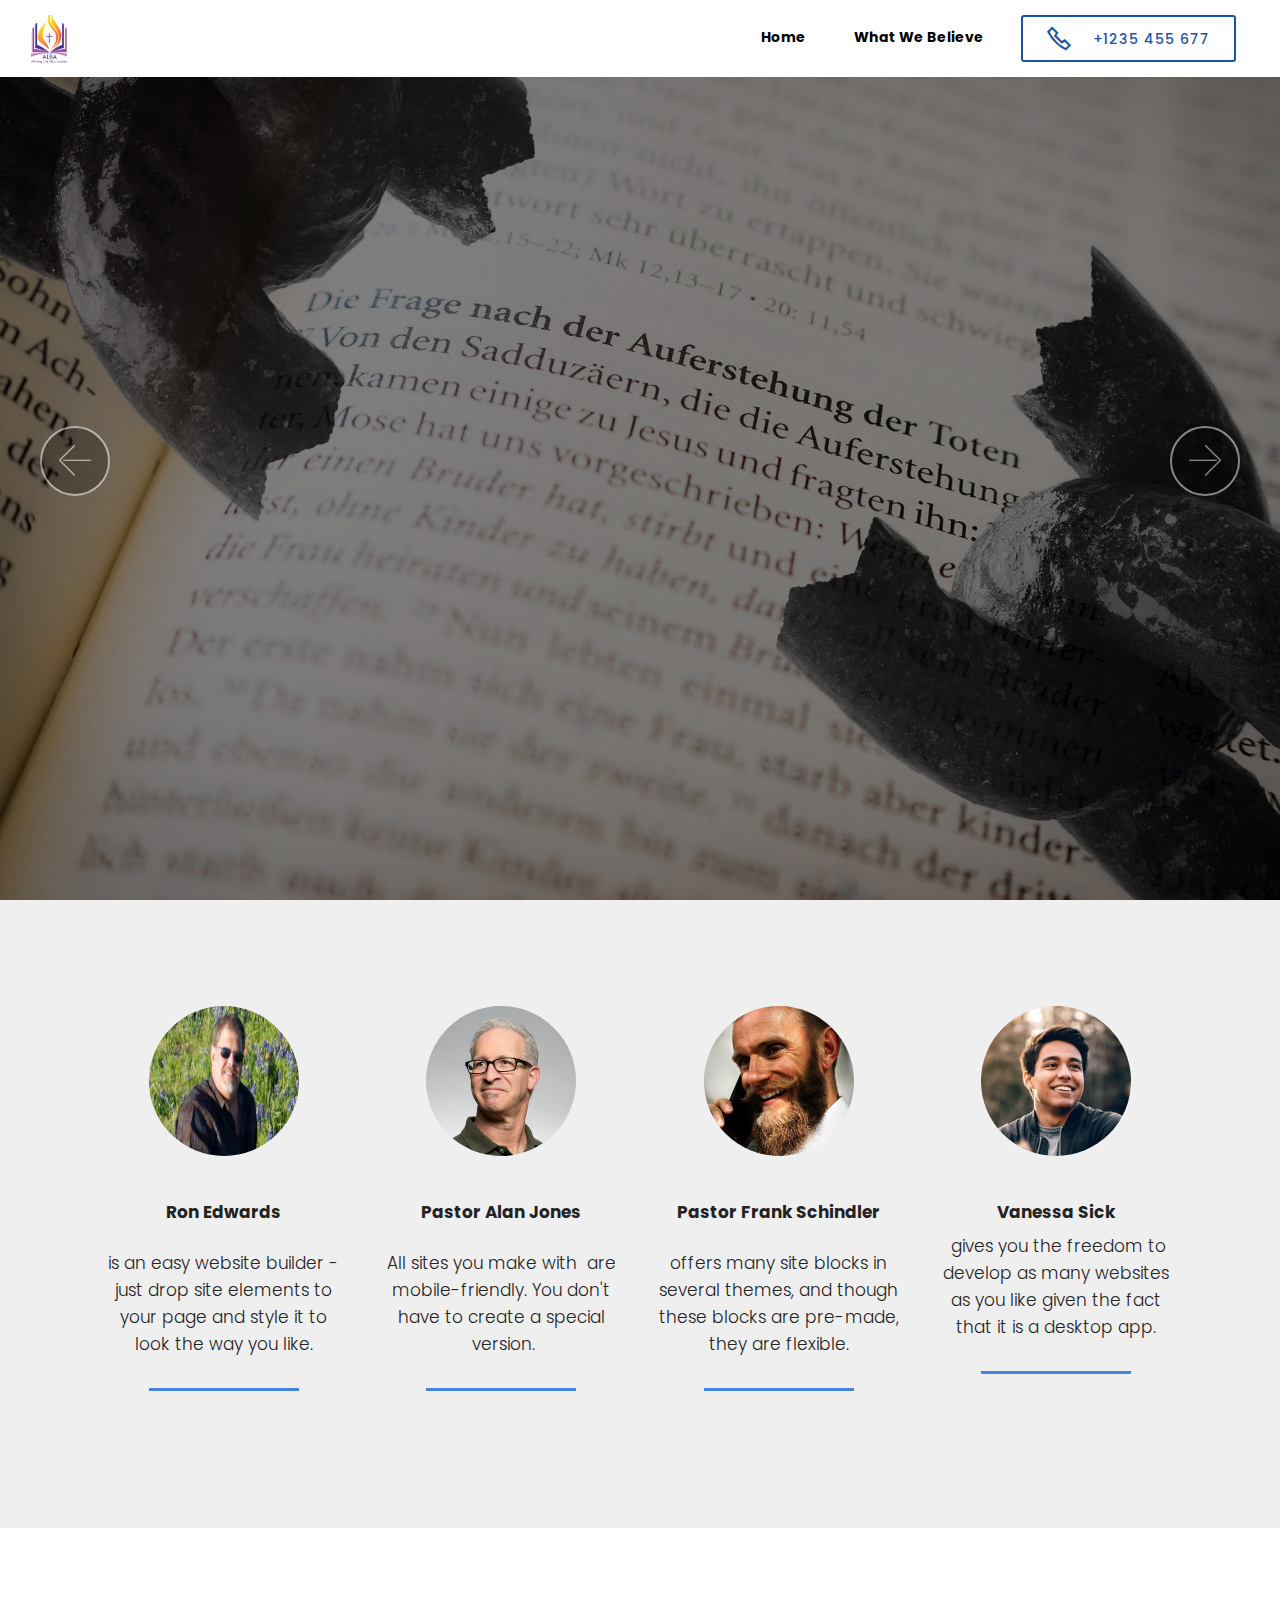
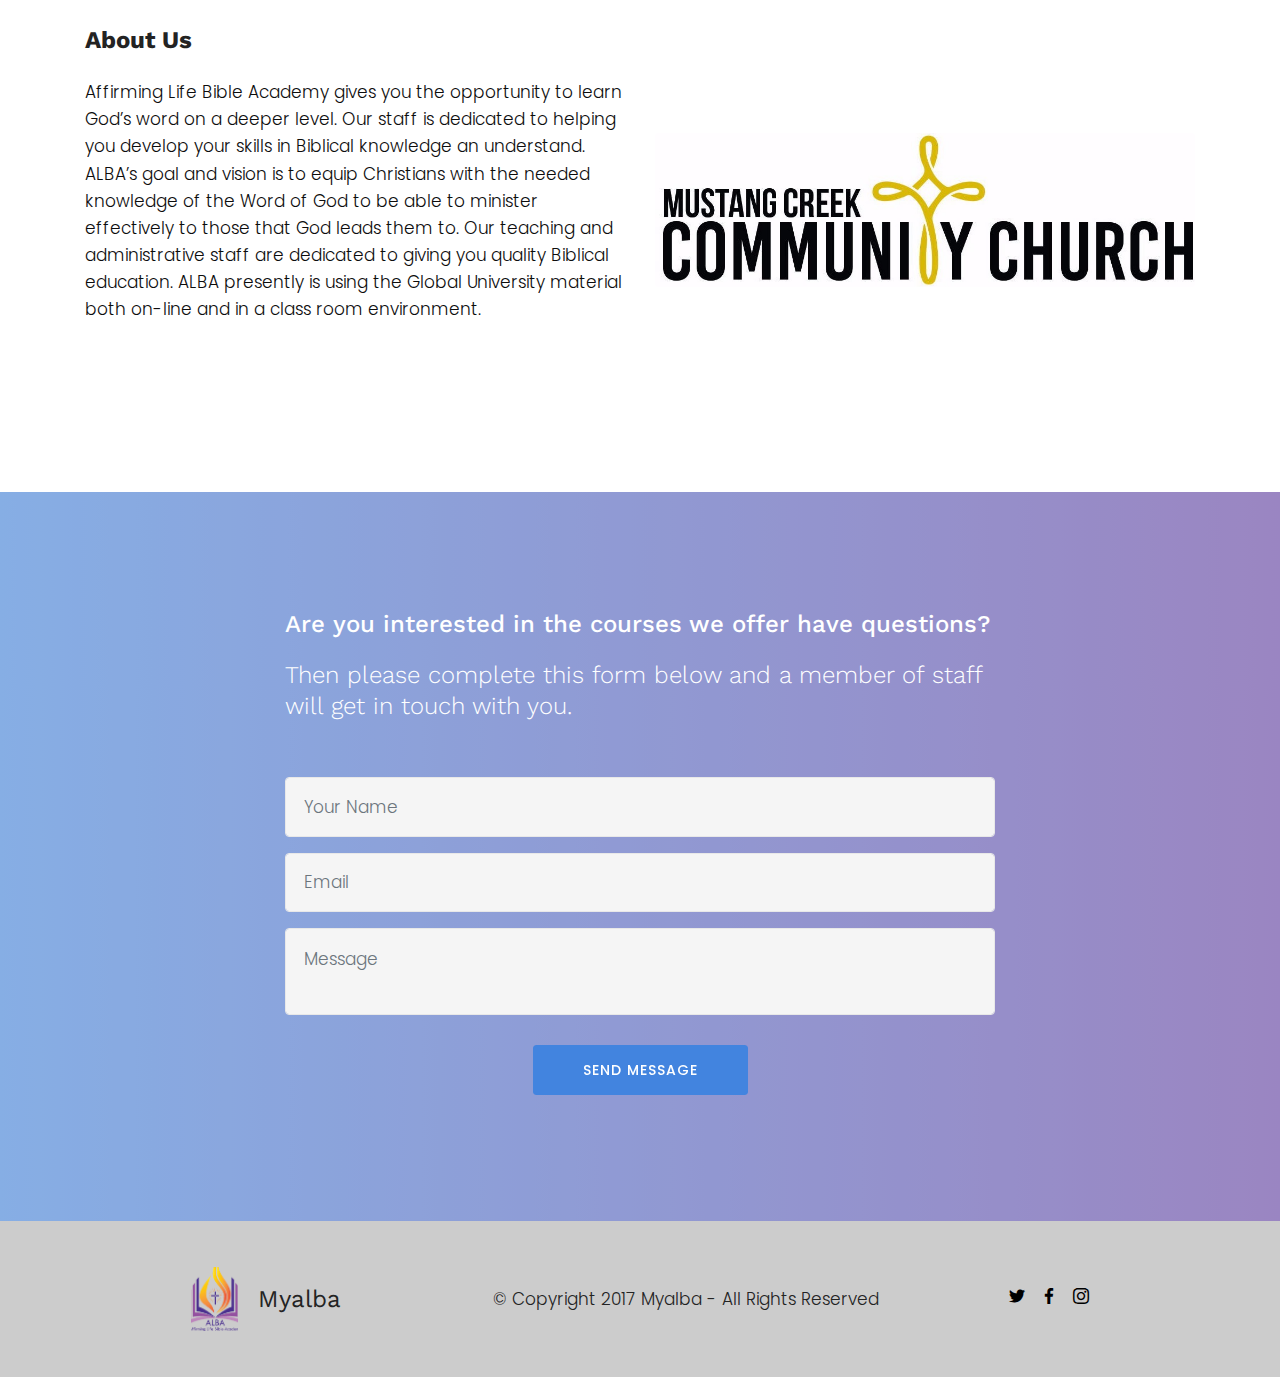
<file: index.html>
<!DOCTYPE html>
<html  >
<head>
  
  <meta charset="UTF-8">
  <meta http-equiv="X-UA-Compatible" content="IE=edge">
  
  <meta name="viewport" content="width=device-width, initial-scale=1, minimum-scale=1">
  <link rel="shortcut icon" href="assets/images/alba-logo-2-122x163.png" type="image/x-icon">
  <meta name="description" content="">
  
  <title>Home</title>
  <link rel="stylesheet" href="assets/web/assets/mobirise-icons2/mobirise2.css">
  <link rel="stylesheet" href="assets/web/assets/mobirise-icons/mobirise-icons.css">
  <link rel="stylesheet" href="assets/tether/tether.min.css">
  <link rel="stylesheet" href="assets/bootstrap/css/bootstrap.min.css">
  <link rel="stylesheet" href="assets/bootstrap/css/bootstrap-reboot.min.css">
  <link rel="stylesheet" href="assets/bootstrap/css/bootstrap-grid.min.css">
  <link rel="stylesheet" href="assets/dropdown/css/style.css">
  <link rel="stylesheet" href="assets/socicon/css/styles.css">
  <link rel="stylesheet" href="assets/theme/css/style.css">
  <link rel="stylesheet" href="assets/formoid-css/recaptcha.css">
  <link rel="preload" as="style" href="assets/mobirise/css/mbr-additional.css"><link rel="stylesheet" href="assets/mobirise/css/mbr-additional.css" type="text/css">
  
  
  

</head>
<body>
  <section class="menu cid-rHzT2SxDhp" once="menu" id="menu1-w">

    


    <nav class="navbar navbar-dropdown navbar-fixed-top navbar-expand-lg">
        <div class="container">
            <div class="navbar-brand">
                <span class="navbar-logo">
                    <a href="#">
                        <img src="assets/images/alba-logo-2-122x163.png" alt="" title="" style="height: 3rem;">
                    </a>
                </span>
                
            </div>
            <button class="navbar-toggler" type="button" data-toggle="collapse" data-target="#navbarSupportedContent" aria-controls="navbarNavAltMarkup" aria-expanded="false" aria-label="Toggle navigation">
                <div class="hamburger">
                    <span></span>
                    <span></span>
                    <span></span>
                    <span></span>
                </div>
            </button>
            <div class="collapse navbar-collapse" id="navbarSupportedContent">
                <ul class="navbar-nav nav-dropdown" data-app-modern-menu="true"><li class="nav-item">
                        <a class="nav-link link text-black display-4" href="index.html" aria-expanded="false">
                            Home</a>
                    </li>
                    <li class="nav-item"><a class="nav-link link text-black display-4" href="page1.html" aria-expanded="false">What We Believe</a></li></ul>
                
                <div class="navbar-buttons mbr-section-btn"><a class="btn btn-sm btn-primary-outline display-4" href="#"><span class="mobi-mbri mobi-mbri-phone mbr-iconfont mbr-iconfont-btn"></span>&nbsp;+1235 455
                        677</a></div>
            </div>
        </div>
    </nav>
</section>

<section class="carousel slide cid-rHz9XdzNgM" data-interval="false" id="slider1-2">

    

    <div class="full-screen"><div class="mbr-slider slide carousel" data-pause="true" data-keyboard="false" data-ride="carousel" data-interval="4000"><div class="carousel-inner" role="listbox"><div class="carousel-item slider-fullscreen-image" data-bg-video-slide="false" style="background-image: url(assets/images/screen-1-1738x787.png);"><div class="container container-slide"><div class="image_wrapper"><div class="mbr-overlay"></div><img src="assets/images/screen-1-1738x787.png" alt="" title=""><div class="carousel-caption justify-content-center"><div class="col-10 align-center"></div></div></div></div></div><div class="carousel-item slider-fullscreen-image" data-bg-video-slide="false" style="background-image: url(assets/images/screen-2-1738x787.png);"><div class="container container-slide"><div class="image_wrapper"><div class="mbr-overlay"></div><img src="assets/images/screen-2-1738x787.png" alt="" title=""><div class="carousel-caption justify-content-center"><div class="col-10 align-left"></div></div></div></div></div><div class="carousel-item slider-fullscreen-image" data-bg-video-slide="false" style="background-image: url(assets/images/screen-3-1738x787.png);"><div class="container container-slide"><div class="image_wrapper"><div class="mbr-overlay"></div><img src="assets/images/screen-3-1738x787.png" alt="" title=""><div class="carousel-caption justify-content-center"><div class="col-10 align-right"></div></div></div></div></div><div class="carousel-item slider-fullscreen-image active" data-bg-video-slide="false" style="background-image: url(assets/images/mbr-3-1920x1280.jpeg);"><div class="container container-slide"><div class="image_wrapper"><div class="mbr-overlay"></div><img src="assets/images/mbr-3-1920x1280.jpeg" alt="" title=""><div class="carousel-caption justify-content-center"><div class="col-10 align-right"></div></div></div></div></div></div><a data-app-prevent-settings="" class="carousel-control carousel-control-prev" role="button" data-slide="prev" href="#slider1-2"><span aria-hidden="true" class="mbri-left mbr-iconfont"></span><span class="sr-only">Previous</span></a><a data-app-prevent-settings="" class="carousel-control carousel-control-next" role="button" data-slide="next" href="#slider1-2"><span aria-hidden="true" class="mbri-right mbr-iconfont"></span><span class="sr-only">Next</span></a></div></div>

</section>

<section class="features5 cid-rHznRMMifc" id="features5-d">
    
    

    
    <div class="container">
        <div class="media-container-row">

            <div class="card p-3 col-12 col-md-6 mb-4 col-lg-3">
                <div class="card-img pb-5">
                    <img class="img-icon" src="assets/images/57485809-10157999464322699-6617726519240294400-o-2-300x305.jpeg" alt="" title="">
                </div>
                <div class="card-box">
                    <h4 class="card-title mbr-fonts-style display-7"><strong>Ron Edwards
</strong><div><strong><br></strong></div></h4>
                    <p class="mbr-text mbr-fonts-style display-7">is an easy website builder - just drop site elements to your page and style it to look the way you like.
                    </p>
                </div>
                
            </div>

            <div class="card p-3 col-12 col-md-6 mb-4 col-lg-3">
                <div class="card-img pb-5">
                    <img class="img-icon" src="assets/images/16.jpg" alt="">
                </div>
                <div class="card-box">
                    <h4 class="card-title mbr-fonts-style display-7"><strong>Pastor Alan Jones
</strong><div><br></div></h4>
                    <p class="mbr-text mbr-fonts-style display-7">
                       All sites you make with &nbsp;are mobile-friendly. You don't have to create a special &nbsp;version.
                    </p>
                </div>
                
            </div>

            <div class="card p-3 col-12 col-md-6 mb-4 col-lg-3">
                <div class="card-img pb-5">
                    <img class="img-icon" src="assets/images/17.jpg" alt="">
                </div>
                <div class="card-box">
                    <h4 class="card-title mbr-fonts-style display-7"><strong>Pastor Frank Schindler
</strong><div><strong><br></strong></div></h4>
                    <p class="mbr-text mbr-fonts-style display-7">offers many site blocks in several themes, and though these blocks are pre-made, they are flexible.
                    </p>
                </div>
                
            </div>

            <div class="card p-3 col-12 col-md-6 mb-4 col-lg-3">
                <div class="card-img pb-5">
                    <img class="img-icon" src="assets/images/11.jpg" alt="">
                </div>
                <div class="card-box">
                    <h4 class="card-title mbr-fonts-style display-7"><strong>Vanessa Sick</strong></h4>
                    <p class="mbr-text mbr-fonts-style display-7">&nbsp;gives you the freedom to develop as many websites as you like given the fact that it is a desktop app.
                    </p>
                </div>
                
            </div>

        </div>
    </div>
</section>

<section class="features15 cid-rHzZe7u6a9" id="features15-x">

    

    

    <div class="container align-center">
        <div class="row justify-content-center align-items-center main-row">
            <div class="col-md-6">
                 <h2 class="mbr-section-title align-left py-2 mbr-fonts-style display-5"><strong>About Us&nbsp;</strong></h2>
                <p class="mbr-text align-left py-2 mbr-fonts-style display-7">Affirming Life Bible Academy gives you the opportunity to learn God’s word on a deeper level.  Our staff is dedicated to helping you develop your skills in  Biblical knowledge an understand. ALBA’s goal and vision is to equip Christians with the needed knowledge of the Word of God to be able to minister effectively to those that God leads them to. Our teaching and administrative staff are dedicated to giving you quality Biblical education.  ALBA presently is using the  Global University material both on-line and in a class room environment. 
<br>
<br>&nbsp;<br></p>
                
            </div>
            
            <div class="col-md-6 py-3 ">
                <div class="mbr-figure">
                    <img src="assets/images/cropped-mclogoforweb-1-1018x300.jpeg" alt="" title="">
   			    </div>
            </div>
        </div>
    </div>
    <div>
        <div class="modalWindow">
            <div class="modalWindow-container">
                <div class="modalWindow-video-container">
                    <div class="modalWindow-video">
                        <iframe width="100%" height="100%" frameborder="0" allowfullscreen="1" data-src="https://youtu.be/iM-NestDPNQ"></iframe>
                    </div>
                    <a class="close" role="button" data-dismiss="modal">
                        <span aria-hidden="true" class="mbri-close mbr-iconfont closeModal"></span>
                        <span class="sr-only">Close</span>
                    </a>
                </div>
            </div>
        </div>
    </div> 
</section>

<section class="mbr-section form3 cid-rHztoCW4eK mbr-parallax-background" id="form3-j">

    

    <div class="mbr-overlay" style="opacity: 0.6; background-color: rgb(66, 132, 223);">
    </div>
    <div class="container">
        <div class="media-container-row">
            <div class="col-md-10 col-lg-8 block-content">
                <div data-form-type="formoid">
                    <!---Formbuilder Form--->
                    <form action="https://mobirise.com/" method="POST" class="mbr-form form-with-styler" data-form-title="Mobirise Form"><input type="hidden" name="email" data-form-email="true" value="ZVaOd3KVdbXuCqbhYsinQRJPdbN855gXRYTIS6VCtJnmNy3bAkd1/nUEGlPFA81urv2M8+pXflHqlW4NrwefykLNTcxjXJGn2Sb2sMgkCrVN74xCjNI8TmojhK/nlmGB.7siIaWfINQhYjq1vF7KvNkXjiyrcviMcDsKMGJe5hIPKSZUIlXeRH1cyt+nb4aBMig8obKrqXqjGV4aaB9sqTmXBgeS/2Uqx9yPV6yvS6gOIRIe4veBWGSRUmRmYat2U">
                        <div class="form-row">
                            <div hidden="hidden" data-form-alert="" class="alert alert-success col-12">Thanks for filling out the form!</div>
                            <div hidden="hidden" data-form-alert-danger="" class="alert alert-danger col-12">
                            </div>
                        </div>
                        <div class="dragArea form-row">
                            <div class="col-md-12">
                                <h2 class="mbr-fonts-style mbr-fonts-style mb-4 display-5">Are you interested in the courses we offer have questions?</h2>
                            </div>
                            <div class="col-md-12">
                                <h3 class="mbr-fonts-style mbr-section-subtitle mbr-fonts-style mb-4 mbr-light display-5">Then please complete this form below and a member of staff will get in touch with you.<div><br></div></h3>
                            </div>
                            <div data-for="name" class="col-md-12  form-group">
                                <input type="text" name="name" placeholder="Your Name" data-form-field="Name" class="form-control input display-7" required="required" id="name-form3-j">
                            </div>
                            <div data-for="email" class="col-md-12  form-group">
                                <input type="text" name="email" placeholder="Email" data-form-field="Email" class="form-control input display-7" required="required" id="email-form3-j">
                            </div>
                            <div class="col-md-12  form-group" data-for="message">
                                <textarea type="textarea" name="message" placeholder="Message" data-form-field="Message" class="form-control input display-7" id="message-form3-j"></textarea>
                            </div>
                            <div class="col-md-12 input-group-btn mt-2">
                                <button type="submit" class="btn btn-primary btn-form btn-bgr display-4">SEND MESSAGE</button>
                            </div>
                        </div>
                    </form><!---Formbuilder Form--->
                </div>
            </div>
        </div>
    </div>
</section>

<section class="cid-rHza39a3c9" id="footer1-3">

    

    

    <div class="container">
        <div class="media-container-row">
            <div class="col-md-4 col-lg-4 logo-footer mb-3 mt-3 align-center">
                <img class="img-logo-footer" src="assets/images/alba-logo-2-122x163.png" alt="" title="">
                <p class="text-logo-footer mbr-fonts-style mb-0 display-5">Myalba&nbsp;</p>
            </div>
            <div class="col-md-4 col-lg-5 copyright mb-3 mt-3">
                <p class="mb-0 text-copyright mbr-fonts-style display-7">
                    © Copyright 2017 Myalba - All Rights Reserved
                </p>
            </div>
            <div class="social-list pl-0 mb-0 col-md-4 col-lg-3 align-center social-btns mb-3 mt-3">
                <a href="https://twitter.com/mobirise" target="_blank">
                    <span class="px-2 socicon-twitter socicon mbr-iconfont mbr-iconfont-social"></span>
                </a>
                <a href="https://www.facebook.com/pages/Mobirise/1616226671953247" target="_blank">
                    <span class="px-2 socicon-facebook socicon mbr-iconfont mbr-iconfont-social"></span>
                </a>
                <a href="https://instagram.com/mobirise" target="_blank">
                    <span class="px-2 socicon-instagram socicon mbr-iconfont mbr-iconfont-social"></span>
                </a>
                <a href="https://www.youtube.com/c/mobirise" target="_blank">
                    
                </a>
                <a href="https://plus.google.com/u/0/+Mobirise" target="_blank">
                    
                </a>
                <a href="https://www.behance.net/Mobirise" target="_blank">
                    
                </a>
            </div>
        </div>
    </div>
</section>


  <script src="assets/web/assets/jquery/jquery.min.js"></script>
  <script src="assets/popper/popper.min.js"></script>
  <script src="assets/tether/tether.min.js"></script>
  <script src="assets/bootstrap/js/bootstrap.min.js"></script>
  <script src="assets/dropdown/js/nav-dropdown.js"></script>
  <script src="assets/dropdown/js/navbar-dropdown.js"></script>
  <script src="assets/touchswipe/jquery.touch-swipe.min.js"></script>
  <script src="assets/ytplayer/jquery.mb.ytplayer.min.js"></script>
  <script src="assets/vimeoplayer/jquery.mb.vimeo_player.js"></script>
  <script src="assets/bootstrapcarouselswipe/bootstrap-carousel-swipe.js"></script>
  <script src="assets/playervimeo/vimeo_player.js"></script>
  <script src="assets/parallax/jarallax.min.js"></script>
  <script src="assets/smoothscroll/smooth-scroll.js"></script>
  <script src="assets/theme/js/script.js"></script>
  <script src="assets/mobiriseslidervideo/script.js"></script>
  <script src="assets/formoid/formoid.min.js"></script>
  
  

</body>
</html>
</file>
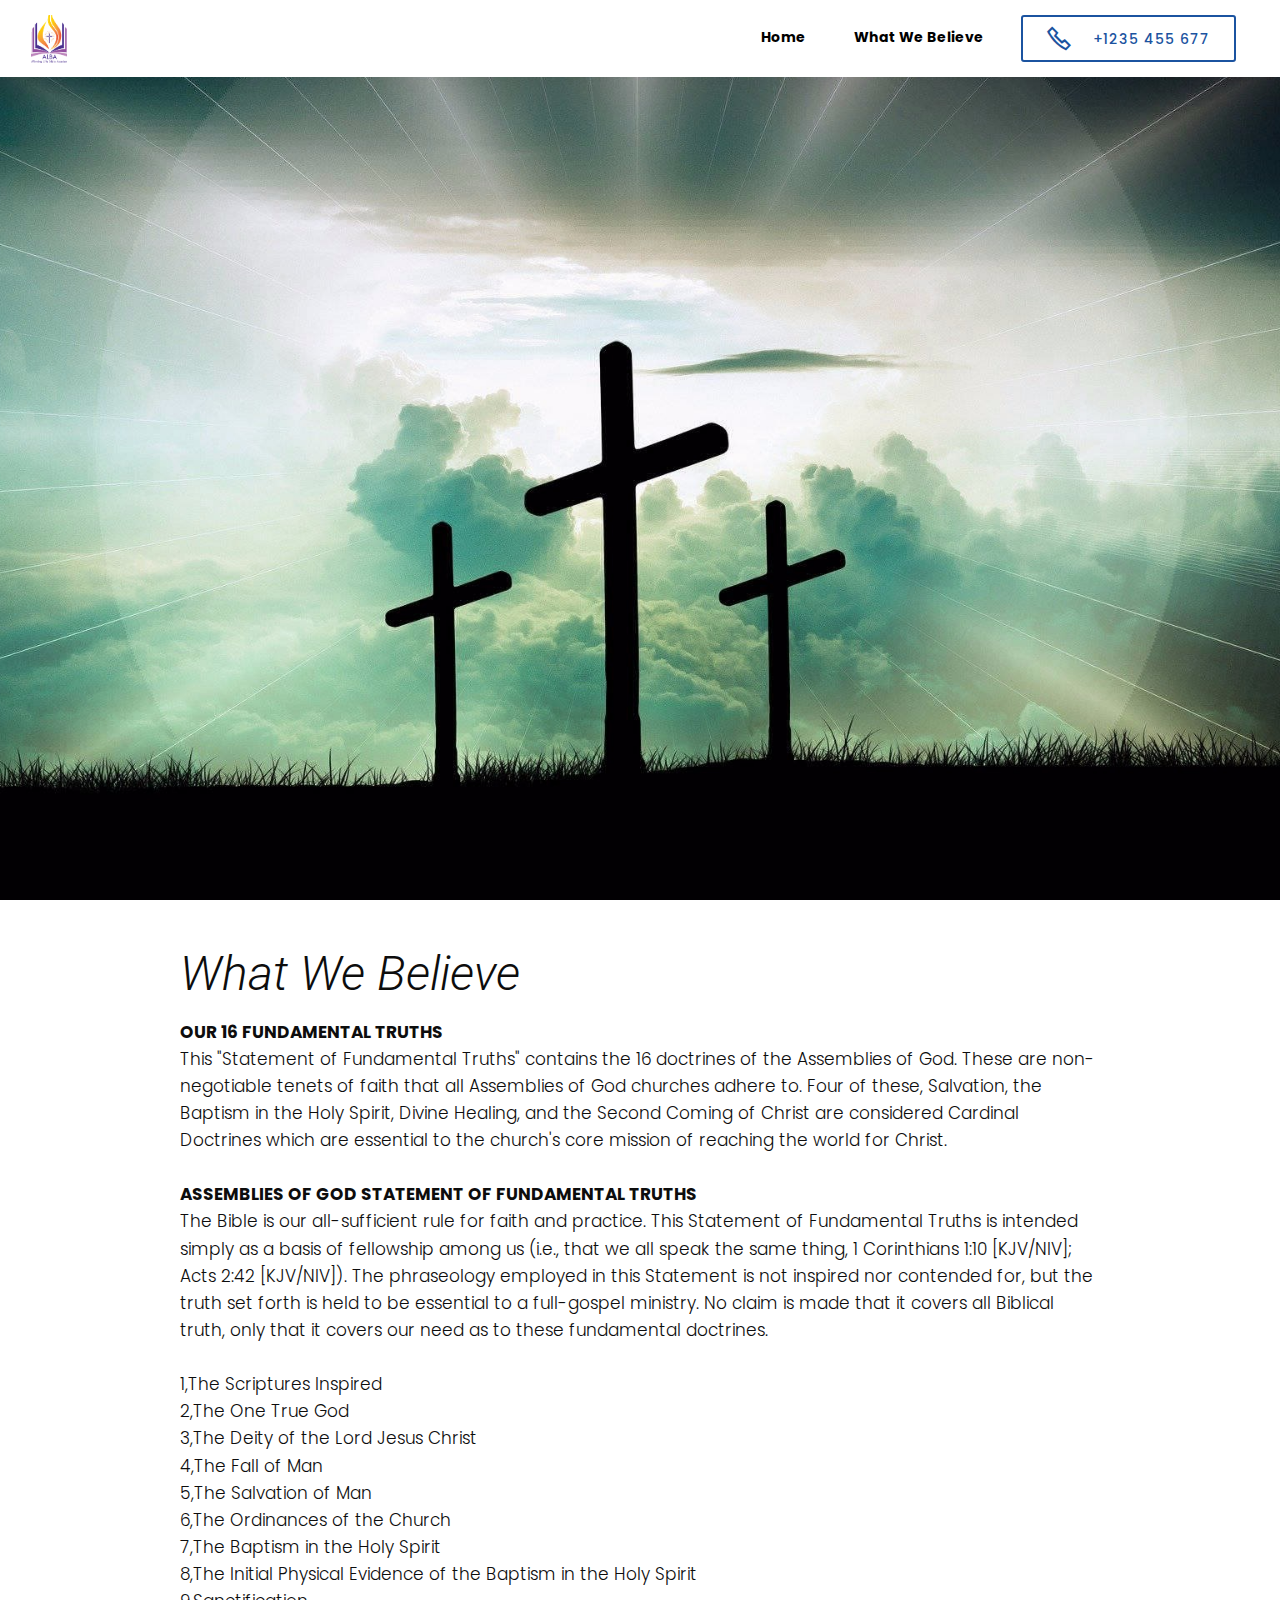
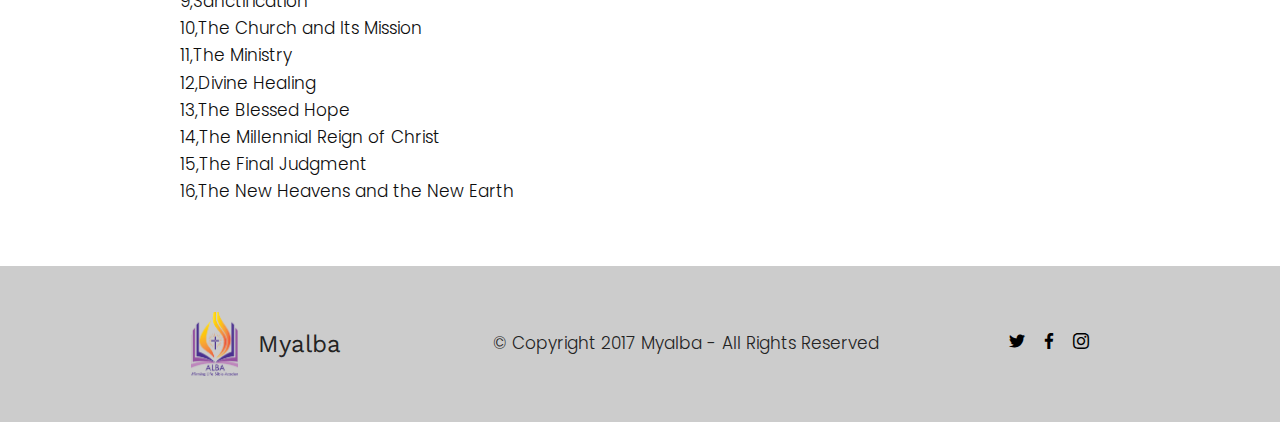
<file: page1.html>
<!DOCTYPE html>
<html  >
<head>
  
  <meta charset="UTF-8">
  <meta http-equiv="X-UA-Compatible" content="IE=edge">
  
  <meta name="viewport" content="width=device-width, initial-scale=1, minimum-scale=1">
  <link rel="shortcut icon" href="assets/images/alba-logo-2-122x163.png" type="image/x-icon">
  <meta name="description" content="">
  
  <title>What We Believe</title>
  <link rel="stylesheet" href="assets/web/assets/mobirise-icons/mobirise-icons.css">
  <link rel="stylesheet" href="assets/web/assets/mobirise-icons2/mobirise2.css">
  <link rel="stylesheet" href="assets/tether/tether.min.css">
  <link rel="stylesheet" href="assets/bootstrap/css/bootstrap.min.css">
  <link rel="stylesheet" href="assets/bootstrap/css/bootstrap-reboot.min.css">
  <link rel="stylesheet" href="assets/bootstrap/css/bootstrap-grid.min.css">
  <link rel="stylesheet" href="assets/dropdown/css/style.css">
  <link rel="stylesheet" href="assets/socicon/css/styles.css">
  <link rel="stylesheet" href="assets/theme/css/style.css">
  <link rel="stylesheet" href="assets/formoid-css/recaptcha.css">
  <link rel="preload" as="style" href="assets/mobirise/css/mbr-additional.css"><link rel="stylesheet" href="assets/mobirise/css/mbr-additional.css" type="text/css">
  
  
  

</head>
<body>
  <section class="menu cid-rHzT2SxDhp" once="menu" id="menu1-w">

    


    <nav class="navbar navbar-dropdown navbar-fixed-top navbar-expand-lg">
        <div class="container">
            <div class="navbar-brand">
                <span class="navbar-logo">
                    <a href="#">
                        <img src="assets/images/alba-logo-2-122x163.png" alt="" title="" style="height: 3rem;">
                    </a>
                </span>
                
            </div>
            <button class="navbar-toggler" type="button" data-toggle="collapse" data-target="#navbarSupportedContent" aria-controls="navbarNavAltMarkup" aria-expanded="false" aria-label="Toggle navigation">
                <div class="hamburger">
                    <span></span>
                    <span></span>
                    <span></span>
                    <span></span>
                </div>
            </button>
            <div class="collapse navbar-collapse" id="navbarSupportedContent">
                <ul class="navbar-nav nav-dropdown" data-app-modern-menu="true"><li class="nav-item">
                        <a class="nav-link link text-black display-4" href="index.html" aria-expanded="false">
                            Home</a>
                    </li>
                    <li class="nav-item"><a class="nav-link link text-black display-4" href="page1.html" aria-expanded="false">What We Believe</a></li></ul>
                
                <div class="navbar-buttons mbr-section-btn"><a class="btn btn-sm btn-primary-outline display-4" href="#"><span class="mobi-mbri mobi-mbri-phone mbr-iconfont mbr-iconfont-btn"></span>&nbsp;+1235 455
                        677</a></div>
            </div>
        </div>
    </nav>
</section>

<section class="header3 cid-rHzGdiIilq mbr-fullscreen" id="header3-p">

    

    

    <div class="container align-center">
        <div class="row justify-content-center">
            <div class="media-container-column mbr-white col-md-10">
                
                
                
                
            </div>
        </div>
    </div>
    
</section>

<section class="header4 cid-rHzGlvttXn" id="content05-q">

    

    

    <div class="container">
        <div class="row justify-content-md-center">
            <div class=" col-md-12 col-lg-10 align-left">
                
                <h1 class="mbr-section-title align-left mbr-white pb-2 mbr-fonts-style display-2"><em>What We Believe</em></h1>

                <p class="mbr-text align-left mbr-fonts-style display-7"><strong>OUR 16 FUNDAMENTAL TRUTHS
</strong><br>This "Statement of Fundamental Truths" contains the 16 doctrines of the Assemblies of God. These are non-negotiable tenets of faith that all Assemblies of God churches adhere to. Four of these, Salvation, the Baptism in the Holy Spirit, Divine Healing, and the Second Coming of Christ are considered Cardinal Doctrines which are essential to the church's core mission of reaching the world for Christ.<br><br><strong>ASSEMBLIES OF GOD STATEMENT OF FUNDAMENTAL TRUTHS
</strong><br>The Bible is our all-sufficient rule for faith and practice. This Statement of Fundamental Truths is intended simply as a basis of fellowship among us (i.e., that we all speak the same thing, 1 Corinthians 1:10 [KJV/NIV]; Acts 2:42 [KJV/NIV]). The phraseology employed in this Statement is not inspired nor contended for, but the truth set forth is held to be essential to a full-gospel ministry. No claim is made that it covers all Biblical truth, only that it covers our need as to these fundamental doctrines.<br><br>1,The Scriptures Inspired
<br>2,The One True God
<br>3,The Deity of the Lord Jesus Christ
<br>4,The Fall of Man
<br>5,The Salvation of Man
<br>6,The Ordinances of the Church
<br>7,The Baptism in the Holy Spirit
<br>8,The Initial Physical Evidence of the Baptism in the Holy Spirit
<br>9,Sanctification
<br>10,The Church and Its Mission
<br>11,The Ministry
<br>12,Divine Healing
<br>13,The Blessed Hope
<br>14,The Millennial Reign of Christ
<br>15,The Final Judgment
<br>16,The New Heavens and the New Earth<br></p>
            </div>



        </div>
    </div>
</section>

<section class="cid-rHzGoov7pM" id="footer1-r">

    

    

    <div class="container">
        <div class="media-container-row">
            <div class="col-md-4 col-lg-4 logo-footer mb-3 mt-3 align-center">
                <img class="img-logo-footer" src="assets/images/alba-logo-2-122x163.png" alt="" title="">
                <p class="text-logo-footer mbr-fonts-style mb-0 display-5">Myalba&nbsp;</p>
            </div>
            <div class="col-md-4 col-lg-5 copyright mb-3 mt-3">
                <p class="mb-0 text-copyright mbr-fonts-style display-7">
                    © Copyright 2017 Myalba - All Rights Reserved
                </p>
            </div>
            <div class="social-list pl-0 mb-0 col-md-4 col-lg-3 align-center social-btns mb-3 mt-3">
                <a href="https://twitter.com/mobirise" target="_blank">
                    <span class="px-2 socicon-twitter socicon mbr-iconfont mbr-iconfont-social"></span>
                </a>
                <a href="https://www.facebook.com/pages/Mobirise/1616226671953247" target="_blank">
                    <span class="px-2 socicon-facebook socicon mbr-iconfont mbr-iconfont-social"></span>
                </a>
                <a href="https://instagram.com/mobirise" target="_blank">
                    <span class="px-2 socicon-instagram socicon mbr-iconfont mbr-iconfont-social"></span>
                </a>
                <a href="https://www.youtube.com/c/mobirise" target="_blank">
                    
                </a>
                <a href="https://plus.google.com/u/0/+Mobirise" target="_blank">
                    
                </a>
                <a href="https://www.behance.net/Mobirise" target="_blank">
                    
                </a>
            </div>
        </div>
    </div>
</section>


  <script src="assets/web/assets/jquery/jquery.min.js"></script>
  <script src="assets/popper/popper.min.js"></script>
  <script src="assets/tether/tether.min.js"></script>
  <script src="assets/bootstrap/js/bootstrap.min.js"></script>
  <script src="assets/dropdown/js/nav-dropdown.js"></script>
  <script src="assets/dropdown/js/navbar-dropdown.js"></script>
  <script src="assets/touchswipe/jquery.touch-swipe.min.js"></script>
  <script src="assets/smoothscroll/smooth-scroll.js"></script>
  <script src="assets/theme/js/script.js"></script>
  <script src="assets/formoid/formoid.min.js"></script>
  
  

</body>
</html>
</file>
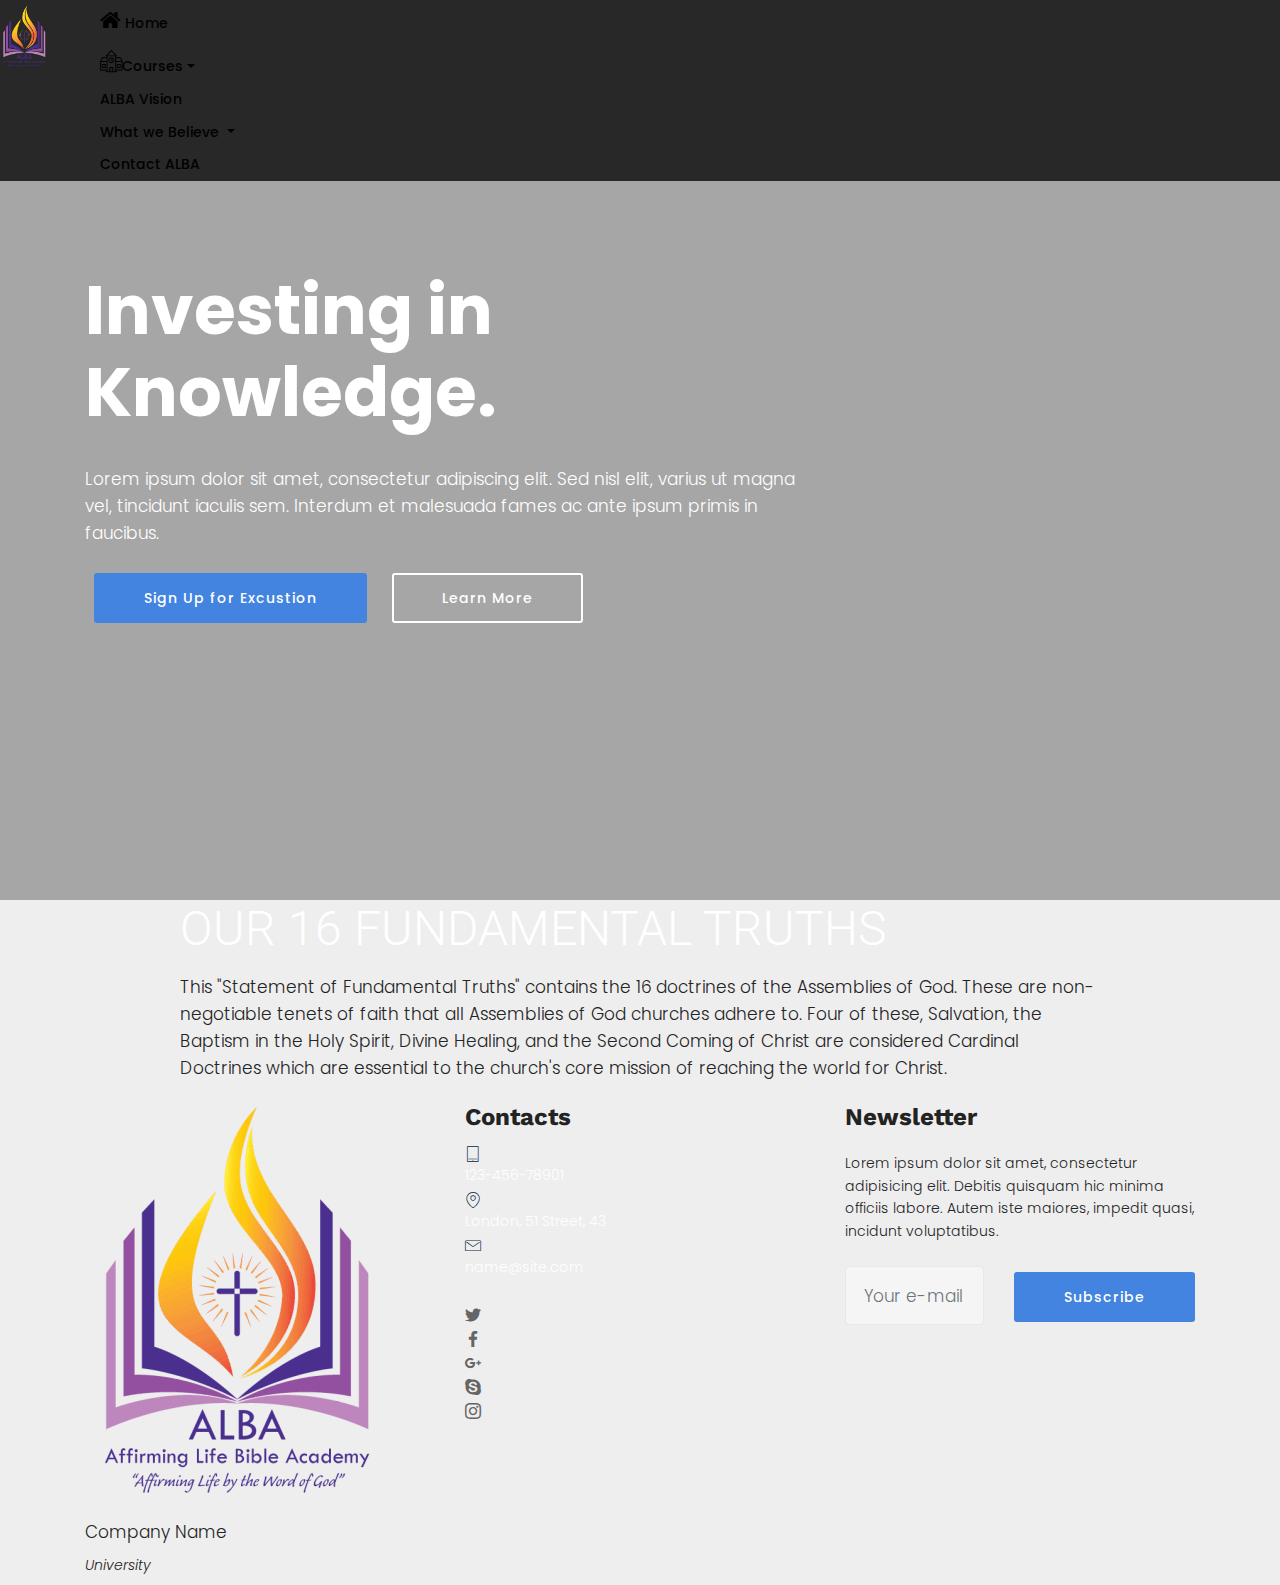
<file: page4.html>
<!DOCTYPE html>
<html  >
<head>
  
  <meta charset="UTF-8">
  <meta http-equiv="X-UA-Compatible" content="IE=edge">
  
  <meta name="viewport" content="width=device-width, initial-scale=1, minimum-scale=1">
  <link rel="shortcut icon" href="assets/images/alba-logo-170x227.png" type="image/x-icon">
  <meta name="description" content="">
  
  <title>What we Believe</title>
  <link rel="stylesheet" href="assets/web/assets/mobirise-icons/mobirise-icons.css">
  <link rel="stylesheet" href="assets/font-awesome/css/font-awesome.css">
  <link rel="stylesheet" href="assets/icon54-v2/style.css">
  <link rel="stylesheet" href="assets/tether/tether.min.css">
  <link rel="stylesheet" href="assets/bootstrap/css/bootstrap.min.css">
  <link rel="stylesheet" href="assets/bootstrap/css/bootstrap-grid.min.css">
  <link rel="stylesheet" href="assets/bootstrap/css/bootstrap-reboot.min.css">
  <link rel="stylesheet" href="assets/socicon/css/styles.css">
  <link rel="stylesheet" href="assets/dropdown/css/style.css">
  <link rel="stylesheet" href="assets/theme/css/style.css">
  <link rel="stylesheet" href="assets/formoid-css/recaptcha.css">
  <link rel="preload" as="style" href="assets/mobirise/css/mbr-additional.css"><link rel="stylesheet" href="assets/mobirise/css/mbr-additional.css" type="text/css">
  
  
  

</head>
<body>
  <section class="menu cid-ryFwDCYioS" once="menu" id="menu1-f">

    

    <nav class="navbar navbar-dropdown align-items-center navbar-toggleable-sm">
        
        <div class="menu-bottom">


            <div class="menu-logo">
                <div class="navbar-brand">
                    <span class="navbar-logo">
                        <a href="#">
                            <img src="assets/images/alba-logo-170x227.png" alt="" title="" style="height: 4rem;">
                        </a>
                    </span>
                    
                </div>
            </div>



            <div class="collapse navbar-collapse" id="navbarSupportedContent">
                <ul class="navbar-nav nav-dropdown js-float-line nav-right" data-app-modern-menu="true"><li class="nav-item">
                        <a class="nav-link link mbr-black text-black display-4" href="index.html"><span class="fa fa-home mbr-iconfont mbr-iconfont-btn"></span>
                            Home</a>
                    </li>
                    <li class="nav-item dropdown">
                        <a class="nav-link link mbr-black dropdown-toggle text-black display-4" href="index.html" aria-expanded="false"><span class="icon54-v2-school mbr-iconfont mbr-iconfont-btn"></span>Courses</a>
                        <div class="dropdown-menu">
                            <a class="mbr-black dropdown-item text-black display-4" href="page1.html">Hermeneutics</a>
                            <a class="mbr-black dropdown-item text-black display-4" href="index.html" aria-expanded="false">The Local Church in Evangelism</a>
                            <a class="mbr-black dropdown-item text-black display-4" href="index.html" aria-expanded="false">Introduction to Pentecostal Doctrine</a>
                        </div>
                    </li><li class="nav-item">
                        <a class="nav-link link mbr-black text-black display-4" href="index.html">ALBA Vision&nbsp;</a>
                    </li><li class="nav-item dropdown">
                        <a class="nav-link link mbr-black dropdown-toggle text-black display-4" href="page4.html" aria-expanded="false">What we Believe </a>
                        <div class="dropdown-menu">
                            <a class="mbr-black dropdown-item text-black display-4" href="index.html">New Item</a>
                            <a class="mbr-black dropdown-item text-black display-4" href="index.html" aria-expanded="false">New Item</a>
                            <a class="mbr-black dropdown-item text-black display-4" href="index.html" aria-expanded="false">New Item</a>
                        </div>
                    </li><li class="nav-item">
                        <a class="nav-link link mbr-black text-black display-4" href="index.html">
                            Contact ALBA</a>
                    </li></ul>

                

            </div>
            <button class="navbar-toggler " type="button" data-toggle="collapse" data-target="#navbarSupportedContent" aria-controls="navbarSupportedContent" aria-expanded="false" aria-label="Toggle navigation">
                <div class="hamburger">
                    <span></span>
                    <span></span>
                    <span></span>
                    <span></span>
                </div>
            </button>







        </div>
    </nav>
</section>

<section class="header1 cid-rFRWIAOk38 mbr-fullscreen" id="header1-h">

    

    <div class="mbr-overlay" style="opacity: 0.3; background-color: rgb(0, 0, 0);">
    </div>

    <div class="container align-center">
        <div class="row justify-content-start">
            <div class="mbr-white col-lg-8 col-md-10">
                <h1 class="mbr-section-title mbr-bold align-left mbr-white pb-4 mbr-fonts-style display-1">
                    <div>Investing in Knowledge.
                    </div>
                </h1>
                <p class="mbr-text align-left pb-1 mbr-fonts-style display-7">
                    Lorem ipsum dolor sit amet, consectetur adipiscing elit. Sed nisl elit, varius ut magna vel, tincidunt iaculis sem. Interdum
                    et malesuada fames ac ante ipsum primis in faucibus.</p>
                <div class="mbr-section-btn align-left">
                    <a class="btn btn-md btn-primary display-4" href="#">
                        Sign Up for Excustion</a>
                    <a class="btn btn-md btn-white-outline display-4" href="#">
                        Learn More</a>
                </div>
            </div>
        </div>
    </div>
    
</section>

<section class="header4 cid-rFRYziae3J" id="content05-k">

    

    

    <div class="container">
        <div class="row justify-content-md-center">
            <div class=" col-md-12 col-lg-10 align-left">
                
                <h1 class="mbr-section-title align-left mbr-white pb-2 mbr-fonts-style display-2">OUR 16 FUNDAMENTAL TRUTHS</h1>

                <p class="mbr-text align-left mbr-fonts-style display-7">This "Statement of Fundamental Truths" contains the 16 doctrines of the Assemblies of God. These are non-negotiable tenets of faith that all Assemblies of God churches adhere to. Four of these, Salvation, the Baptism in the Holy Spirit, Divine Healing, and the Second Coming of Christ are considered Cardinal Doctrines which are essential to the church's core mission of reaching the world for Christ.</p>
            </div>



        </div>
    </div>
</section>

<section class="footer1 cid-rFRYwEUkuB" id="footer1-j">

    

    

    <div class="container">
        <div class="row">

            <div class="col-lg-4 col-md-12 col-sm-12">

                <div class="navbar-brand pb-3">
                    <div class="logo">
                        <a href="#">
                            <img class="navbar-logo" src="assets/images/alba-logo-300x400.png" alt="" title="">
                        </a>
                    </div>
                </div>

                <h3 class="mbr-text mbr-bold mbr-fonts-style logo-title display-7">Company
                    Name
                </h3>

                <h4 class="mbr-text mbr-fonts-style logo-sub-title display-4"><em>University</em></h4>


            </div>






            <div class="col-lg-4 col-md-12 col-sm-12">

                <h3 class="mbr-text mbr-bold mbr-fonts-style group-title display-5">Contacts</h3>

                <div class="stripe"></div>

                <div class="mbr-row items mbr-white">
                    



                    
                    

                <div class="list-item mbr-col-lg-12 mbr-col-md-12 mbr-col-sm-12">
                        <span class="mbr-iconfont listico mbri-tablet-vertical" style="color: rgb(10, 28, 68); fill: rgb(10, 28, 68);"></span>
                        <h5 class="mbr-fonts-style text2 display-4">123-456-78901</h5>
                    </div><div class="list-item mbr-col-lg-12 mbr-col-md-12 mbr-col-sm-12">
                        <span class="mbr-iconfont listico mbri-pin" style="color: rgb(10, 28, 68); fill: rgb(10, 28, 68);"></span>
                        <h5 class="mbr-fonts-style text2 display-4">London,
                            51 Street, 43</h5>
                    </div><div class="list-item mbr-col-lg-12 mbr-col-md-12 mbr-col-sm-12">
                        <span class="mbr-iconfont listico mbri-letter" style="color: rgb(10, 28, 68); fill: rgb(10, 28, 68);"></span>
                        <h5 class="mbr-fonts-style text2 display-4">name@site.com</h5>
                    </div></div>



                <div class="social-list py-4">
                    <div class="soc-item">
                        <a href="https://twitter.com/mobirise" target="_blank">
                            <div class="mbr-iconfont mbr-iconfont-social socicon-twitter socicon" style="color: rgb(101, 101, 101); fill: rgb(101, 101, 101);" media-simple="true"></div>
                        </a>
                    </div>
                    <div class="soc-item">
                        <a href="https://www.facebook.com/pages/Mobirise/1616226671953247" target="_blank">
                            <div class="mbr-iconfont mbr-iconfont-social socicon-facebook socicon" style="color: rgb(101, 101, 101); fill: rgb(101, 101, 101);" media-simple="true"></div>
                        </a>
                    </div>
                    <div class="soc-item">
                        <a href="https://plus.google.com/u/0/+Mobirise" target="_blank">
                            <div class="mbr-iconfont mbr-iconfont-social socicon-googleplus socicon" style="color: rgb(101, 101, 101); fill: rgb(101, 101, 101);" media-simple="true"></div>
                        </a>
                    </div>
                    <div class="soc-item">
                        <a href="https://instagram.com/mobirise" target="_blank">
                            <div class="mbr-iconfont mbr-iconfont-social socicon-skype socicon" style="color: rgb(101, 101, 101); fill: rgb(101, 101, 101);" media-simple="true"></div>
                        </a>
                    </div>
                    <div class="soc-item">
                        <a href="https://instagram.com/mobirise" target="_blank">
                            <div class="mbr-iconfont mbr-iconfont-social socicon-instagram socicon" style="color: rgb(101, 101, 101); fill: rgb(101, 101, 101);" media-simple="true"></div>
                        </a>
                    </div>
                    
                </div>


            </div>

            <div class="col-lg-4 col-md-12 col-sm-12 img-list">
                <h3 class="mbr-text mbr-bold mbr-fonts-style group-title display-5">Newsletter</h3>
                <div class="stripe"></div>

                <p class="mbr-text mbr-normal py-2 links mbr-fonts-style display-4">
                    Lorem ipsum dolor sit amet, consectetur adipisicing elit. Debitis quisquam hic minima officiis labore. Autem iste maiores,
                    impedit quasi, incidunt voluptatibus.</p>

                <div data-form-type="formoid">
                    <!---Formbuilder Form--->
                    <form action="https://mobirise.com/" method="POST" class="mbr-form form-with-styler" data-form-title="Mobirise Form"><input type="hidden" name="email" data-form-email="true" value="4bQd7q70QFlYpSo7xhKj9N9WQAnOVCMrbZUQ5SU/9dcoXXUAUimAm/3qXxWvgLyp7fasb8vDUid5HM6uPxujwc/QKGS2GMEp2m0oBx/ZNPUWimGyznWPmK6VtpD5dnr7.4+t2J8W4X4DTuYGNXGcvTp+oNm3+AwXWDoPl3rVEIgoX67YCE0YVbXiGq7RDSA/2vafNupufk6YYllHQo1oFOd505b1UV6263manxYaE/cqcUI49S10Fkr0pHXRTJodt">
                        <div class="row">
                            <div hidden="hidden" data-form-alert="" class="alert alert-success col-12">Thanks for filling out the form!</div>
                            <div hidden="hidden" data-form-alert-danger="" class="alert alert-danger col-12"></div>
                        </div>
                        <div class="dragArea row">
                            <div class="col form-group " data-for="email">
                                <input type="email" name="email" placeholder="Your e-mail" data-form-field="E-mail" class="form-control display-7" id="email-footer1-j">
                            </div>
                            <div class="col-auto  input-group-btn"><button type="submit" class="btn btn-form btn-primary display-4" href="index.html">Subscribe</button></div>
                        </div>
                    </form><!---Formbuilder Form--->
                </div>




            </div>
        </div>
    </div>
</section>


  <script src="assets/web/assets/jquery/jquery.min.js"></script>
  <script src="assets/popper/popper.min.js"></script>
  <script src="assets/tether/tether.min.js"></script>
  <script src="assets/bootstrap/js/bootstrap.min.js"></script>
  <script src="assets/touchswipe/jquery.touch-swipe.min.js"></script>
  <script src="assets/smoothscroll/smooth-scroll.js"></script>
  <script src="assets/dropdown/js/nav-dropdown.js"></script>
  <script src="assets/dropdown/js/navbar-dropdown.js"></script>
  <script src="assets/theme/js/script.js"></script>
  <script src="assets/formoid/formoid.min.js"></script>
  
  

</body>
</html>
</file>
<file: assets/web/assets/mobirise-icons2/mobirise2.css>
@font-face {
  font-family: 'Moririse2';
  font-display: swap;
  src:  url('mobirise2.eot?f2bix4');
  src:  url('mobirise2.eot?f2bix4#iefix') format('embedded-opentype'),
    url('mobirise2.ttf?f2bix4') format('truetype'),
    url('mobirise2.woff?f2bix4') format('woff'),
    url('mobirise2.svg?f2bix4#mobirise2') format('svg');
  font-weight: normal;
  font-style: normal;
}

[class^="mobi-"], [class*=" mobi-"] {
  /* use !important to prevent issues with browser extensions that change fonts */
  font-family: 'Moririse2' !important;
  speak: none;
  font-style: normal;
  font-weight: normal;
  font-variant: normal;
  text-transform: none;
  line-height: 1;

  /* Better Font Rendering =========== */
  -webkit-font-smoothing: antialiased;
  -moz-osx-font-smoothing: grayscale;
}

.mobi-mbri-add-submenu:before {
  content: "\e900";
}
.mobi-mbri-alert:before {
  content: "\e901";
}
.mobi-mbri-align-center:before {
  content: "\e902";
}
.mobi-mbri-align-justify:before {
  content: "\e903";
}
.mobi-mbri-align-left:before {
  content: "\e904";
}
.mobi-mbri-align-right:before {
  content: "\e905";
}
.mobi-mbri-android:before {
  content: "\e906";
}
.mobi-mbri-apple:before {
  content: "\e907";
}
.mobi-mbri-arrow-down:before {
  content: "\e908";
}
.mobi-mbri-arrow-next:before {
  content: "\e909";
}
.mobi-mbri-arrow-prev:before {
  content: "\e90a";
}
.mobi-mbri-arrow-up:before {
  content: "\e90b";
}
.mobi-mbri-bold:before {
  content: "\e90c";
}
.mobi-mbri-bookmark:before {
  content: "\e90d";
}
.mobi-mbri-bootstrap:before {
  content: "\e90e";
}
.mobi-mbri-briefcase:before {
  content: "\e90f";
}
.mobi-mbri-browse:before {
  content: "\e910";
}
.mobi-mbri-bulleted-list:before {
  content: "\e911";
}
.mobi-mbri-calendar:before {
  content: "\e912";
}
.mobi-mbri-camera:before {
  content: "\e913";
}
.mobi-mbri-cart-add:before {
  content: "\e914";
}
.mobi-mbri-cart-full:before {
  content: "\e915";
}
.mobi-mbri-cash:before {
  content: "\e916";
}
.mobi-mbri-change-style:before {
  content: "\e917";
}
.mobi-mbri-chat:before {
  content: "\e918";
}
.mobi-mbri-clock:before {
  content: "\e919";
}
.mobi-mbri-close:before {
  content: "\e91a";
}
.mobi-mbri-cloud:before {
  content: "\e91b";
}
.mobi-mbri-code:before {
  content: "\e91c";
}
.mobi-mbri-contact-form:before {
  content: "\e91d";
}
.mobi-mbri-credit-card:before {
  content: "\e91e";
}
.mobi-mbri-cursor-click:before {
  content: "\e91f";
}
.mobi-mbri-cust-feedback:before {
  content: "\e920";
}
.mobi-mbri-database:before {
  content: "\e921";
}
.mobi-mbri-delivery:before {
  content: "\e922";
}
.mobi-mbri-desktop:before {
  content: "\e923";
}
.mobi-mbri-devices:before {
  content: "\e924";
}
.mobi-mbri-down:before {
  content: "\e925";
}
.mobi-mbri-download-2:before {
  content: "\e926";
}
.mobi-mbri-download:before {
  content: "\e927";
}
.mobi-mbri-drag-n-drop-2:before {
  content: "\e928";
}
.mobi-mbri-drag-n-drop:before {
  content: "\e929";
}
.mobi-mbri-edit-2:before {
  content: "\e92a";
}
.mobi-mbri-edit:before {
  content: "\e92b";
}
.mobi-mbri-error:before {
  content: "\e92c";
}
.mobi-mbri-extension:before {
  content: "\e92d";
}
.mobi-mbri-features:before {
  content: "\e92e";
}
.mobi-mbri-file:before {
  content: "\e92f";
}
.mobi-mbri-flag:before {
  content: "\e930";
}
.mobi-mbri-folder:before {
  content: "\e931";
}
.mobi-mbri-gift:before {
  content: "\e932";
}
.mobi-mbri-github:before {
  content: "\e933";
}
.mobi-mbri-globe-2:before {
  content: "\e934";
}
.mobi-mbri-globe:before {
  content: "\e935";
}
.mobi-mbri-growing-chart:before {
  content: "\e936";
}
.mobi-mbri-hearth:before {
  content: "\e937";
}
.mobi-mbri-help:before {
  content: "\e938";
}
.mobi-mbri-home:before {
  content: "\e939";
}
.mobi-mbri-hot-cup:before {
  content: "\e93a";
}
.mobi-mbri-idea:before {
  content: "\e93b";
}
.mobi-mbri-image-gallery:before {
  content: "\e93c";
}
.mobi-mbri-image-slider:before {
  content: "\e93d";
}
.mobi-mbri-info:before {
  content: "\e93e";
}
.mobi-mbri-italic:before {
  content: "\e93f";
}
.mobi-mbri-key:before {
  content: "\e940";
}
.mobi-mbri-laptop:before {
  content: "\e941";
}
.mobi-mbri-layers:before {
  content: "\e942";
}
.mobi-mbri-left-right:before {
  content: "\e943";
}
.mobi-mbri-left:before {
  content: "\e944";
}
.mobi-mbri-letter:before {
  content: "\e945";
}
.mobi-mbri-like:before {
  content: "\e946";
}
.mobi-mbri-link:before {
  content: "\e947";
}
.mobi-mbri-lock:before {
  content: "\e948";
}
.mobi-mbri-login:before {
  content: "\e949";
}
.mobi-mbri-logout:before {
  content: "\e94a";
}
.mobi-mbri-magic-stick:before {
  content: "\e94b";
}
.mobi-mbri-map-pin:before {
  content: "\e94c";
}
.mobi-mbri-menu:before {
  content: "\e94d";
}
.mobi-mbri-mobile-2:before {
  content: "\e94e";
}
.mobi-mbri-mobile-horizontal:before {
  content: "\e94f";
}
.mobi-mbri-mobile:before {
  content: "\e950";
}
.mobi-mbri-mobirise:before {
  content: "\e951";
}
.mobi-mbri-more-horizontal:before {
  content: "\e952";
}
.mobi-mbri-more-vertical:before {
  content: "\e953";
}
.mobi-mbri-music:before {
  content: "\e954";
}
.mobi-mbri-new-file:before {
  content: "\e955";
}
.mobi-mbri-numbered-list:before {
  content: "\e956";
}
.mobi-mbri-opened-folder:before {
  content: "\e957";
}
.mobi-mbri-pages:before {
  content: "\e958";
}
.mobi-mbri-paper-plane:before {
  content: "\e959";
}
.mobi-mbri-paperclip:before {
  content: "\e95a";
}
.mobi-mbri-phone:before {
  content: "\e95b";
}
.mobi-mbri-photo:before {
  content: "\e95c";
}
.mobi-mbri-photos:before {
  content: "\e95d";
}
.mobi-mbri-pin:before {
  content: "\e95e";
}
.mobi-mbri-play:before {
  content: "\e95f";
}
.mobi-mbri-plus:before {
  content: "\e960";
}
.mobi-mbri-preview:before {
  content: "\e961";
}
.mobi-mbri-print:before {
  content: "\e962";
}
.mobi-mbri-protect:before {
  content: "\e963";
}
.mobi-mbri-question:before {
  content: "\e964";
}
.mobi-mbri-quote-left:before {
  content: "\e965";
}
.mobi-mbri-quote-right:before {
  content: "\e966";
}
.mobi-mbri-redo:before {
  content: "\e967";
}
.mobi-mbri-refresh:before {
  content: "\e968";
}
.mobi-mbri-responsive-2:before {
  content: "\e969";
}
.mobi-mbri-responsive:before {
  content: "\e96a";
}
.mobi-mbri-right:before {
  content: "\e96b";
}
.mobi-mbri-rocket:before {
  content: "\e96c";
}
.mobi-mbri-sad-face:before {
  content: "\e96d";
}
.mobi-mbri-sale:before {
  content: "\e96e";
}
.mobi-mbri-save:before {
  content: "\e96f";
}
.mobi-mbri-search:before {
  content: "\e970";
}
.mobi-mbri-setting-2:before {
  content: "\e971";
}
.mobi-mbri-setting-3:before {
  content: "\e972";
}
.mobi-mbri-setting:before {
  content: "\e973";
}
.mobi-mbri-share:before {
  content: "\e974";
}
.mobi-mbri-shopping-bag:before {
  content: "\e975";
}
.mobi-mbri-shopping-basket:before {
  content: "\e976";
}
.mobi-mbri-shopping-cart:before {
  content: "\e977";
}
.mobi-mbri-sites:before {
  content: "\e978";
}
.mobi-mbri-smile-face:before {
  content: "\e979";
}
.mobi-mbri-speed:before {
  content: "\e97a";
}
.mobi-mbri-star:before {
  content: "\e97b";
}
.mobi-mbri-success:before {
  content: "\e97c";
}
.mobi-mbri-sun:before {
  content: "\e97d";
}
.mobi-mbri-sun2:before {
  content: "\e97e";
}
.mobi-mbri-tablet-vertical:before {
  content: "\e97f";
}
.mobi-mbri-tablet:before {
  content: "\e980";
}
.mobi-mbri-target:before {
  content: "\e981";
}
.mobi-mbri-timer:before {
  content: "\e982";
}
.mobi-mbri-to-ftp:before {
  content: "\e983";
}
.mobi-mbri-to-local-drive:before {
  content: "\e984";
}
.mobi-mbri-touch-swipe:before {
  content: "\e985";
}
.mobi-mbri-touch:before {
  content: "\e986";
}
.mobi-mbri-trash:before {
  content: "\e987";
}
.mobi-mbri-underline:before {
  content: "\e988";
}
.mobi-mbri-undo:before {
  content: "\e989";
}
.mobi-mbri-unlink:before {
  content: "\e98a";
}
.mobi-mbri-unlock:before {
  content: "\e98b";
}
.mobi-mbri-up-down:before {
  content: "\e98c";
}
.mobi-mbri-up:before {
  content: "\e98d";
}
.mobi-mbri-update:before {
  content: "\e98e";
}
.mobi-mbri-upload-2:before {
  content: "\e98f";
}
.mobi-mbri-upload:before {
  content: "\e990";
}
.mobi-mbri-user-2:before {
  content: "\e991";
}
.mobi-mbri-user:before {
  content: "\e992";
}
.mobi-mbri-users:before {
  content: "\e993";
}
.mobi-mbri-video-play:before {
  content: "\e994";
}
.mobi-mbri-video:before {
  content: "\e995";
}
.mobi-mbri-watch:before {
  content: "\e996";
}
.mobi-mbri-website-theme-2:before {
  content: "\e997";
}
.mobi-mbri-website-theme:before {
  content: "\e998";
}
.mobi-mbri-wifi:before {
  content: "\e999";
}
.mobi-mbri-windows:before {
  content: "\e99a";
}
.mobi-mbri-zoom-in:before {
  content: "\e99b";
}
.mobi-mbri-zoom-out:before {
  content: "\e99c";
}
</file>
<file: assets/web/assets/mobirise-icons/mobirise-icons.css>
@font-face {
  font-family: 'MobiriseIcons';
  src:  url('mobirise-icons.eot?spat4u');
  src:  url('mobirise-icons.eot?spat4u#iefix') format('embedded-opentype'),
    url('mobirise-icons.ttf?spat4u') format('truetype'),
    url('mobirise-icons.woff?spat4u') format('woff'),
    url('mobirise-icons.svg?spat4u#MobiriseIcons') format('svg');
  font-weight: normal;
  font-style: normal;
  font-display: swap;
}

[class^="mbri-"], [class*=" mbri-"] {
  /* use !important to prevent issues with browser extensions that change fonts */
  font-family: MobiriseIcons !important;
  speak: none;
  font-style: normal;
  font-weight: normal;
  font-variant: normal;
  text-transform: none;
  line-height: 1;

  /* Better Font Rendering =========== */
  -webkit-font-smoothing: antialiased;
  -moz-osx-font-smoothing: grayscale;
}

.mbri-add-submenu:before {
  content: "\e900";
}
.mbri-alert:before {
  content: "\e901";
}
.mbri-align-center:before {
  content: "\e902";
}
.mbri-align-justify:before {
  content: "\e903";
}
.mbri-align-left:before {
  content: "\e904";
}
.mbri-align-right:before {
  content: "\e905";
}
.mbri-android:before {
  content: "\e906";
}
.mbri-apple:before {
  content: "\e907";
}
.mbri-arrow-down:before {
  content: "\e908";
}
.mbri-arrow-next:before {
  content: "\e909";
}
.mbri-arrow-prev:before {
  content: "\e90a";
}
.mbri-arrow-up:before {
  content: "\e90b";
}
.mbri-bold:before {
  content: "\e90c";
}
.mbri-bookmark:before {
  content: "\e90d";
}
.mbri-bootstrap:before {
  content: "\e90e";
}
.mbri-briefcase:before {
  content: "\e90f";
}
.mbri-browse:before {
  content: "\e910";
}
.mbri-bulleted-list:before {
  content: "\e911";
}
.mbri-calendar:before {
  content: "\e912";
}
.mbri-camera:before {
  content: "\e913";
}
.mbri-cart-add:before {
  content: "\e914";
}
.mbri-cart-full:before {
  content: "\e915";
}
.mbri-cash:before {
  content: "\e916";
}
.mbri-change-style:before {
  content: "\e917";
}
.mbri-chat:before {
  content: "\e918";
}
.mbri-clock:before {
  content: "\e919";
}
.mbri-close:before {
  content: "\e91a";
}
.mbri-cloud:before {
  content: "\e91b";
}
.mbri-code:before {
  content: "\e91c";
}
.mbri-contact-form:before {
  content: "\e91d";
}
.mbri-credit-card:before {
  content: "\e91e";
}
.mbri-cursor-click:before {
  content: "\e91f";
}
.mbri-cust-feedback:before {
  content: "\e920";
}
.mbri-database:before {
  content: "\e921";
}
.mbri-delivery:before {
  content: "\e922";
}
.mbri-desktop:before {
  content: "\e923";
}
.mbri-devices:before {
  content: "\e924";
}
.mbri-down:before {
  content: "\e925";
}
.mbri-download:before {
  content: "\e989";
}
.mbri-drag-n-drop:before {
  content: "\e927";
}
.mbri-drag-n-drop2:before {
  content: "\e928";
}
.mbri-edit:before {
  content: "\e929";
}
.mbri-edit2:before {
  content: "\e92a";
}
.mbri-error:before {
  content: "\e92b";
}
.mbri-extension:before {
  content: "\e92c";
}
.mbri-features:before {
  content: "\e92d";
}
.mbri-file:before {
  content: "\e92e";
}
.mbri-flag:before {
  content: "\e92f";
}
.mbri-folder:before {
  content: "\e930";
}
.mbri-gift:before {
  content: "\e931";
}
.mbri-github:before {
  content: "\e932";
}
.mbri-globe:before {
  content: "\e933";
}
.mbri-globe-2:before {
  content: "\e934";
}
.mbri-growing-chart:before {
  content: "\e935";
}
.mbri-hearth:before {
  content: "\e936";
}
.mbri-help:before {
  content: "\e937";
}
.mbri-home:before {
  content: "\e938";
}
.mbri-hot-cup:before {
  content: "\e939";
}
.mbri-idea:before {
  content: "\e93a";
}
.mbri-image-gallery:before {
  content: "\e93b";
}
.mbri-image-slider:before {
  content: "\e93c";
}
.mbri-info:before {
  content: "\e93d";
}
.mbri-italic:before {
  content: "\e93e";
}
.mbri-key:before {
  content: "\e93f";
}
.mbri-laptop:before {
  content: "\e940";
}
.mbri-layers:before {
  content: "\e941";
}
.mbri-left-right:before {
  content: "\e942";
}
.mbri-left:before {
  content: "\e943";
}
.mbri-letter:before {
  content: "\e944";
}
.mbri-like:before {
  content: "\e945";
}
.mbri-link:before {
  content: "\e946";
}
.mbri-lock:before {
  content: "\e947";
}
.mbri-login:before {
  content: "\e948";
}
.mbri-logout:before {
  content: "\e949";
}
.mbri-magic-stick:before {
  content: "\e94a";
}
.mbri-map-pin:before {
  content: "\e94b";
}
.mbri-menu:before {
  content: "\e94c";
}
.mbri-mobile:before {
  content: "\e94d";
}
.mbri-mobile2:before {
  content: "\e94e";
}
.mbri-mobirise:before {
  content: "\e94f";
}
.mbri-more-horizontal:before {
  content: "\e950";
}
.mbri-more-vertical:before {
  content: "\e951";
}
.mbri-music:before {
  content: "\e952";
}
.mbri-new-file:before {
  content: "\e953";
}
.mbri-numbered-list:before {
  content: "\e954";
}
.mbri-opened-folder:before {
  content: "\e955";
}
.mbri-pages:before {
  content: "\e956";
}
.mbri-paper-plane:before {
  content: "\e957";
}
.mbri-paperclip:before {
  content: "\e958";
}
.mbri-photo:before {
  content: "\e959";
}
.mbri-photos:before {
  content: "\e95a";
}
.mbri-pin:before {
  content: "\e95b";
}
.mbri-play:before {
  content: "\e95c";
}
.mbri-plus:before {
  content: "\e95d";
}
.mbri-preview:before {
  content: "\e95e";
}
.mbri-print:before {
  content: "\e95f";
}
.mbri-protect:before {
  content: "\e960";
}
.mbri-question:before {
  content: "\e961";
}
.mbri-quote-left:before {
  content: "\e962";
}
.mbri-quote-right:before {
  content: "\e963";
}
.mbri-refresh:before {
  content: "\e964";
}
.mbri-responsive:before {
  content: "\e965";
}
.mbri-right:before {
  content: "\e966";
}
.mbri-rocket:before {
  content: "\e967";
}
.mbri-sad-face:before {
  content: "\e968";
}
.mbri-sale:before {
  content: "\e969";
}
.mbri-save:before {
  content: "\e96a";
}
.mbri-search:before {
  content: "\e96b";
}
.mbri-setting:before {
  content: "\e96c";
}
.mbri-setting2:before {
  content: "\e96d";
}
.mbri-setting3:before {
  content: "\e96e";
}
.mbri-share:before {
  content: "\e96f";
}
.mbri-shopping-bag:before {
  content: "\e970";
}
.mbri-shopping-basket:before {
  content: "\e971";
}
.mbri-shopping-cart:before {
  content: "\e972";
}
.mbri-sites:before {
  content: "\e973";
}
.mbri-smile-face:before {
  content: "\e974";
}
.mbri-speed:before {
  content: "\e975";
}
.mbri-star:before {
  content: "\e976";
}
.mbri-success:before {
  content: "\e977";
}
.mbri-sun:before {
  content: "\e978";
}
.mbri-sun2:before {
  content: "\e979";
}
.mbri-tablet:before {
  content: "\e97a";
}
.mbri-tablet-vertical:before {
  content: "\e97b";
}
.mbri-target:before {
  content: "\e97c";
}
.mbri-timer:before {
  content: "\e97d";
}
.mbri-to-ftp:before {
  content: "\e97e";
}
.mbri-to-local-drive:before {
  content: "\e97f";
}
.mbri-touch-swipe:before {
  content: "\e980";
}
.mbri-touch:before {
  content: "\e981";
}
.mbri-trash:before {
  content: "\e982";
}
.mbri-underline:before {
  content: "\e983";
}
.mbri-unlink:before {
  content: "\e984";
}
.mbri-unlock:before {
  content: "\e985";
}
.mbri-up-down:before {
  content: "\e986";
}
.mbri-up:before {
  content: "\e987";
}
.mbri-update:before {
  content: "\e988";
}
.mbri-upload:before {
 content: "\e926"; 
}
.mbri-user:before {
  content: "\e98a";
}
.mbri-user2:before {
  content: "\e98b";
}
.mbri-users:before {
  content: "\e98c";
}
.mbri-video:before {
  content: "\e98d";
}
.mbri-video-play:before {
  content: "\e98e";
}
.mbri-watch:before {
  content: "\e98f";
}
.mbri-website-theme:before {
  content: "\e990";
}
.mbri-wifi:before {
  content: "\e991";
}
.mbri-windows:before {
  content: "\e992";
}
.mbri-zoom-out:before {
  content: "\e993";
}
.mbri-redo:before {
  content: "\e994";
}
.mbri-undo:before {
  content: "\e995";
}
</file>
<file: assets/dropdown/css/style.css>
.navbar-dropdown {
  left: 0;
  padding: 0;
  position: absolute;
  right: 0;
  top: 0;
  transition: all 0.45s ease;
  z-index: 1030;
  background: #282828; }
  .navbar-dropdown .navbar-logo {
    margin-right: 0.8rem;
    transition: margin 0.3s ease-in-out;
    vertical-align: middle; }
    .navbar-dropdown .navbar-logo img {
      height: 3.125rem;
      transition: all 0.3s ease-in-out; }
    .navbar-dropdown .navbar-logo.mbr-iconfont {
      font-size: 3.125rem;
      line-height: 3.125rem; }
  .navbar-dropdown .navbar-caption {
    font-weight: 700;
    white-space: normal;
    vertical-align: -4px;
    line-height: 3.125rem !important; }
    .navbar-dropdown .navbar-caption, .navbar-dropdown .navbar-caption:hover {
      color: inherit;
      text-decoration: none; }
  .navbar-dropdown .mbr-iconfont + .navbar-caption {
    vertical-align: -1px; }
  .navbar-dropdown.navbar-fixed-top {
    position: fixed; }
  .navbar-dropdown .navbar-brand span {
    vertical-align: -4px; }
  .navbar-dropdown.bg-color.transparent {
    background: none; }
  .navbar-dropdown.navbar-short .navbar-brand {
    padding: 0.625rem 0; }
    .navbar-dropdown.navbar-short .navbar-brand span {
      vertical-align: -1px; }
  .navbar-dropdown.navbar-short .navbar-caption {
    line-height: 2.375rem !important;
    vertical-align: -2px; }
  .navbar-dropdown.navbar-short .navbar-logo {
    margin-right: 0.5rem; }
    .navbar-dropdown.navbar-short .navbar-logo img {
      height: 2.375rem; }
    .navbar-dropdown.navbar-short .navbar-logo.mbr-iconfont {
      font-size: 2.375rem;
      line-height: 2.375rem; }
  .navbar-dropdown.navbar-short .mbr-table-cell {
    height: 3.625rem; }
  .navbar-dropdown .navbar-close {
    left: 0.6875rem;
    position: fixed;
    top: 0.75rem;
    z-index: 1000; }
  .navbar-dropdown .hamburger-icon {
    content: "";
    display: inline-block;
    vertical-align: middle;
    width: 16px;
    -webkit-box-shadow: 0 -6px 0 1px #282828,0 0 0 1px #282828,0 6px 0 1px #282828;
    -moz-box-shadow: 0 -6px 0 1px #282828,0 0 0 1px #282828,0 6px 0 1px #282828;
    box-shadow: 0 -6px 0 1px #282828,0 0 0 1px #282828,0 6px 0 1px #282828; }

.dropdown-menu .dropdown-toggle[data-toggle="dropdown-submenu"]::after {
  border-bottom: 0.35em solid transparent;
  border-left: 0.35em solid;
  border-right: 0;
  border-top: 0.35em solid transparent;
  margin-left: 0.3rem; }

.dropdown-menu .dropdown-item:focus {
  outline: 0; }

.nav-dropdown {
  font-size: 0.75rem;
  font-weight: 500;
  height: auto !important; }
  .nav-dropdown .nav-btn {
    padding-left: 1rem; }
  .nav-dropdown .link {
    margin: .667em 1.667em;
    font-weight: 500;
    padding: 0;
    transition: color .2s ease-in-out; }
    .nav-dropdown .link.dropdown-toggle {
      margin-right: 2.583em; }
      .nav-dropdown .link.dropdown-toggle::after {
        margin-left: .25rem;
        border-top: 0.35em solid;
        border-right: 0.35em solid transparent;
        border-left: 0.35em solid transparent;
        border-bottom: 0; }
      .nav-dropdown .link.dropdown-toggle[aria-expanded="true"] {
        margin: 0;
        padding: 0.667em 3.263em  0.667em 1.667em; }
  .nav-dropdown .link::after,
  .nav-dropdown .dropdown-item::after {
    color: inherit; }
  .nav-dropdown .btn {
    font-size: 0.75rem;
    font-weight: 700;
    letter-spacing: 0;
    margin-bottom: 0;
    padding-left: 1.25rem;
    padding-right: 1.25rem; }
  .nav-dropdown .dropdown-menu {
    border-radius: 0;
    border: 0;
    left: 0;
    margin: 0;
    padding-bottom: 1.25rem;
    padding-top: 1.25rem;
    position: relative; }
  .nav-dropdown .dropdown-submenu {
    margin-left: 0.125rem;
    top: 0; }
  .nav-dropdown .dropdown-item {
    font-size: 0.8125rem;
    font-weight: 500;
    line-height: 2;
    padding: 0.3846em 4.615em 0.3846em 1.5385em;
    position: relative;
    transition: color .2s ease-in-out, background-color .2s ease-in-out; }
    .nav-dropdown .dropdown-item::after {
      margin-top: -0.3077em;
      position: absolute;
      right: 1.1538em;
      top: 50%; }
    .nav-dropdown .dropdown-item:focus, .nav-dropdown .dropdown-item:hover {
      background: none; }

@media (max-width: 767px) {
  .nav-dropdown.navbar-toggleable-sm {
    bottom: 0;
    display: none;
    left: 0;
    overflow-x: hidden;
    position: fixed;
    top: 0;
    transform: translateX(-100%);
    -ms-transform: translateX(-100%);
    -webkit-transform: translateX(-100%);
    width: 18.75rem;
    z-index: 999; } }
.nav-dropdown.navbar-toggleable-xl {
  bottom: 0;
  display: none;
  left: 0;
  overflow-x: hidden;
  position: fixed;
  top: 0;
  transform: translateX(-100%);
  -ms-transform: translateX(-100%);
  -webkit-transform: translateX(-100%);
  width: 18.75rem;
  z-index: 999; }

.nav-dropdown-sm {
  display: block !important;
  overflow-x: hidden;
  overflow: auto;
  padding-top: 3.875rem; }
  .nav-dropdown-sm::after {
    content: "";
    display: block;
    height: 3rem;
    width: 100%; }
  .nav-dropdown-sm.collapse.in ~ .navbar-close {
    display: block !important; }
  .nav-dropdown-sm.collapsing, .nav-dropdown-sm.collapse.in {
    transform: translateX(0);
    -ms-transform: translateX(0);
    -webkit-transform: translateX(0);
    transition: all 0.25s ease-out;
    -webkit-transition: all 0.25s ease-out;
    background: #282828; }
  .nav-dropdown-sm.collapsing[aria-expanded="false"] {
    transform: translateX(-100%);
    -ms-transform: translateX(-100%);
    -webkit-transform: translateX(-100%); }
  .nav-dropdown-sm .nav-item {
    display: block;
    margin-left: 0 !important;
    padding-left: 0; }
  .nav-dropdown-sm .link,
  .nav-dropdown-sm .dropdown-item {
    border-top: 1px dotted rgba(255, 255, 255, 0.1);
    font-size: 0.8125rem;
    line-height: 1.6;
    margin: 0 !important;
    padding: 0.875rem 2.4rem 0.875rem 1.5625rem !important;
    position: relative;
    white-space: normal; }
    .nav-dropdown-sm .link:focus, .nav-dropdown-sm .link:hover,
    .nav-dropdown-sm .dropdown-item:focus,
    .nav-dropdown-sm .dropdown-item:hover {
      background: rgba(0, 0, 0, 0.2) !important;
      color: #c0a375; }
  .nav-dropdown-sm .nav-btn {
    position: relative;
    padding: 1.5625rem 1.5625rem 0 1.5625rem; }
    .nav-dropdown-sm .nav-btn::before {
      border-top: 1px dotted rgba(255, 255, 255, 0.1);
      content: "";
      left: 0;
      position: absolute;
      top: 0;
      width: 100%; }
    .nav-dropdown-sm .nav-btn + .nav-btn {
      padding-top: 0.625rem; }
      .nav-dropdown-sm .nav-btn + .nav-btn::before {
        display: none; }
  .nav-dropdown-sm .btn {
    padding: 0.625rem 0; }
  .nav-dropdown-sm .dropdown-toggle[data-toggle="dropdown-submenu"]::after {
    margin-left: .25rem;
    border-top: 0.35em solid;
    border-right: 0.35em solid transparent;
    border-left: 0.35em solid transparent;
    border-bottom: 0; }
  .nav-dropdown-sm .dropdown-toggle[data-toggle="dropdown-submenu"][aria-expanded="true"]::after {
    border-top: 0;
    border-right: 0.35em solid transparent;
    border-left: 0.35em solid transparent;
    border-bottom: 0.35em solid; }
  .nav-dropdown-sm .dropdown-menu {
    margin: 0;
    padding: 0;
    position: relative;
    top: 0;
    left: 0;
    width: 100%;
    border: 0;
    float: none;
    border-radius: 0;
    background: none; }
  .nav-dropdown-sm .dropdown-submenu {
    left: 100%;
    margin-left: 0.125rem;
    margin-top: -1.25rem;
    top: 0; }

.navbar-toggleable-sm .nav-dropdown .dropdown-menu {
  position: absolute; }

.navbar-toggleable-sm .nav-dropdown .dropdown-submenu {
  left: 100%;
  margin-left: 0.125rem;
  margin-top: -1.25rem;
  top: 0; }

.navbar-toggleable-sm.opened .nav-dropdown .dropdown-menu {
  position: relative; }

.navbar-toggleable-sm.opened .nav-dropdown .dropdown-submenu {
  left: 0;
  margin-left: 00rem;
  margin-top: 0rem;
  top: 0; }

.is-builder .nav-dropdown.collapsing {
  transition: none !important; }

/*# sourceMappingURL=style.css.map */
</file>
<file: assets/socicon/css/styles.css>
@charset "UTF-8";

@font-face {
  font-family: "socicon";
  src:url("../fonts/socicon.eot");
  src:url("../fonts/socicon.eot?#iefix") format("embedded-opentype"),
    url("../fonts/socicon.woff") format("woff"),
    url("../fonts/socicon.ttf") format("truetype"),
    url("../fonts/socicon.svg#socicon") format("svg");
  font-weight: normal;
  font-style: normal;

}

[data-icon]:before {
  font-family: "socicon" !important;
  content: attr(data-icon);
  font-style: normal !important;
  font-weight: normal !important;
  font-variant: normal !important;
  text-transform: none !important;
  speak: none;
  line-height: 1;
  -webkit-font-smoothing: antialiased;
  -moz-osx-font-smoothing: grayscale;
}

[class^="socicon-"]:before,
[class*=" socicon-"]:before {
  font-family: "socicon" !important;
  font-style: normal !important;
  font-weight: normal !important;
  font-variant: normal !important;
  text-transform: none !important;
  speak: none;
  line-height: 1;
  -webkit-font-smoothing: antialiased;
  -moz-osx-font-smoothing: grayscale;
}

.socicon-modelmayhem:before {
  content: "\e000";
}
.socicon-mixcloud:before {
  content: "\e001";
}
.socicon-drupal:before {
  content: "\e002";
}
.socicon-swarm:before {
  content: "\e003";
}
.socicon-istock:before {
  content: "\e004";
}
.socicon-yammer:before {
  content: "\e005";
}
.socicon-ello:before {
  content: "\e006";
}
.socicon-stackoverflow:before {
  content: "\e007";
}
.socicon-persona:before {
  content: "\e008";
}
.socicon-triplej:before {
  content: "\e009";
}
.socicon-houzz:before {
  content: "\e00a";
}
.socicon-rss:before {
  content: "\e00b";
}
.socicon-paypal:before {
  content: "\e00c";
}
.socicon-odnoklassniki:before {
  content: "\e00d";
}
.socicon-airbnb:before {
  content: "\e00e";
}
.socicon-periscope:before {
  content: "\e00f";
}
.socicon-outlook:before {
  content: "\e010";
}
.socicon-coderwall:before {
  content: "\e011";
}
.socicon-tripadvisor:before {
  content: "\e012";
}
.socicon-appnet:before {
  content: "\e013";
}
.socicon-goodreads:before {
  content: "\e014";
}
.socicon-tripit:before {
  content: "\e015";
}
.socicon-lanyrd:before {
  content: "\e016";
}
.socicon-slideshare:before {
  content: "\e017";
}
.socicon-buffer:before {
  content: "\e018";
}
.socicon-disqus:before {
  content: "\e019";
}
.socicon-vkontakte:before {
  content: "\e01a";
}
.socicon-whatsapp:before {
  content: "\e01b";
}
.socicon-patreon:before {
  content: "\e01c";
}
.socicon-storehouse:before {
  content: "\e01d";
}
.socicon-pocket:before {
  content: "\e01e";
}
.socicon-mail:before {
  content: "\e01f";
}
.socicon-blogger:before {
  content: "\e020";
}
.socicon-technorati:before {
  content: "\e021";
}
.socicon-reddit:before {
  content: "\e022";
}
.socicon-dribbble:before {
  content: "\e023";
}
.socicon-stumbleupon:before {
  content: "\e024";
}
.socicon-digg:before {
  content: "\e025";
}
.socicon-envato:before {
  content: "\e026";
}
.socicon-behance:before {
  content: "\e027";
}
.socicon-delicious:before {
  content: "\e028";
}
.socicon-deviantart:before {
  content: "\e029";
}
.socicon-forrst:before {
  content: "\e02a";
}
.socicon-play:before {
  content: "\e02b";
}
.socicon-zerply:before {
  content: "\e02c";
}
.socicon-wikipedia:before {
  content: "\e02d";
}
.socicon-apple:before {
  content: "\e02e";
}
.socicon-flattr:before {
  content: "\e02f";
}
.socicon-github:before {
  content: "\e030";
}
.socicon-renren:before {
  content: "\e031";
}
.socicon-friendfeed:before {
  content: "\e032";
}
.socicon-newsvine:before {
  content: "\e033";
}
.socicon-identica:before {
  content: "\e034";
}
.socicon-bebo:before {
  content: "\e035";
}
.socicon-zynga:before {
  content: "\e036";
}
.socicon-steam:before {
  content: "\e037";
}
.socicon-xbox:before {
  content: "\e038";
}
.socicon-windows:before {
  content: "\e039";
}
.socicon-qq:before {
  content: "\e03a";
}
.socicon-douban:before {
  content: "\e03b";
}
.socicon-meetup:before {
  content: "\e03c";
}
.socicon-playstation:before {
  content: "\e03d";
}
.socicon-android:before {
  content: "\e03e";
}
.socicon-snapchat:before {
  content: "\e03f";
}
.socicon-twitter:before {
  content: "\e040";
}
.socicon-facebook:before {
  content: "\e041";
}
.socicon-googleplus:before {
  content: "\e042";
}
.socicon-pinterest:before {
  content: "\e043";
}
.socicon-foursquare:before {
  content: "\e044";
}
.socicon-yahoo:before {
  content: "\e045";
}
.socicon-skype:before {
  content: "\e046";
}
.socicon-yelp:before {
  content: "\e047";
}
.socicon-feedburner:before {
  content: "\e048";
}
.socicon-linkedin:before {
  content: "\e049";
}
.socicon-viadeo:before {
  content: "\e04a";
}
.socicon-xing:before {
  content: "\e04b";
}
.socicon-myspace:before {
  content: "\e04c";
}
.socicon-soundcloud:before {
  content: "\e04d";
}
.socicon-spotify:before {
  content: "\e04e";
}
.socicon-grooveshark:before {
  content: "\e04f";
}
.socicon-lastfm:before {
  content: "\e050";
}
.socicon-youtube:before {
  content: "\e051";
}
.socicon-vimeo:before {
  content: "\e052";
}
.socicon-dailymotion:before {
  content: "\e053";
}
.socicon-vine:before {
  content: "\e054";
}
.socicon-flickr:before {
  content: "\e055";
}
.socicon-500px:before {
  content: "\e056";
}
.socicon-wordpress:before {
  content: "\e058";
}
.socicon-tumblr:before {
  content: "\e059";
}
.socicon-twitch:before {
  content: "\e05a";
}
.socicon-8tracks:before {
  content: "\e05b";
}
.socicon-amazon:before {
  content: "\e05c";
}
.socicon-icq:before {
  content: "\e05d";
}
.socicon-smugmug:before {
  content: "\e05e";
}
.socicon-ravelry:before {
  content: "\e05f";
}
.socicon-weibo:before {
  content: "\e060";
}
.socicon-baidu:before {
  content: "\e061";
}
.socicon-angellist:before {
  content: "\e062";
}
.socicon-ebay:before {
  content: "\e063";
}
.socicon-imdb:before {
  content: "\e064";
}
.socicon-stayfriends:before {
  content: "\e065";
}
.socicon-residentadvisor:before {
  content: "\e066";
}
.socicon-google:before {
  content: "\e067";
}
.socicon-yandex:before {
  content: "\e068";
}
.socicon-sharethis:before {
  content: "\e069";
}
.socicon-bandcamp:before {
  content: "\e06a";
}
.socicon-itunes:before {
  content: "\e06b";
}
.socicon-deezer:before {
  content: "\e06c";
}
.socicon-telegram:before {
  content: "\e06e";
}
.socicon-openid:before {
  content: "\e06f";
}
.socicon-amplement:before {
  content: "\e070";
}
.socicon-viber:before {
  content: "\e071";
}
.socicon-zomato:before {
  content: "\e072";
}
.socicon-draugiem:before {
  content: "\e074";
}
.socicon-endomodo:before {
  content: "\e075";
}
.socicon-filmweb:before {
  content: "\e076";
}
.socicon-stackexchange:before {
  content: "\e077";
}
.socicon-wykop:before {
  content: "\e078";
}
.socicon-teamspeak:before {
  content: "\e079";
}
.socicon-teamviewer:before {
  content: "\e07a";
}
.socicon-ventrilo:before {
  content: "\e07b";
}
.socicon-younow:before {
  content: "\e07c";
}
.socicon-raidcall:before {
  content: "\e07d";
}
.socicon-mumble:before {
  content: "\e07e";
}
.socicon-medium:before {
  content: "\e06d";
}
.socicon-bebee:before {
  content: "\e07f";
}
.socicon-hitbox:before {
  content: "\e080";
}
.socicon-reverbnation:before {
  content: "\e081";
}
.socicon-formulr:before {
  content: "\e082";
}
.socicon-instagram:before {
  content: "\e057";
}
.socicon-battlenet:before {
  content: "\e083";
}
.socicon-chrome:before {
  content: "\e084";
}
.socicon-discord:before {
  content: "\e086";
}
.socicon-issuu:before {
  content: "\e087";
}
.socicon-macos:before {
  content: "\e088";
}
.socicon-firefox:before {
  content: "\e089";
}
.socicon-opera:before {
  content: "\e08d";
}
.socicon-keybase:before {
  content: "\e090";
}
.socicon-alliance:before {
  content: "\e091";
}
.socicon-livejournal:before {
  content: "\e092";
}
.socicon-googlephotos:before {
  content: "\e093";
}
.socicon-horde:before {
  content: "\e094";
}
.socicon-etsy:before {
  content: "\e095";
}
.socicon-zapier:before {
  content: "\e096";
}
.socicon-google-scholar:before {
  content: "\e097";
}
.socicon-researchgate:before {
  content: "\e098";
}
.socicon-wechat:before {
  content: "\e099";
}
.socicon-strava:before {
  content: "\e09a";
}
.socicon-line:before {
  content: "\e09b";
}
.socicon-lyft:before {
  content: "\e09c";
}
.socicon-uber:before {
  content: "\e09d";
}
.socicon-songkick:before {
  content: "\e09e";
}
.socicon-viewbug:before {
  content: "\e09f";
}
.socicon-googlegroups:before {
  content: "\e0a0";
}
.socicon-quora:before {
  content: "\e073";
}
.socicon-diablo:before {
  content: "\e085";
}
.socicon-blizzard:before {
  content: "\e0a1";
}
.socicon-hearthstone:before {
  content: "\e08b";
}
.socicon-heroes:before {
  content: "\e08a";
}
.socicon-overwatch:before {
  content: "\e08c";
}
.socicon-warcraft:before {
  content: "\e08e";
}
.socicon-starcraft:before {
  content: "\e08f";
}
.socicon-beam:before {
  content: "\e0a2";
}
.socicon-curse:before {
  content: "\e0a3";
}
.socicon-player:before {
  content: "\e0a4";
}
.socicon-streamjar:before {
  content: "\e0a5";
}
.socicon-nintendo:before {
  content: "\e0a6";
}
.socicon-hellocoton:before {
  content: "\e0a7";
}
</file>
<file: assets/theme/css/style.css>
/*!
 * Mobirise v4 theme (https://mobirise.com/)
 * Copyright 2017 Mobirise
 */
section {
  background-color: #eeeeee; }

section,
.container,
.container-fluid {
  position: relative;
  word-wrap: break-word; }

a.mbr-iconfont:hover {
  text-decoration: none; }

.article .lead p,
.article .lead ul,
.article .lead ol,
.article .lead pre,
.article .lead blockquote {
  margin-bottom: 0; }

a {
  font-style: normal;
  font-weight: 400;
  cursor: pointer; }
  a, a:hover {
    text-decoration: none; }

figure {
  margin-bottom: 0; }

h1,
h2,
h3,
h4,
h5,
h6,
.h1,
.h2,
.h3,
.h4,
.h5,
.h6,
.display-1,
.display-2,
.display-3,
.display-4 {
  line-height: 1;
  word-break: break-word;
  word-wrap: break-word; }

b,
strong {
  font-weight: bold; }

blockquote {
  padding: 10px 0 10px 20px;
  position: relative;
  border-left: 2px solid;
  border-color: #ff3366; }

input:-webkit-autofill, input:-webkit-autofill:hover, input:-webkit-autofill:focus, input:-webkit-autofill:active {
  -webkit-transition-delay: 9999s;
  transition-delay: 9999s;
  -webkit-transition-property: background-color, color;
  -o-transition-property: background-color, color;
  transition-property: background-color, color; }

textarea[type="hidden"] {
  display: none; }

body {
  position: relative; }

section {
  background-position: 50% 50%;
  background-repeat: no-repeat;
  background-size: cover; }
  section .mbr-background-video,
  section .mbr-background-video-preview {
    position: absolute;
    bottom: 0;
    left: 0;
    right: 0;
    top: 0; }

.hidden {
  visibility: hidden; }

.mbr-z-index20 {
  z-index: 20; }

/*! Base colors */
.mbr-white {
  color: #ffffff; }

.mbr-black {
  color: #000000; }

.mbr-bg-white {
  background-color: #ffffff; }

.mbr-bg-black {
  background-color: #000000; }

/*! Text-aligns */
.align-left {
  text-align: left; }

.align-center {
  text-align: center; }

.align-right {
  text-align: right; }

@media (max-width: 767px) {
  .align-left,
  .align-center,
  .align-right,
  .mbr-section-btn,
  .mbr-section-title {
    text-align: center; } }
/*! Font-weight  */
.mbr-light {
  font-weight: 300; }

.mbr-regular {
  font-weight: 400; }

.mbr-semibold {
  font-weight: 500; }

.mbr-bold {
  font-weight: 700; }

/*! Media  */
.media-size-item {
  -moz-flex: 1 1 auto;
  -ms-flex: 1 1 auto;
  -o-flex: 1 1 auto;
  -webkit-box-flex: 1;
  flex: 1 1 auto; }

.media-content {
  -ms-flex-preferred-size: 100%;
  flex-basis: 100%; }

.media-container-row {
  display: -ms-flexbox;
  display: -webkit-box;
  display: flex;
  -ms-flex-direction: row;
  -webkit-box-orient: horizontal;
  -webkit-box-direction: normal;
  flex-direction: row;
  -ms-flex-wrap: wrap;
  flex-wrap: wrap;
  -ms-flex-pack: center;
  -webkit-box-pack: center;
  justify-content: center;
  -ms-flex-line-pack: center;
  align-content: center;
  -ms-flex-align: start;
  -webkit-box-align: start;
  align-items: start; }
  .media-container-row .media-size-item {
    width: 400px; }

.media-container-column {
  display: -ms-flexbox;
  display: -webkit-box;
  display: flex;
  -ms-flex-direction: column;
  -webkit-box-orient: vertical;
  -webkit-box-direction: normal;
  flex-direction: column;
  -ms-flex-wrap: wrap;
  flex-wrap: wrap;
  -ms-flex-pack: center;
  -webkit-box-pack: center;
  justify-content: center;
  -ms-flex-line-pack: center;
  align-content: center;
  -ms-flex-align: stretch;
  -webkit-box-align: stretch;
  align-items: stretch; }
  .media-container-column > * {
    width: 100%; }

@media (min-width: 992px) {
  .media-container-row {
    -ms-flex-wrap: nowrap;
    flex-wrap: nowrap; } }
figure {
  overflow: hidden; }

figure[mbr-media-size] {
  -webkit-transition: width 0.1s;
  -o-transition: width 0.1s;
  transition: width 0.1s; }

.mbr-figure img,
.mbr-figure iframe {
  display: block;
  width: 100%; }

.card {
  background-color: transparent;
  border: none; }

.card-img {
  text-align: center;
  -ms-flex-negative: 0;
  flex-shrink: 0;
  -webkit-flex-shrink: 0; }

.media {
  max-width: 100%;
  margin: 0 auto; }

.mbr-figure {
  -ms-flex-item-align: center;
  -ms-grid-row-align: center;
  -webkit-align-self: center;
  align-self: center; }

.media-container > div {
  max-width: 100%; }

.mbr-figure img,
.card-img img {
  width: 100%; }

@media (max-width: 991px) {
  .media-size-item {
    width: auto !important; }

  .media {
    width: auto; }

  .mbr-figure {
    width: 100% !important; } }
/*! Buttons */
.mbr-section-btn {
  margin-left: -.25rem;
  margin-right: -.25rem;
  font-size: 0; }

nav .mbr-section-btn {
  margin-left: 0rem;
  margin-right: 0rem; }

.btn {
  font-weight: 500;
  border-width: 2px;
  font-style: normal;
  letter-spacing: 1px;
  margin: .4rem .8rem;
  white-space: normal;
  -webkit-transition: all .3s ease-in-out;
  -moz-transition: all .3s ease-in-out;
  transition: all .3s ease-in-out;
  display: -webkit-inline-flex;
  display: inline-flex;
  -webkit-align-items: center;
  align-items: center;
  -webkit-justify-content: center;
  justify-content: center;
  word-break: break-word; }
  .btn .mbr-iconfont {
    font-size: 1.6rem; }

.btn-sm {
  font-weight: 500;
  letter-spacing: 1px;
  -webkit-transition: all .3s ease-in-out;
  -moz-transition: all .3s ease-in-out;
  transition: all .3s ease-in-out; }

.btn-md {
  font-weight: 500;
  letter-spacing: 1px;
  margin: .4rem .8rem !important;
  -webkit-transition: all .3s ease-in-out;
  -moz-transition: all .3s ease-in-out;
  transition: all .3s ease-in-out; }

.btn-lg {
  font-weight: 500;
  letter-spacing: 1px;
  margin: .4rem .8rem !important;
  -webkit-transition: all .3s ease-in-out;
  -moz-transition: all .3s ease-in-out;
  transition: all .3s ease-in-out; }

/*! Btn icon margin */
.btn .mbr-iconfont,
.btn.btn-sm .mbr-iconfont {
  cursor: pointer;
  margin-right: 0.5rem; }

.btn.btn-md .mbr-iconfont,
.btn.btn-md .mbr-iconfont {
  margin-right: 0.8rem; }

.mbr-regular {
  font-weight: 400; }

.mbr-semibold {
  font-weight: 500; }

.mbr-bold {
  font-weight: 700; }

[type="submit"] {
  -webkit-appearance: none; }

/*! Full-screen */
.mbr-fullscreen .mbr-overlay {
  min-height: 100vh; }

.mbr-fullscreen {
  display: -webkit-box;
  display: -ms-flexbox;
  display: flex;
  display: -moz-flex;
  display: -ms-flex;
  display: -o-flex;
  -webkit-box-align: center;
  -ms-flex-align: center;
  align-items: center;
  -webkit-align-items: center;
  min-height: 100vh;
  padding-top: 3rem;
  padding-bottom: 3rem; }

/*! Map */
.map {
  height: 25rem;
  position: relative; }
  .map iframe {
    width: 100%;
    height: 100%; }

/* Form */
.form-asterisk {
  font-family: initial;
  position: absolute;
  top: -2px;
  font-weight: normal; }

/*! Scroll to top arrow */
.mbr-arrow-up {
  bottom: 25px;
  right: 90px;
  position: fixed;
  text-align: right;
  z-index: 5000;
  color: #ffffff;
  font-size: 32px;
  -ms-transform: rotate(180deg);
  transform: rotate(180deg);
  -webkit-transform: rotate(180deg); }

.mbr-arrow-up a {
  background: rgba(0, 0, 0, 0.2);
  border-radius: 3px;
  color: #fff;
  display: inline-block;
  height: 60px;
  width: 60px;
  outline-style: none !important;
  position: relative;
  text-decoration: none;
  -webkit-transition: all .3s ease-in-out;
  -o-transition: all .3s ease-in-out;
  transition: all .3s ease-in-out;
  cursor: pointer;
  text-align: center; }
  .mbr-arrow-up a:hover {
    background-color: rgba(0, 0, 0, 0.4); }
  .mbr-arrow-up a i {
    line-height: 60px; }

.mbr-arrow-up-icon {
  display: block;
  color: #fff; }

.mbr-arrow-up-icon::before {
  content: "\203a";
  display: inline-block;
  font-family: serif;
  font-size: 32px;
  line-height: 1;
  font-style: normal;
  position: relative;
  top: 6px;
  left: -4px;
  -webkit-transform: rotate(-90deg);
  -ms-transform: rotate(-90deg);
  transform: rotate(-90deg); }

/*! Arrow Down */
.mbr-arrow {
  position: absolute;
  bottom: 45px;
  left: 50%;
  width: 60px;
  height: 60px;
  cursor: pointer;
  background-color: rgba(80, 80, 80, 0.5);
  border-radius: 50%;
  -webkit-transform: translateX(-50%);
  -ms-transform: translateX(-50%);
  transform: translateX(-50%); }
  .mbr-arrow > a {
    display: inline-block;
    text-decoration: none;
    outline-style: none;
    -webkit-animation: arrowdown 1.7s ease-in-out infinite;
    animation: arrowdown 1.7s ease-in-out infinite; }
    .mbr-arrow > a > i {
      position: absolute;
      top: -2px;
      left: 15px;
      font-size: 2rem; }

@keyframes arrowdown {
  0% {
    transform: translateY(0px);
    -webkit-transform: translateY(0px); }
  50% {
    transform: translateY(-5px);
    -webkit-transform: translateY(-5px); }
  100% {
    transform: translateY(0px);
    -webkit-transform: translateY(0px); } }
@-webkit-keyframes arrowdown {
  0% {
    transform: translateY(0px);
    -webkit-transform: translateY(0px); }
  50% {
    transform: translateY(-5px);
    -webkit-transform: translateY(-5px); }
  100% {
    transform: translateY(0px);
    -webkit-transform: translateY(0px); } }
@media (max-width: 500px) {
  .mbr-arrow-up {
    left: 50%;
    right: auto;
    -ms-transform: translateX(-50%) rotate(180deg);
    transform: translateX(-50%) rotate(180deg);
    -webkit-transform: translateX(-50%) rotate(180deg); } }
/*Gradients animation

use with:

background: linear-gradient(0deg, #2e3192, #1bffff);
background-size: 200% 200%;
animation: gradient-animation 4s infinite alternate;
-webkit-animation: gradient-animation 4s infinite alternate;
    */
@keyframes gradient-animation {
  from {
    background-position: 0% 100%;
    -webkit-animation-timing-function: ease-in-out;
    animation-timing-function: ease-in-out; }
  to {
    background-position: 100% 0%;
    -webkit-animation-timing-function: ease-in-out;
    animation-timing-function: ease-in-out; } }
@-webkit-keyframes gradient-animation {
  from {
    background-position: 0% 100%;
    -webkit-animation-timing-function: ease-in-out;
    animation-timing-function: ease-in-out; }
  to {
    background-position: 100% 0%;
    -webkit-animation-timing-function: ease-in-out;
    animation-timing-function: ease-in-out; } }
.bg-gradient {
  background-size: 200% 200%;
  animation: gradient-animation 5s infinite alternate;
  -webkit-animation: gradient-animation 5s infinite alternate; }

.menu .navbar-brand {
  display: -webkit-flex; }
  .menu .navbar-brand span {
    display: -webkit-box;
    display: -ms-flexbox;
    display: flex;
    display: -webkit-flex; }
  .menu .navbar-brand .navbar-caption-wrap {
    display: -webkit-flex; }
  .menu .navbar-brand .navbar-logo img {
    display: -webkit-flex; }
@media (max-width: 991px) {
  .menu .navbar-collapse {
    max-height: calc(100vh - 3.5rem); }
    .menu .navbar-collapse.show {
      overflow: auto; } }
@media (max-width: 767px) {
  .menu .navbar-collapse {
    max-height: 60vh; } }
@media (min-width: 768px) and (max-width: 991px) {
  .menu .navbar-toggleable-sm .navbar-nav {
    display: -webkit-box;
    display: -ms-flexbox; } }
@media (min-width: 992px) {
  .menu .navbar-nav.nav-dropdown {
    display: -ms-flexbox;
    display: -webkit-flex;
    display: flex; }
  .menu .navbar-toggleable-sm .navbar-collapse {
    display: -ms-flexbox;
    display: -webkit-flex;
    display: flex; }
  .menu .collapsed .navbar-collapse {
    max-height: calc(100vh - 3.5rem); }
    .menu .collapsed .navbar-collapse.show {
      overflow: auto; } }

.navbar {
  display: -webkit-flex;
  -webkit-flex-wrap: wrap;
  -webkit-align-items: center;
  -webkit-justify-content: space-between; }

.menu .menu-bottom {
  display: -webkit-flex; }

.row {
  display: -webkit-flex;
  -webkit-flex-wrap: wrap; }

.nav {
  display: -webkit-flex;
  -webkit-flex-wrap: wrap; }

.justify-content-center {
  -webkit-justify-content: center; }

.carousel-control {
  display: -webkit-flex;
  -webkit-align-items: center;
  -webkit-justify-content: center; }

@media (max-width: 576px) {
  .col-xs-3 {
    -webkit-box-flex: 0;
    -ms-flex: 0 0 25%;
    flex: 0 0 25%;
    max-width: 25%;
    padding-left: 0;
    padding-right: 0; } }
.form-group:focus {
  outline: none; }

.jq-selectbox__select {
  padding: 1.07em 1.07em;
  position: absolute;
  top: 0;
  left: 0;
  display: flex;
  align-items: center;
  height: 100%;
  width: 100%; }

.jq-selectbox__dropdown {
  position: absolute;
  top: 100% !important;
  left: 0 !important;
  width: 100% !important; }

.jq-selectbox__trigger-arrow {
  transform: translateY(-50%); }

.jq-selectbox li {
  padding: 1.07em .5em; }

input[type="range"] {
  padding-left: 0 !important;
  padding-right: 0 !important; }

.modal-dialog,
.modal-content {
  height: 100%; }

.modal-dialog .carousel-inner {
  height: calc(100vh - 1.75rem); }
  @media (max-width: 575px) {
    .modal-dialog .carousel-inner {
      height: calc(100vh - 1rem); } }

.carousel-item {
  text-align: center; }

.carousel-item img {
  margin: auto; }

.btn-form {
  border-radius: 0; }
  .btn-form:hover {
    cursor: pointer; }

#scrollToTop a i:before {
  content: '';
  position: absolute;
  height: 40%;
  top: 25%;
  background: #fff;
  width: 2px;
  left: calc(50% - 1px); }
#scrollToTop a i:after {
  content: '';
  position: absolute;
  display: block;
  border-top: 2px solid #fff;
  border-right: 2px solid #fff;
  width: 40%;
  height: 40%;
  left: 30%;
  bottom: 30%;
  -webkit-transform: rotate(135deg);
  transform: rotate(135deg); }

/* Others*/
.note-check a[data-value=Rubik] {
  font-style: normal; }

.mbr-arrow a {
  color: #ffffff; }

@media (max-width: 767px) {
  .mbr-arrow {
    display: none; } }
.form-control-label {
  position: relative;
  cursor: pointer;
  margin-bottom: .357em;
  padding: 0; }

.alert {
  color: #ffffff;
  border-radius: 0;
  border: 0;
  font-size: .875rem;
  line-height: 1.5;
  margin-bottom: 1.875rem;
  padding: 1.25rem;
  position: relative; }
  .alert.alert-form::after {
    background-color: inherit;
    bottom: -7px;
    content: "";
    display: block;
    height: 14px;
    left: 50%;
    margin-left: -7px;
    position: absolute;
    -webkit-transform: rotate(45deg);
    transform: rotate(45deg);
    width: 14px; }

.form-control {
  background-color: #f5f5f5;
  box-shadow: none;
  color: #565656;
  line-height: 1.43;
  min-height: 3.5em;
  padding: 1.07em; }
  .form-control, .form-control:focus {
    border: 1px solid #e8e8e8; }
  .form-active .form-control:invalid {
    border-color: red; }

.mbr-overlay {
  background-color: #000;
  bottom: 0;
  left: 0;
  opacity: .5;
  position: absolute;
  right: 0;
  top: 0;
  z-index: 0; }

blockquote {
  font-style: italic;
  padding: 10px 0 10px 20px;
  font-size: 1.09rem;
  position: relative;
  border-width: 3px; }

ul,
ol,
pre,
blockquote {
  margin-bottom: 2.3125rem; }

pre {
  background: #f4f4f4;
  padding: 10px 24px;
  white-space: pre-wrap; }

.inactive {
  -webkit-user-select: none;
  -moz-user-select: none;
  -ms-user-select: none;
  user-select: none;
  pointer-events: none;
  -webkit-user-drag: none;
  user-drag: none; }

.mbr-section__comments .row {
  -webkit-justify-content: center;
  justify-content: center; }

.display-7 {
  font-weight: 300; }

.carousel-item.active,
.carousel-item-next,
.carousel-item-prev {
  display: -webkit-box;
  display: -webkit-flex;
  display: -ms-flexbox;
  display: flex; }

.note-air-layout .dropup .dropdown-menu,
.note-air-layout .navbar-fixed-bottom .dropdown .dropdown-menu {
  bottom: initial !important; }

html,
body {
  height: auto;
  min-height: 100vh; }

.dropup .dropdown-toggle::after {
  display: none; }

body {
  font-style: normal;
  line-height: 1.5;
  color: #232323; }

.mbr-section-title {
  font-style: normal;
  line-height: 1.2; }

.mbr-section-subtitle {
  line-height: 1.3; }

.mbr-text {
  font-style: normal;
  line-height: 1.6; }

/*# sourceMappingURL=style.css.map */
</file>
<file: assets/formoid-css/recaptcha.css>
.grecaptcha-badge{
	visibility: collapse !important;  
}
</file>
<file: assets/mobirise/css/mbr-additional.css>
@import url(https://fonts.googleapis.com/css?family=Poppins:300,400,500,600,700&display=swap);
@import url(https://fonts.googleapis.com/css?family=Roboto:100,100i,300,300i,400,400i,500,500i,700,700i&display=swap);
@import url(https://fonts.googleapis.com/css?family=Work+Sans:100,200,300,400,500,600,700,800,900&display=swap);





body {
  font-family: Poppins;
}
.display-1 {
  font-family: 'Poppins', sans-serif;
  font-size: 4.25rem;
}
.display-2 {
  font-family: 'Roboto', sans-serif;
  font-size: 3rem;
}
.display-4 {
  font-family: 'Poppins', sans-serif;
  font-size: 0.875rem;
}
.display-5 {
  font-family: 'Work Sans', sans-serif;
  font-size: 1.5rem;
}
.display-7 {
  font-family: 'Poppins', sans-serif;
  font-size: 1.06rem;
}
/* ---- Fluid typography for mobile devices ---- */
/* 1.4 - font scale ratio ( bootstrap == 1.42857 ) */
/* 100vw - current viewport width */
/* (48 - 20)  48 == 48rem == 768px, 20 == 20rem == 320px(minimal supported viewport) */
/* 0.65 - min scale variable, may vary */
@media (max-width: 768px) {
  .display-1 {
    font-size: 3.4rem;
    font-size: calc( 2.1374999999999997rem + (4.25 - 2.1374999999999997) * ((100vw - 20rem) / (48 - 20)));
    line-height: calc( 1.4 * (2.1374999999999997rem + (4.25 - 2.1374999999999997) * ((100vw - 20rem) / (48 - 20))));
  }
  .display-2 {
    font-size: 2.4rem;
    font-size: calc( 1.7rem + (3 - 1.7) * ((100vw - 20rem) / (48 - 20)));
    line-height: calc( 1.4 * (1.7rem + (3 - 1.7) * ((100vw - 20rem) / (48 - 20))));
  }
  .display-4 {
    font-size: 0.7rem;
    font-size: calc( 0.95625rem + (0.875 - 0.95625) * ((100vw - 20rem) / (48 - 20)));
    line-height: calc( 1.4 * (0.95625rem + (0.875 - 0.95625) * ((100vw - 20rem) / (48 - 20))));
  }
  .display-5 {
    font-size: 1.2rem;
    font-size: calc( 1.175rem + (1.5 - 1.175) * ((100vw - 20rem) / (48 - 20)));
    line-height: calc( 1.4 * (1.175rem + (1.5 - 1.175) * ((100vw - 20rem) / (48 - 20))));
  }
}
/* Buttons */
.btn {
  padding: 1rem 3rem;
  border-radius: 3px;
}
.btn-sm {
  padding: 0.6rem 1.5rem;
  border-radius: 3px;
}
.btn-md {
  padding: 1rem 3rem;
  border-radius: 3px;
}
.btn-lg {
  padding: 1.2rem 3.2rem;
  border-radius: 3px;
}
.bg-primary {
  background-color: #4284df !important;
}
.bg-success {
  background-color: #9473d2 !important;
}
.bg-info {
  background-color: #7237a2 !important;
}
.bg-warning {
  background-color: #f8f9c4 !important;
}
.bg-danger {
  background-color: #efefef !important;
}
.btn-primary,
.btn-primary:active,
.btn-primary.active {
  background-color: #4284df !important;
  border-color: #4284df !important;
  color: #ffffff !important;
}
.btn-primary:hover,
.btn-primary:focus,
.btn-primary.focus {
  color: #ffffff !important;
  background-color: #4284df !important;
  border-color: #4284df !important;
}
.btn-primary:before {
  background-color: #1f5eb6 !important;
}
.btn-primary.disabled,
.btn-primary:disabled {
  color: #ffffff !important;
  background-color: #1f5eb6 !important;
  border-color: #1f5eb6 !important;
}
.btn-secondary,
.btn-secondary:active,
.btn-secondary.active {
  background-color: #f27d7a !important;
  border-color: #f27d7a !important;
  color: #ffffff !important;
}
.btn-secondary:hover,
.btn-secondary:focus,
.btn-secondary.focus {
  color: #ffffff !important;
  background-color: #f27d7a !important;
  border-color: #f27d7a !important;
}
.btn-secondary:before {
  background-color: #eb3934 !important;
}
.btn-secondary.disabled,
.btn-secondary:disabled {
  color: #ffffff !important;
  background-color: #eb3934 !important;
  border-color: #eb3934 !important;
}
.btn-info,
.btn-info:active,
.btn-info.active {
  background-color: #7237a2 !important;
  border-color: #7237a2 !important;
  color: #ffffff !important;
}
.btn-info:hover,
.btn-info:focus,
.btn-info.focus {
  color: #ffffff !important;
  background-color: #7237a2 !important;
  border-color: #7237a2 !important;
}
.btn-info:before {
  background-color: #4a2469 !important;
}
.btn-info.disabled,
.btn-info:disabled {
  color: #ffffff !important;
  background-color: #4a2469 !important;
  border-color: #4a2469 !important;
}
.btn-success,
.btn-success:active,
.btn-success.active {
  background-color: #9473d2 !important;
  border-color: #9473d2 !important;
  color: #ffffff !important;
}
.btn-success:hover,
.btn-success:focus,
.btn-success.focus {
  color: #ffffff !important;
  background-color: #9473d2 !important;
  border-color: #9473d2 !important;
}
.btn-success:before {
  background-color: #693cbc !important;
}
.btn-success.disabled,
.btn-success:disabled {
  color: #ffffff !important;
  background-color: #693cbc !important;
  border-color: #693cbc !important;
}
.btn-warning,
.btn-warning:active,
.btn-warning.active {
  background-color: #f8f9c4 !important;
  border-color: #f8f9c4 !important;
  color: #aaac12 !important;
}
.btn-warning:hover,
.btn-warning:focus,
.btn-warning.focus {
  color: #aaac12 !important;
  background-color: #f8f9c4 !important;
  border-color: #f8f9c4 !important;
}
.btn-warning:before {
  background-color: #f0f27f !important;
}
.btn-warning.disabled,
.btn-warning:disabled {
  color: #aaac12 !important;
  background-color: #f0f27f !important;
  border-color: #f0f27f !important;
}
.btn-danger,
.btn-danger:active,
.btn-danger.active {
  background-color: #efefef !important;
  border-color: #efefef !important;
  color: #707070 !important;
}
.btn-danger:hover,
.btn-danger:focus,
.btn-danger.focus {
  color: #707070 !important;
  background-color: #efefef !important;
  border-color: #efefef !important;
}
.btn-danger:before {
  background-color: #c9c9c9 !important;
}
.btn-danger.disabled,
.btn-danger:disabled {
  color: #707070 !important;
  background-color: #c9c9c9 !important;
  border-color: #c9c9c9 !important;
}
.btn-white {
  color: #333333 !important;
}
.btn-white,
.btn-white:active,
.btn-white.active {
  background-color: #ffffff !important;
  border-color: #ffffff !important;
  color: #808080 !important;
}
.btn-white:hover,
.btn-white:focus,
.btn-white.focus {
  color: #808080 !important;
  background-color: #ffffff !important;
  border-color: #ffffff !important;
}
.btn-white:before {
  background-color: #d9d9d9 !important;
}
.btn-white.disabled,
.btn-white:disabled {
  color: #808080 !important;
  background-color: #d9d9d9 !important;
  border-color: #d9d9d9 !important;
}
.btn-black,
.btn-black:active,
.btn-black.active {
  background-color: #333333 !important;
  border-color: #333333 !important;
  color: #ffffff !important;
}
.btn-black:hover,
.btn-black:focus,
.btn-black.focus {
  color: #ffffff !important;
  background-color: #333333 !important;
  border-color: #333333 !important;
}
.btn-black:before {
  background-color: #0d0d0d !important;
}
.btn-black.disabled,
.btn-black:disabled {
  color: #ffffff !important;
  background-color: #0d0d0d !important;
  border-color: #0d0d0d !important;
}
.btn-primary-outline,
.btn-primary-outline:active,
.btn-primary-outline.active {
  background: none;
  border-color: #1b53a0;
  color: #1b53a0;
}
.btn-primary-outline:hover,
.btn-primary-outline:focus,
.btn-primary-outline.focus {
  color: #ffffff;
  border-color: #4284df;
}
.btn-primary-outline:before {
  background-color: #4284df;
}
.btn-primary-outline.disabled,
.btn-primary-outline:disabled {
  color: #ffffff !important;
  background-color: #4284df !important;
  border-color: #4284df !important;
}
.btn-secondary-outline,
.btn-secondary-outline:active,
.btn-secondary-outline.active {
  background: none;
  border-color: #e9221d;
  color: #e9221d;
}
.btn-secondary-outline:hover,
.btn-secondary-outline:focus,
.btn-secondary-outline.focus {
  color: #ffffff;
  border-color: #f27d7a;
}
.btn-secondary-outline:before {
  background-color: #f27d7a;
}
.btn-secondary-outline.disabled,
.btn-secondary-outline:disabled {
  color: #ffffff !important;
  background-color: #f27d7a !important;
  border-color: #f27d7a !important;
}
.btn-info-outline,
.btn-info-outline:active,
.btn-info-outline.active {
  background: none;
  border-color: #3c1d56;
  color: #3c1d56;
}
.btn-info-outline:hover,
.btn-info-outline:focus,
.btn-info-outline.focus {
  color: #ffffff;
  border-color: #7237a2;
}
.btn-info-outline:before {
  background-color: #7237a2;
}
.btn-info-outline.disabled,
.btn-info-outline:disabled {
  color: #ffffff !important;
  background-color: #7237a2 !important;
  border-color: #7237a2 !important;
}
.btn-success-outline,
.btn-success-outline:active,
.btn-success-outline.active {
  background: none;
  border-color: #5e36a9;
  color: #5e36a9;
}
.btn-success-outline:hover,
.btn-success-outline:focus,
.btn-success-outline.focus {
  color: #ffffff;
  border-color: #9473d2;
}
.btn-success-outline:before {
  background-color: #9473d2;
}
.btn-success-outline.disabled,
.btn-success-outline:disabled {
  color: #ffffff !important;
  background-color: #9473d2 !important;
  border-color: #9473d2 !important;
}
.btn-warning-outline,
.btn-warning-outline:active,
.btn-warning-outline.active {
  background: none;
  border-color: #edf067;
  color: #edf067;
}
.btn-warning-outline:hover,
.btn-warning-outline:focus,
.btn-warning-outline.focus {
  color: #aaac12;
  border-color: #f8f9c4;
}
.btn-warning-outline:before {
  background-color: #f8f9c4;
}
.btn-warning-outline.disabled,
.btn-warning-outline:disabled {
  color: #ffffff !important;
  background-color: #f8f9c4 !important;
  border-color: #f8f9c4 !important;
}
.btn-danger-outline,
.btn-danger-outline:active,
.btn-danger-outline.active {
  background: none;
  border-color: #bcbcbc;
  color: #bcbcbc;
}
.btn-danger-outline:hover,
.btn-danger-outline:focus,
.btn-danger-outline.focus {
  color: #707070;
  border-color: #efefef;
}
.btn-danger-outline:before {
  background-color: #efefef;
}
.btn-danger-outline.disabled,
.btn-danger-outline:disabled {
  color: #ffffff !important;
  background-color: #efefef !important;
  border-color: #efefef !important;
}
.btn-black-outline,
.btn-black-outline:active,
.btn-black-outline.active {
  background: none;
  border-color: #000000;
  color: #000000;
}
.btn-black-outline:hover,
.btn-black-outline:focus,
.btn-black-outline.focus {
  color: #ffffff;
  border-color: #333333;
}
.btn-black-outline:before {
  background-color: #333333;
}
.btn-black-outline.disabled,
.btn-black-outline:disabled {
  color: #ffffff !important;
  background-color: #333333 !important;
  border-color: #333333 !important;
}
.btn-white-outline,
.btn-white-outline:active,
.btn-white-outline.active {
  background: none;
  border-color: #ffffff;
  color: #ffffff;
}
.btn-white-outline:hover,
.btn-white-outline:focus,
.btn-white-outline.focus {
  color: #333333;
  border-color: #ffffff;
}
.btn-white-outline:before {
  background-color: #ffffff;
}
.btn-bgr {
  position: relative;
  transition: border 0.3s ease-in-out, color 0.5s;
  -webkit-mask-image: -webkit-radial-gradient(circle, white, black);
}
.btn-bgr span {
  position: relative;
  z-index: 12;
}
.btn-bgr:before {
  content: ' ';
  position: absolute;
  top: -2px;
  left: -2px;
  right: 105%;
  bottom: -2px;
  transition: right 0.3s ease-in-out;
  z-index: -1;
}
.btn-bgr:hover:before {
  right: -2px;
}
.btn-underline {
  cursor: pointer;
  display: inline-block;
  position: relative;
  transition: color 0.2s ease-out;
}
.btn-underline:before {
  content: '';
  position: absolute;
  bottom: -3px;
  left: 0;
  width: 0;
  height: 2px;
  background-color: #4284df;
  -webkit-transition: width 0.2s ease-out;
  -moz-transition: width 0.2s ease-out;
  transition: width 0.2s ease-out;
}
.btn-underline:hover:before {
  width: 100%;
}
.text-primary {
  color: #4284df !important;
}
.text-secondary {
  color: #f27d7a !important;
}
.text-success {
  color: #9473d2 !important;
}
.text-info {
  color: #7237a2 !important;
}
.text-warning {
  color: #f8f9c4 !important;
}
.text-danger {
  color: #efefef !important;
}
.text-white {
  color: #ffffff !important;
}
.text-black {
  color: #000000 !important;
}
a.text-primary:hover,
a.text-primary:focus {
  color: #1b53a0 !important;
}
a.text-secondary:hover,
a.text-secondary:focus {
  color: #e9221d !important;
}
a.text-success:hover,
a.text-success:focus {
  color: #5e36a9 !important;
}
a.text-info:hover,
a.text-info:focus {
  color: #3c1d56 !important;
}
a.text-warning:hover,
a.text-warning:focus {
  color: #edf067 !important;
}
a.text-danger:hover,
a.text-danger:focus {
  color: #bcbcbc !important;
}
a.text-white:hover,
a.text-white:focus {
  color: #b3b3b3 !important;
}
a.text-black:hover,
a.text-black:focus {
  color: #4d4d4d !important;
}
.alert-success {
  background-color: #70c770;
}
.alert-info {
  background-color: #7237a2;
}
.alert-warning {
  background-color: #f8f9c4;
}
.alert-danger {
  background-color: #efefef;
}
.mbr-gallery-filter li.active .btn {
  background-color: #4284df;
  border-color: #4284df;
  color: #ffffff;
}
.mbr-gallery-filter li.active .btn:focus {
  box-shadow: none;
}
a,
a:hover {
  color: #4284df;
}
.mbr-plan-header.bg-primary .mbr-plan-subtitle,
.mbr-plan-header.bg-primary .mbr-plan-price-desc {
  color: #f0f6fd;
}
.mbr-plan-header.bg-success .mbr-plan-subtitle,
.mbr-plan-header.bg-success .mbr-plan-price-desc {
  color: #ffffff;
}
.mbr-plan-header.bg-info .mbr-plan-subtitle,
.mbr-plan-header.bg-info .mbr-plan-price-desc {
  color: #b083d5;
}
.mbr-plan-header.bg-warning .mbr-plan-subtitle,
.mbr-plan-header.bg-warning .mbr-plan-price-desc {
  color: #ffffff;
}
.mbr-plan-header.bg-danger .mbr-plan-subtitle,
.mbr-plan-header.bg-danger .mbr-plan-price-desc {
  color: #ffffff;
}
/* Scroll to top button*/
.scrollToTop_wraper {
  display: none;
}
blockquote {
  border-color: #4284df;
}
/* Forms */
.mbr-form .btn {
  margin: .4rem 0;
}
@media (max-width: 767px) {
  .btn {
    font-size: .75rem !important;
  }
  .btn .mbr-iconfont {
    font-size: 1rem !important;
  }
}
/* Footer */
.mbr-footer-content li::before,
.mbr-footer .mbr-contacts li::before {
  background: #4284df;
}
.mbr-footer-content li a:hover,
.mbr-footer .mbr-contacts li a:hover {
  color: #4284df;
}
/*Menu*/
.display-1 > .mbr-iconfont {
  font-size: 6.8rem;
}
.display-2 > .mbr-iconfont {
  font-size: 4.8rem;
}
.display-4 > .mbr-iconfont {
  font-size: 1.4rem;
}
.display-5 > .mbr-iconfont {
  font-size: 2.4rem;
}
.display-7 > .mbr-iconfont {
  font-size: 1.696rem;
}
.jq-selectbox li:hover,
.jq-selectbox li.selected {
  background-color: #4284df;
  color: #ffffff;
}
.jq-selectbox .jq-selectbox__trigger-arrow,
.jq-number__spin.minus:after,
.jq-number__spin.plus:after {
  transition: 0.4s;
  border-top-color: currentColor;
  border-bottom-color: currentColor;
}
.jq-selectbox:hover .jq-selectbox__trigger-arrow,
.jq-number__spin.minus:hover:after,
.jq-number__spin.plus:hover:after {
  border-top-color: #4284df;
  border-bottom-color: #4284df;
}
.xdsoft_datetimepicker .xdsoft_calendar td.xdsoft_default,
.xdsoft_datetimepicker .xdsoft_calendar td.xdsoft_current,
.xdsoft_datetimepicker .xdsoft_timepicker .xdsoft_time_box > div > div.xdsoft_current {
  color: #ffffff !important;
  background-color: #4284df !important;
  box-shadow: none !important;
}
.xdsoft_datetimepicker .xdsoft_calendar td:hover,
.xdsoft_datetimepicker .xdsoft_timepicker .xdsoft_time_box > div > div:hover {
  color: #000000 !important;
  background: #f27d7a !important;
  box-shadow: none !important;
}
.lazy-bg {
  background-image: none !important;
}
.lazy-placeholder:not(section),
.lazy-none {
  display: block;
  position: relative;
  padding-bottom: 56.25%;
}
iframe.lazy-placeholder,
.lazy-placeholder:after {
  content: '';
  position: absolute;
  width: 200px;
  height: 200px;
  background: transparent no-repeat center;
  background-size: contain;
  top: 50%;
  left: 50%;
  transform: translateX(-50%) translateY(-50%);
  background-image: url("data:image/svg+xml;charset=UTF-8,%3csvg width='32' height='32' viewBox='0 0 64 64' xmlns='http://www.w3.org/2000/svg' stroke='%234284df' %3e%3cg fill='none' fill-rule='evenodd'%3e%3cg transform='translate(16 16)' stroke-width='2'%3e%3ccircle stroke-opacity='.5' cx='16' cy='16' r='16'/%3e%3cpath d='M32 16c0-9.94-8.06-16-16-16'%3e%3canimateTransform attributeName='transform' type='rotate' from='0 16 16' to='360 16 16' dur='1s' repeatCount='indefinite'/%3e%3c/path%3e%3c/g%3e%3c/g%3e%3c/svg%3e");
}
section.lazy-placeholder:after {
  opacity: 0.5;
}
.cid-rHzT2SxDhp .dropdown-item:before {
  font-family: MobiriseIcons !important;
  content: '\e966';
  display: inline-block;
  width: 0;
  position: absolute;
  left: 1rem;
  top: 0.5rem;
  margin-right: 0.5rem;
  line-height: 1;
  font-size: inherit;
  vertical-align: middle;
  text-align: center;
  overflow: hidden;
  -webkit-transform: scale(0, 1);
  transform: scale(0, 1);
  -webkit-transition: all 0.25s ease-in-out;
  -moz-transition: all 0.25s ease-in-out;
  transition: all 0.25s ease-in-out;
}
.cid-rHzT2SxDhp .nav-item:focus,
.cid-rHzT2SxDhp .nav-link:focus {
  outline: none;
}
.cid-rHzT2SxDhp .navbar-short {
  box-shadow: 0px 0px 10px 0px rgba(150, 150, 150, 0.3);
}
.cid-rHzT2SxDhp .dropdown .dropdown-menu .dropdown-item {
  font-weight: 700!important;
  padding: 0!important;
  border-bottom: 1px solid lightgray;
  margin: 0.5rem 1rem!important;
  width: auto;
  -webkit-transition: all 0.25s ease-in-out;
  -moz-transition: all 0.25s ease-in-out;
  transition: all 0.25s ease-in-out;
}
.cid-rHzT2SxDhp .dropdown .dropdown-menu .dropdown-item:hover,
.cid-rHzT2SxDhp .dropdown .dropdown-menu .dropdown-item:active,
.cid-rHzT2SxDhp .dropdown .dropdown-menu .dropdown-item:focus {
  color: #4284df !important;
}
.cid-rHzT2SxDhp .dropdown .dropdown-menu .dropdown-item::after {
  right: 0.5rem;
}
.cid-rHzT2SxDhp .dropdown .dropdown-menu .dropdown-item .mbr-iconfont {
  margin-left: -1.8rem;
  padding-right: 1rem;
  font-size: inherit;
}
.cid-rHzT2SxDhp .dropdown .dropdown-menu .dropdown-item .mbr-iconfont:before {
  display: inline-block;
  -webkit-transform: scale(1, 1);
  transform: scale(1, 1);
  -webkit-transition: all 0.25s ease-in-out;
  -moz-transition: all 0.25s ease-in-out;
  transition: all 0.25s ease-in-out;
}
.cid-rHzT2SxDhp .navbar-caption:hover {
  color: inherit!important;
}
.cid-rHzT2SxDhp .container {
  max-width: 1380px;
}
.cid-rHzT2SxDhp .nav-dropdown .link {
  padding: 0.8rem 0 !important;
  margin: 0rem 1.5rem !important;
}
.cid-rHzT2SxDhp .nav-link {
  font-weight: 700!important;
  border-bottom: 3px solid transparent;
  transition: all 0.3s;
}
.cid-rHzT2SxDhp .nav-link:hover,
.cid-rHzT2SxDhp .nav-link:active,
.cid-rHzT2SxDhp .nav-link:focus {
  border-bottom: 3px solid #4284df;
  color: #4284df !important;
}
.cid-rHzT2SxDhp .navbar {
  min-height: 77px;
  transition: all .3s;
  background: #ffffff;
}
.cid-rHzT2SxDhp .navbar.opened {
  transition: all .3s;
  background: #ffffff !important;
}
.cid-rHzT2SxDhp .navbar .dropdown-item {
  padding: .235rem 1.5rem;
}
.cid-rHzT2SxDhp .navbar .navbar-collapse {
  -webkit-justify-content: flex-end;
  justify-content: flex-end;
  z-index: 1;
}
.cid-rHzT2SxDhp .navbar.collapsed .nav-item .nav-link::before {
  display: none;
}
.cid-rHzT2SxDhp .navbar.collapsed.opened .dropdown-menu {
  top: 0;
}
@media (min-width: 992px) {
  .cid-rHzT2SxDhp .navbar.collapsed.opened:not(.navbar-short) .navbar-collapse {
    max-height: calc(98.5vh - 3rem);
  }
}
.cid-rHzT2SxDhp .navbar.collapsed .dropdown-menu {
  background: transparent !important;
}
.cid-rHzT2SxDhp .navbar.collapsed .dropdown-menu .dropdown-submenu {
  left: 0 !important;
}
.cid-rHzT2SxDhp .navbar.collapsed .dropdown-menu .dropdown-item:after {
  right: auto;
}
.cid-rHzT2SxDhp .navbar.collapsed .dropdown-menu .dropdown-toggle[data-toggle="dropdown-submenu"]:after {
  margin-left: .25rem;
  border-top: 0.35em solid;
  border-right: 0.35em solid transparent;
  border-left: 0.35em solid transparent;
  border-bottom: 0;
  top: 55%;
}
.cid-rHzT2SxDhp .navbar.collapsed ul.navbar-nav li {
  margin: auto;
}
.cid-rHzT2SxDhp .navbar.collapsed .dropdown-menu .dropdown-item {
  padding: .25rem 1.5rem;
  text-align: center;
}
.cid-rHzT2SxDhp .navbar.collapsed .icons-menu {
  padding-left: 0;
  padding-top: .5rem;
  padding-bottom: .5rem;
}
@media (max-width: 991px) {
  .cid-rHzT2SxDhp .navbar .nav-item .nav-link::before {
    display: none;
  }
  .cid-rHzT2SxDhp .navbar.opened .dropdown-menu {
    top: 0;
  }
  .cid-rHzT2SxDhp .navbar .dropdown-menu {
    background: transparent !important;
  }
  .cid-rHzT2SxDhp .navbar .dropdown-menu .dropdown-submenu {
    left: 0 !important;
  }
  .cid-rHzT2SxDhp .navbar .dropdown-menu .dropdown-item:after {
    right: auto;
  }
  .cid-rHzT2SxDhp .navbar .dropdown-menu .dropdown-toggle[data-toggle="dropdown-submenu"]:after {
    margin-left: .25rem;
    border-top: 0.35em solid;
    border-right: 0.35em solid transparent;
    border-left: 0.35em solid transparent;
    border-bottom: 0;
    top: 55%;
  }
  .cid-rHzT2SxDhp .navbar .navbar-logo img {
    height: 3.8rem !important;
  }
  .cid-rHzT2SxDhp .navbar ul.navbar-nav li {
    margin: auto;
  }
  .cid-rHzT2SxDhp .navbar .dropdown-menu .dropdown-item {
    padding: .25rem 1.5rem !important;
    text-align: center;
  }
  .cid-rHzT2SxDhp .navbar .navbar-brand {
    -webkit-flex-shrink: initial;
    flex-shrink: initial;
    -webkit-flex-basis: auto;
    flex-basis: auto;
    word-break: break-word;
  }
  .cid-rHzT2SxDhp .navbar .navbar-toggler {
    -webkit-flex-basis: auto;
    flex-basis: auto;
  }
  .cid-rHzT2SxDhp .navbar .icons-menu {
    padding-left: 0;
    padding-top: .5rem;
    padding-bottom: .5rem;
  }
}
.cid-rHzT2SxDhp .navbar.navbar-short {
  background: #ffffff !important;
  min-height: 60px;
}
.cid-rHzT2SxDhp .navbar.navbar-short .navbar-logo img {
  height: 3rem !important;
}
.cid-rHzT2SxDhp .navbar.navbar-short .navbar-brand {
  padding: 0;
}
.cid-rHzT2SxDhp .icons-menu span {
  color: #ed6436 !important;
}
.cid-rHzT2SxDhp .collapsed .dropdown-menu .dropdown-item:before {
  display: none;
}
.cid-rHzT2SxDhp .collapsed .dropdown .dropdown-menu .dropdown-item {
  padding: 0.235em 1.5em 0.235em 1.5em !important;
  transition: none;
  margin: 0 !important;
}
.cid-rHzT2SxDhp .navbar-brand {
  -webkit-flex-shrink: 0;
  flex-shrink: 0;
  -webkit-align-items: center;
  align-items: center;
  margin-right: 0;
  padding: 0;
  transition: all .3s;
  word-break: break-word;
  z-index: 1;
}
.cid-rHzT2SxDhp .navbar-brand .navbar-caption {
  line-height: inherit !important;
}
.cid-rHzT2SxDhp .navbar-brand .navbar-logo a {
  outline: none;
}
.cid-rHzT2SxDhp .dropdown-item.active,
.cid-rHzT2SxDhp .dropdown-item:active {
  background-color: transparent;
}
.cid-rHzT2SxDhp .navbar-expand-lg .navbar-nav .nav-link {
  padding: 0;
}
.cid-rHzT2SxDhp .nav-dropdown .link.dropdown-toggle {
  margin-right: 1.667em;
}
.cid-rHzT2SxDhp .nav-dropdown .link.dropdown-toggle[aria-expanded="true"] {
  margin-right: 0;
  padding: 0.667em 1.667em;
}
.cid-rHzT2SxDhp .navbar.navbar-expand-lg .dropdown .dropdown-menu {
  background: #ffffff;
}
.cid-rHzT2SxDhp .navbar.navbar-expand-lg .dropdown .dropdown-menu .dropdown-submenu {
  margin: 0;
  left: 100%;
}
.cid-rHzT2SxDhp .navbar .dropdown.open > .dropdown-menu {
  display: block;
}
.cid-rHzT2SxDhp ul.navbar-nav {
  -webkit-flex-wrap: wrap;
  flex-wrap: wrap;
}
.cid-rHzT2SxDhp .navbar-buttons {
  text-align: center;
}
.cid-rHzT2SxDhp button.navbar-toggler {
  outline: none;
  width: 31px;
  height: 20px;
  cursor: pointer;
  transition: all .2s;
  position: relative;
  -webkit-align-self: center;
  align-self: center;
}
.cid-rHzT2SxDhp button.navbar-toggler .hamburger span {
  position: absolute;
  right: 0;
  width: 30px;
  height: 2px;
  border-right: 5px;
  background-color: #181818;
}
.cid-rHzT2SxDhp button.navbar-toggler .hamburger span:nth-child(1) {
  top: 0;
  transition: all .2s;
}
.cid-rHzT2SxDhp button.navbar-toggler .hamburger span:nth-child(2) {
  top: 8px;
  transition: all .15s;
}
.cid-rHzT2SxDhp button.navbar-toggler .hamburger span:nth-child(3) {
  top: 8px;
  transition: all .15s;
}
.cid-rHzT2SxDhp button.navbar-toggler .hamburger span:nth-child(4) {
  top: 16px;
  transition: all .2s;
}
.cid-rHzT2SxDhp nav.opened .hamburger span:nth-child(1) {
  top: 8px;
  width: 0;
  opacity: 0;
  right: 50%;
  transition: all .2s;
}
.cid-rHzT2SxDhp nav.opened .hamburger span:nth-child(2) {
  -webkit-transform: rotate(45deg);
  transform: rotate(45deg);
  transition: all .25s;
}
.cid-rHzT2SxDhp nav.opened .hamburger span:nth-child(3) {
  -webkit-transform: rotate(-45deg);
  transform: rotate(-45deg);
  transition: all .25s;
}
.cid-rHzT2SxDhp nav.opened .hamburger span:nth-child(4) {
  top: 8px;
  width: 0;
  opacity: 0;
  right: 50%;
  transition: all .2s;
}
.cid-rHzT2SxDhp .navbar-dropdown {
  padding: .5rem 1rem;
  position: fixed;
}
.cid-rHzT2SxDhp a.nav-link {
  display: flex;
  -webkit-align-items: center;
  align-items: center;
  -webkit-justify-content: center;
  justify-content: center;
}
.cid-rHzT2SxDhp .mbr-iconfont {
  font-size: 1.5rem;
  padding-right: .5rem;
}
.cid-rHzT2SxDhp .icons-menu {
  -webkit-flex-wrap: wrap;
  flex-wrap: wrap;
  display: flex;
  -webkit-justify-content: center;
  justify-content: center;
  padding-left: 1rem;
  padding-right: 1rem;
  text-align: center;
}
.cid-rHzT2SxDhp .icons-menu span {
  font-size: 20px;
  color: #ffffff;
}
@media screen and (-ms-high-contrast: active), (-ms-high-contrast: none) {
  .cid-rHzT2SxDhp .navbar {
    height: 77px;
  }
  .cid-rHzT2SxDhp .navbar.opened {
    height: auto;
  }
  .cid-rHzT2SxDhp .nav-item .nav-link:hover::before {
    width: 175%;
    max-width: calc(100% + 2rem);
    left: -1rem;
  }
}
.cid-rHz9XdzNgM .modal-body .close {
  background: #1b1b1b;
}
.cid-rHz9XdzNgM .modal-body .close span {
  font-style: normal;
}
.cid-rHz9XdzNgM .carousel-inner > .active,
.cid-rHz9XdzNgM .carousel-inner > .next,
.cid-rHz9XdzNgM .carousel-inner > .prev {
  display: table;
}
.cid-rHz9XdzNgM .carousel-control .icon-next,
.cid-rHz9XdzNgM .carousel-control .icon-prev {
  margin-top: -18px;
  font-size: 40px;
  line-height: 27px;
}
.cid-rHz9XdzNgM .carousel-control:hover {
  background: #1b1b1b;
  color: #fff;
  opacity: 1;
}
@media (max-width: 767px) {
  .cid-rHz9XdzNgM .container .carousel-control {
    margin-bottom: 0;
  }
}
.cid-rHz9XdzNgM .boxed-slider {
  position: relative;
  padding: 93px 0;
}
.cid-rHz9XdzNgM .boxed-slider > div {
  position: relative;
}
.cid-rHz9XdzNgM .container img {
  width: 100%;
}
.cid-rHz9XdzNgM .container img + .row {
  position: absolute;
  top: 50%;
  left: 0;
  right: 0;
  -webkit-transform: translateY(-50%);
  -moz-transform: translateY(-50%);
  transform: translateY(-50%);
  z-index: 2;
}
.cid-rHz9XdzNgM .mbr-section {
  padding: 0;
  background-attachment: scroll;
}
.cid-rHz9XdzNgM .mbr-table-cell {
  padding: 0;
}
.cid-rHz9XdzNgM .container .carousel-indicators {
  margin-bottom: 3px;
}
.cid-rHz9XdzNgM .carousel-caption {
  top: 50%;
  right: 0;
  bottom: auto;
  left: 0;
  display: flex;
  -webkit-align-items: center;
  align-items: center;
  -webkit-transform: translateY(-50%);
  transform: translateY(-50%);
}
.cid-rHz9XdzNgM .mbr-overlay {
  z-index: 1;
}
.cid-rHz9XdzNgM .container-slide.container {
  width: 100%;
  min-height: 100vh;
  padding: 0;
}
.cid-rHz9XdzNgM .carousel-item {
  background-position: 50% 50%;
  background-repeat: no-repeat;
  background-size: cover;
  -o-transition: -o-transform 0.6s ease-in-out;
  -webkit-transition: -webkit-transform 0.6s ease-in-out;
  transition: transform 0.6s ease-in-out, -webkit-transform 0.6s ease-in-out, -o-transform 0.6s ease-in-out;
  -webkit-backface-visibility: hidden;
  backface-visibility: hidden;
  -webkit-perspective: 1000px;
  perspective: 1000px;
}
@media (max-width: 576px) {
  .cid-rHz9XdzNgM .carousel-item .container {
    width: 100%;
  }
}
.cid-rHz9XdzNgM .carousel-item-next.carousel-item-left,
.cid-rHz9XdzNgM .carousel-item-prev.carousel-item-right {
  -webkit-transform: translate3d(0, 0, 0);
  transform: translate3d(0, 0, 0);
}
.cid-rHz9XdzNgM .active.carousel-item-right,
.cid-rHz9XdzNgM .carousel-item-next {
  -webkit-transform: translate3d(100%, 0, 0);
  transform: translate3d(100%, 0, 0);
}
.cid-rHz9XdzNgM .active.carousel-item-left,
.cid-rHz9XdzNgM .carousel-item-prev {
  -webkit-transform: translate3d(-100%, 0, 0);
  transform: translate3d(-100%, 0, 0);
}
.cid-rHz9XdzNgM .mbr-slider .carousel-control {
  top: 50%;
  width: 70px;
  height: 70px;
  margin-top: -1.5rem;
  font-size: 35px;
  background-color: rgba(0, 0, 0, 0.5);
  border: 2px solid #fff;
  border-radius: 50%;
  transition: all .3s;
  z-index: 11;
}
.cid-rHz9XdzNgM .mbr-slider .carousel-control.carousel-control-prev {
  left: 0;
  margin-left: 2.5rem;
}
.cid-rHz9XdzNgM .mbr-slider .carousel-control.carousel-control-next {
  right: 0;
  margin-right: 2.5rem;
}
.cid-rHz9XdzNgM .mbr-slider .carousel-control .mbr-iconfont {
  font-size: 2rem;
}
@media (max-width: 767px) {
  .cid-rHz9XdzNgM .mbr-slider .carousel-control {
    top: auto;
    bottom: 1rem;
  }
}
.cid-rHz9XdzNgM .mbr-slider .carousel-indicators {
  position: absolute;
  bottom: 0;
  margin-bottom: 1.5rem !important;
}
.cid-rHz9XdzNgM .mbr-slider .carousel-indicators li {
  max-width: 20px;
  width: 20px;
  height: 20px;
  max-height: 20px;
  margin: 3px;
  background-color: rgba(0, 0, 0, 0.5);
  border: 2px solid #fff;
  border-radius: 50%;
  opacity: .5;
  transition: all .3s;
}
.cid-rHz9XdzNgM .mbr-slider .carousel-indicators li.active,
.cid-rHz9XdzNgM .mbr-slider .carousel-indicators li:hover {
  opacity: .9;
}
.cid-rHz9XdzNgM .mbr-slider .carousel-indicators li::after,
.cid-rHz9XdzNgM .mbr-slider .carousel-indicators li::before {
  content: none;
}
.cid-rHz9XdzNgM .mbr-slider .carousel-indicators.ie-fix {
  left: 50%;
  display: block;
  width: 60%;
  margin-left: -30%;
  text-align: center;
}
@media (max-width: 576px) {
  .cid-rHz9XdzNgM .mbr-slider .carousel-indicators {
    display: none !important;
  }
}
.cid-rHz9XdzNgM .mbr-slider > .container img {
  width: 100%;
}
.cid-rHz9XdzNgM .mbr-slider > .container img + .row {
  position: absolute;
  top: 50%;
  right: 0;
  left: 0;
  z-index: 2;
  -moz-transform: translateY(-50%);
  -webkit-transform: translateY(-50%);
  transform: translateY(-50%);
}
.cid-rHz9XdzNgM .mbr-slider > .container .carousel-indicators {
  margin-bottom: 3px;
}
@media (max-width: 576px) {
  .cid-rHz9XdzNgM .mbr-slider > .container .carousel-control {
    margin-bottom: 0;
  }
}
.cid-rHz9XdzNgM .mbr-slider .mbr-section {
  padding: 0;
  background-attachment: scroll;
}
.cid-rHz9XdzNgM .mbr-slider .mbr-table-cell {
  padding: 0;
}
.cid-rHz9XdzNgM .carousel-item .container.container-slide {
  position: initial;
  width: auto;
  min-height: 0;
}
.cid-rHz9XdzNgM .full-screen .slider-fullscreen-image {
  min-height: 100vh;
  background-repeat: no-repeat;
  background-position: 50% 50%;
  background-size: cover;
}
.cid-rHz9XdzNgM .full-screen .slider-fullscreen-image.active {
  display: -o-flex;
}
.cid-rHz9XdzNgM .full-screen .container {
  width: auto;
  padding-right: 0;
  padding-left: 0;
}
.cid-rHz9XdzNgM .full-screen .carousel-item .container.container-slide {
  min-width: 100%;
  min-height: 100vh;
  padding: 0;
}
.cid-rHz9XdzNgM .full-screen .carousel-item .container.container-slide img {
  display: none;
}
.cid-rHz9XdzNgM .mbr-background-video-preview {
  position: absolute;
  top: 0;
  right: 0;
  bottom: 0;
  left: 0;
}
.cid-rHz9XdzNgM .mbr-overlay ~ .container-slide {
  z-index: auto;
}
.cid-rHznRMMifc {
  padding-top: 90px;
  padding-bottom: 90px;
  background-color: #efefef;
}
.cid-rHznRMMifc h4,
.cid-rHznRMMifc h5 {
  text-align: center;
}
.cid-rHznRMMifc h5 {
  font-weight: 400;
}
.cid-rHznRMMifc p {
  text-align: center;
}
.cid-rHznRMMifc .img-icon {
  height: 150px;
  width: 150px;
  border-radius: 50%;
}
.cid-rHznRMMifc .card-box {
  text-align: center;
}
.cid-rHznRMMifc .card-box:after {
  content: "";
  display: inline-block;
  width: 150px;
  height: 3px;
  background-color: #4284df;
}
@media (min-width: 992px) {
  .cid-rHznRMMifc .my-col {
    -webkit-flex: 0 0 20%;
    flex: 0 0 20%;
    max-width: 20%;
    padding: 15px;
  }
}
.cid-rHznRMMifc .card-title {
  text-align: center;
}
.cid-rHzZe7u6a9 {
  padding-top: 90px;
  padding-bottom: 90px;
  background-color: #ffffff;
}
.cid-rHzZe7u6a9 .mbr-figure img {
  border-radius: .25rem;
}
.cid-rHzZe7u6a9 .mbr-text {
  color: #8d97ad;
}
.cid-rHzZe7u6a9 .mbr-media {
  display: flex;
  -webkit-justify-content: flex-start;
  justify-content: flex-start;
}
.cid-rHzZe7u6a9 .play {
  width: 0;
  height: 0;
  border-style: solid;
  border-width: 10px 0 10px 15px;
  border-color: transparent transparent transparent #ffffff;
  margin-right: -3px;
}
.cid-rHzZe7u6a9 .btn-play {
  box-shadow: 2px 8px 20px rgba(115, 128, 157, 0.3);
  -webkit-flex-shrink: 0;
  flex-shrink: 0;
  position: relative;
  background: #ff4f7b;
  width: 60px;
  height: 60px;
  border: 1px solid #ff4f7b;
  -webkit-border-radius: 50px;
  border-radius: 50px;
  text-align: center;
  line-height: 60px;
  font-size: 27px;
  cursor: pointer;
  display: inline-flex;
  -webkit-justify-content: center;
  justify-content: center;
  -webkit-align-items: center;
  align-items: center;
  -webkit-transition: 0.15s ease-in-out;
  transition: 0.15s ease-in-out;
  -webkit-transition-property: color, background, border-color;
  transition-property: color, background, border-color;
}
.cid-rHzZe7u6a9 .modalWindow {
  display: none;
  position: fixed;
  z-index: 5000;
  left: 0;
  top: 0;
  background-color: rgba(61, 61, 61, 0.65);
  width: 100%;
  height: 100%;
}
.cid-rHzZe7u6a9 .modalWindow .modalWindow-container {
  display: table-cell;
  vertical-align: middle;
}
.cid-rHzZe7u6a9 .modalWindow .modalWindow-video {
  height: calc(44.9943757vw);
  width: 80vw;
  margin: 0 auto;
}
.cid-rHzZe7u6a9 .wrapper-video {
  display: flex;
  -webkit-align-items: center;
  align-items: center;
}
.cid-rHzZe7u6a9 .icon-description {
  margin-left: 1rem;
}
.cid-rHzZe7u6a9 a.close {
  position: absolute;
  right: 4vw;
  top: 4vh;
  color: #ffffff;
  z-index: 5000000;
  font-size: 37px;
  background: #000;
  padding: 20px;
  border-radius: 50%;
}
.cid-rHzZe7u6a9 a.close:hover {
  color: #ffffff;
}
@media (max-width: 767px) {
  .cid-rHzZe7u6a9 .mbr-section-title,
  .cid-rHzZe7u6a9 .mbr-text {
    text-align: center;
  }
  .cid-rHzZe7u6a9 .wrapper-video {
    -webkit-justify-content: center !important;
    justify-content: center !important;
  }
}
.cid-rHzZe7u6a9 .mbr-text,
.cid-rHzZe7u6a9 .mbr-section-btn {
  color: #0d0d0d;
}
.cid-rHztoCW4eK {
  padding-top: 120px;
  padding-bottom: 120px;
  background-image: url("../../../assets/images/cropped-mclogoforweb-1018x300.jpeg");
}
.cid-rHztoCW4eK .mbr-overlay {
  background: linear-gradient(90deg, #4284df, #6441a5);
}
.cid-rHztoCW4eK h2,
.cid-rHztoCW4eK h3,
.cid-rHztoCW4eK h4,
.cid-rHztoCW4eK p {
  color: #ffffff;
}
.cid-rHztoCW4eK .mbr-iconfont {
  font-size: 48px;
  padding-right: 1rem;
}
.cid-rHztoCW4eK .text-block {
  border-bottom: 1px solid #767676;
}
.cid-rHztoCW4eK .media-container-row {
  -webkit-align-items: center;
  align-items: center;
}
.cid-rHztoCW4eK .mbr-text {
  color: #767676;
}
.cid-rHztoCW4eK a:not([href]):not([tabindex]) {
  color: #fff;
  border-radius: 3px;
}
.cid-rHztoCW4eK .multi-horizontal {
  -webkit-flex-grow: 1;
  flex-grow: 1;
  max-width: 100%;
}
.cid-rHztoCW4eK .input-group-btn {
  display: block;
  text-align: center;
}
.cid-rHztoCW4eK textarea.form-control {
  resize: none;
}
@media (max-width: 767px) {
  .cid-rHztoCW4eK h2 {
    padding-top: 2rem;
  }
}
@media (min-width: 768px) {
  .cid-rHztoCW4eK .container > .row > .col-md-6:first-child {
    padding-right: 30px;
  }
  .cid-rHztoCW4eK .container > .row > .col-md-6:last-child {
    padding-left: 30px;
  }
}
@media (max-width: 991px) {
  .cid-rHztoCW4eK .google-map {
    padding-bottom: 2rem;
  }
}
.cid-rHza39a3c9 {
  padding-top: 30px;
  padding-bottom: 30px;
  background-color: #cccccc;
}
.cid-rHza39a3c9 p {
  text-align: center;
}
.cid-rHza39a3c9 .mbr-iconfont-social {
  font-size: 1rem;
  color: #000000;
}
.cid-rHza39a3c9 .social-list a:focus {
  text-decoration: none;
}
.cid-rHza39a3c9 .text-copyright {
  width: 100%;
}
.cid-rHza39a3c9 .img-logo-footer {
  margin-right: 1rem;
  max-width: 3rem;
}
.cid-rHza39a3c9 .text-logo-footer {
  display: inline-block;
  vertical-align: middle;
}
.cid-rHza39a3c9 .logo-footer {
  line-height: normal;
}
.cid-rHza39a3c9 .copyright {
  display: flex;
  -webkit-align-items: center;
  align-items: center;
}
.cid-rHza39a3c9 .social-btns {
  display: flex;
  -webkit-align-items: center;
  align-items: center;
  -webkit-justify-content: center;
  justify-content: center;
}
.cid-rHza39a3c9 .media-container-row {
  -webkit-align-items: center;
  align-items: center;
}
.cid-rHzGdiIilq {
  background-image: url("../../../assets/images/mbr-1920x1080.jpeg");
}
.cid-rHzGdiIilq .media-container-column .btn-bgr {
  z-index: 0;
}
.cid-rHzGdiIilq .mbr-overlay {
  background: linear-gradient(#d6173f -10%, #00113e 75%);
}
.cid-rHzGlvttXn {
  padding-top: 45px;
  padding-bottom: 45px;
  background-color: #ffffff;
}
.cid-rHzGlvttXn img {
  height: 100%;
  margin: 0 auto;
  padding-bottom: 2rem;
}
.cid-rHzGlvttXn H1 {
  color: #0d0d0d;
}
.cid-rHzGlvttXn .mbr-text,
.cid-rHzGlvttXn .mbr-section-btn {
  color: #716c80;
}
.cid-rHzGlvttXn H3 {
  color: #716c80;
}
.cid-rHzGlvttXn .mbr-iconfont {
  padding-left: 0.4rem;
}
.cid-rHzGlvttXn .link {
  display: flex;
  width: fit-content;
  transition: all 0.3s;
  align-items: center;
}
.cid-rHzGlvttXn .link .link-ico {
  padding-top: 2px;
  transition: padding 0.3s;
}
.cid-rHzGlvttXn .link:hover {
  color: #4284df !important;
}
.cid-rHzGlvttXn .link:hover .link-ico {
  color: #4284df !important;
  padding-left: 10px;
}
.cid-rHzGlvttXn DIV {
  color: #57468b;
}
.cid-rHzGlvttXn .mbr-text,
.cid-rHzGlvttXn .media-content {
  color: #0d0d0d;
}
.cid-rHzGoov7pM {
  padding-top: 30px;
  padding-bottom: 30px;
  background-color: #cccccc;
}
.cid-rHzGoov7pM p {
  text-align: center;
}
.cid-rHzGoov7pM .mbr-iconfont-social {
  font-size: 1rem;
  color: #000000;
}
.cid-rHzGoov7pM .social-list a:focus {
  text-decoration: none;
}
.cid-rHzGoov7pM .text-copyright {
  width: 100%;
}
.cid-rHzGoov7pM .img-logo-footer {
  margin-right: 1rem;
  max-width: 3rem;
}
.cid-rHzGoov7pM .text-logo-footer {
  display: inline-block;
  vertical-align: middle;
}
.cid-rHzGoov7pM .logo-footer {
  line-height: normal;
}
.cid-rHzGoov7pM .copyright {
  display: flex;
  -webkit-align-items: center;
  align-items: center;
}
.cid-rHzGoov7pM .social-btns {
  display: flex;
  -webkit-align-items: center;
  align-items: center;
  -webkit-justify-content: center;
  justify-content: center;
}
.cid-rHzGoov7pM .media-container-row {
  -webkit-align-items: center;
  align-items: center;
}
.cid-rHzT2SxDhp .dropdown-item:before {
  font-family: MobiriseIcons !important;
  content: '\e966';
  display: inline-block;
  width: 0;
  position: absolute;
  left: 1rem;
  top: 0.5rem;
  margin-right: 0.5rem;
  line-height: 1;
  font-size: inherit;
  vertical-align: middle;
  text-align: center;
  overflow: hidden;
  -webkit-transform: scale(0, 1);
  transform: scale(0, 1);
  -webkit-transition: all 0.25s ease-in-out;
  -moz-transition: all 0.25s ease-in-out;
  transition: all 0.25s ease-in-out;
}
.cid-rHzT2SxDhp .nav-item:focus,
.cid-rHzT2SxDhp .nav-link:focus {
  outline: none;
}
.cid-rHzT2SxDhp .navbar-short {
  box-shadow: 0px 0px 10px 0px rgba(150, 150, 150, 0.3);
}
.cid-rHzT2SxDhp .dropdown .dropdown-menu .dropdown-item {
  font-weight: 700!important;
  padding: 0!important;
  border-bottom: 1px solid lightgray;
  margin: 0.5rem 1rem!important;
  width: auto;
  -webkit-transition: all 0.25s ease-in-out;
  -moz-transition: all 0.25s ease-in-out;
  transition: all 0.25s ease-in-out;
}
.cid-rHzT2SxDhp .dropdown .dropdown-menu .dropdown-item:hover,
.cid-rHzT2SxDhp .dropdown .dropdown-menu .dropdown-item:active,
.cid-rHzT2SxDhp .dropdown .dropdown-menu .dropdown-item:focus {
  color: #4284df !important;
}
.cid-rHzT2SxDhp .dropdown .dropdown-menu .dropdown-item::after {
  right: 0.5rem;
}
.cid-rHzT2SxDhp .dropdown .dropdown-menu .dropdown-item .mbr-iconfont {
  margin-left: -1.8rem;
  padding-right: 1rem;
  font-size: inherit;
}
.cid-rHzT2SxDhp .dropdown .dropdown-menu .dropdown-item .mbr-iconfont:before {
  display: inline-block;
  -webkit-transform: scale(1, 1);
  transform: scale(1, 1);
  -webkit-transition: all 0.25s ease-in-out;
  -moz-transition: all 0.25s ease-in-out;
  transition: all 0.25s ease-in-out;
}
.cid-rHzT2SxDhp .navbar-caption:hover {
  color: inherit!important;
}
.cid-rHzT2SxDhp .container {
  max-width: 1380px;
}
.cid-rHzT2SxDhp .nav-dropdown .link {
  padding: 0.8rem 0 !important;
  margin: 0rem 1.5rem !important;
}
.cid-rHzT2SxDhp .nav-link {
  font-weight: 700!important;
  border-bottom: 3px solid transparent;
  transition: all 0.3s;
}
.cid-rHzT2SxDhp .nav-link:hover,
.cid-rHzT2SxDhp .nav-link:active,
.cid-rHzT2SxDhp .nav-link:focus {
  border-bottom: 3px solid #4284df;
  color: #4284df !important;
}
.cid-rHzT2SxDhp .navbar {
  min-height: 77px;
  transition: all .3s;
  background: #ffffff;
}
.cid-rHzT2SxDhp .navbar.opened {
  transition: all .3s;
  background: #ffffff !important;
}
.cid-rHzT2SxDhp .navbar .dropdown-item {
  padding: .235rem 1.5rem;
}
.cid-rHzT2SxDhp .navbar .navbar-collapse {
  -webkit-justify-content: flex-end;
  justify-content: flex-end;
  z-index: 1;
}
.cid-rHzT2SxDhp .navbar.collapsed .nav-item .nav-link::before {
  display: none;
}
.cid-rHzT2SxDhp .navbar.collapsed.opened .dropdown-menu {
  top: 0;
}
@media (min-width: 992px) {
  .cid-rHzT2SxDhp .navbar.collapsed.opened:not(.navbar-short) .navbar-collapse {
    max-height: calc(98.5vh - 3rem);
  }
}
.cid-rHzT2SxDhp .navbar.collapsed .dropdown-menu {
  background: transparent !important;
}
.cid-rHzT2SxDhp .navbar.collapsed .dropdown-menu .dropdown-submenu {
  left: 0 !important;
}
.cid-rHzT2SxDhp .navbar.collapsed .dropdown-menu .dropdown-item:after {
  right: auto;
}
.cid-rHzT2SxDhp .navbar.collapsed .dropdown-menu .dropdown-toggle[data-toggle="dropdown-submenu"]:after {
  margin-left: .25rem;
  border-top: 0.35em solid;
  border-right: 0.35em solid transparent;
  border-left: 0.35em solid transparent;
  border-bottom: 0;
  top: 55%;
}
.cid-rHzT2SxDhp .navbar.collapsed ul.navbar-nav li {
  margin: auto;
}
.cid-rHzT2SxDhp .navbar.collapsed .dropdown-menu .dropdown-item {
  padding: .25rem 1.5rem;
  text-align: center;
}
.cid-rHzT2SxDhp .navbar.collapsed .icons-menu {
  padding-left: 0;
  padding-top: .5rem;
  padding-bottom: .5rem;
}
@media (max-width: 991px) {
  .cid-rHzT2SxDhp .navbar .nav-item .nav-link::before {
    display: none;
  }
  .cid-rHzT2SxDhp .navbar.opened .dropdown-menu {
    top: 0;
  }
  .cid-rHzT2SxDhp .navbar .dropdown-menu {
    background: transparent !important;
  }
  .cid-rHzT2SxDhp .navbar .dropdown-menu .dropdown-submenu {
    left: 0 !important;
  }
  .cid-rHzT2SxDhp .navbar .dropdown-menu .dropdown-item:after {
    right: auto;
  }
  .cid-rHzT2SxDhp .navbar .dropdown-menu .dropdown-toggle[data-toggle="dropdown-submenu"]:after {
    margin-left: .25rem;
    border-top: 0.35em solid;
    border-right: 0.35em solid transparent;
    border-left: 0.35em solid transparent;
    border-bottom: 0;
    top: 55%;
  }
  .cid-rHzT2SxDhp .navbar .navbar-logo img {
    height: 3.8rem !important;
  }
  .cid-rHzT2SxDhp .navbar ul.navbar-nav li {
    margin: auto;
  }
  .cid-rHzT2SxDhp .navbar .dropdown-menu .dropdown-item {
    padding: .25rem 1.5rem !important;
    text-align: center;
  }
  .cid-rHzT2SxDhp .navbar .navbar-brand {
    -webkit-flex-shrink: initial;
    flex-shrink: initial;
    -webkit-flex-basis: auto;
    flex-basis: auto;
    word-break: break-word;
  }
  .cid-rHzT2SxDhp .navbar .navbar-toggler {
    -webkit-flex-basis: auto;
    flex-basis: auto;
  }
  .cid-rHzT2SxDhp .navbar .icons-menu {
    padding-left: 0;
    padding-top: .5rem;
    padding-bottom: .5rem;
  }
}
.cid-rHzT2SxDhp .navbar.navbar-short {
  background: #ffffff !important;
  min-height: 60px;
}
.cid-rHzT2SxDhp .navbar.navbar-short .navbar-logo img {
  height: 3rem !important;
}
.cid-rHzT2SxDhp .navbar.navbar-short .navbar-brand {
  padding: 0;
}
.cid-rHzT2SxDhp .icons-menu span {
  color: #ed6436 !important;
}
.cid-rHzT2SxDhp .collapsed .dropdown-menu .dropdown-item:before {
  display: none;
}
.cid-rHzT2SxDhp .collapsed .dropdown .dropdown-menu .dropdown-item {
  padding: 0.235em 1.5em 0.235em 1.5em !important;
  transition: none;
  margin: 0 !important;
}
.cid-rHzT2SxDhp .navbar-brand {
  -webkit-flex-shrink: 0;
  flex-shrink: 0;
  -webkit-align-items: center;
  align-items: center;
  margin-right: 0;
  padding: 0;
  transition: all .3s;
  word-break: break-word;
  z-index: 1;
}
.cid-rHzT2SxDhp .navbar-brand .navbar-caption {
  line-height: inherit !important;
}
.cid-rHzT2SxDhp .navbar-brand .navbar-logo a {
  outline: none;
}
.cid-rHzT2SxDhp .dropdown-item.active,
.cid-rHzT2SxDhp .dropdown-item:active {
  background-color: transparent;
}
.cid-rHzT2SxDhp .navbar-expand-lg .navbar-nav .nav-link {
  padding: 0;
}
.cid-rHzT2SxDhp .nav-dropdown .link.dropdown-toggle {
  margin-right: 1.667em;
}
.cid-rHzT2SxDhp .nav-dropdown .link.dropdown-toggle[aria-expanded="true"] {
  margin-right: 0;
  padding: 0.667em 1.667em;
}
.cid-rHzT2SxDhp .navbar.navbar-expand-lg .dropdown .dropdown-menu {
  background: #ffffff;
}
.cid-rHzT2SxDhp .navbar.navbar-expand-lg .dropdown .dropdown-menu .dropdown-submenu {
  margin: 0;
  left: 100%;
}
.cid-rHzT2SxDhp .navbar .dropdown.open > .dropdown-menu {
  display: block;
}
.cid-rHzT2SxDhp ul.navbar-nav {
  -webkit-flex-wrap: wrap;
  flex-wrap: wrap;
}
.cid-rHzT2SxDhp .navbar-buttons {
  text-align: center;
}
.cid-rHzT2SxDhp button.navbar-toggler {
  outline: none;
  width: 31px;
  height: 20px;
  cursor: pointer;
  transition: all .2s;
  position: relative;
  -webkit-align-self: center;
  align-self: center;
}
.cid-rHzT2SxDhp button.navbar-toggler .hamburger span {
  position: absolute;
  right: 0;
  width: 30px;
  height: 2px;
  border-right: 5px;
  background-color: #181818;
}
.cid-rHzT2SxDhp button.navbar-toggler .hamburger span:nth-child(1) {
  top: 0;
  transition: all .2s;
}
.cid-rHzT2SxDhp button.navbar-toggler .hamburger span:nth-child(2) {
  top: 8px;
  transition: all .15s;
}
.cid-rHzT2SxDhp button.navbar-toggler .hamburger span:nth-child(3) {
  top: 8px;
  transition: all .15s;
}
.cid-rHzT2SxDhp button.navbar-toggler .hamburger span:nth-child(4) {
  top: 16px;
  transition: all .2s;
}
.cid-rHzT2SxDhp nav.opened .hamburger span:nth-child(1) {
  top: 8px;
  width: 0;
  opacity: 0;
  right: 50%;
  transition: all .2s;
}
.cid-rHzT2SxDhp nav.opened .hamburger span:nth-child(2) {
  -webkit-transform: rotate(45deg);
  transform: rotate(45deg);
  transition: all .25s;
}
.cid-rHzT2SxDhp nav.opened .hamburger span:nth-child(3) {
  -webkit-transform: rotate(-45deg);
  transform: rotate(-45deg);
  transition: all .25s;
}
.cid-rHzT2SxDhp nav.opened .hamburger span:nth-child(4) {
  top: 8px;
  width: 0;
  opacity: 0;
  right: 50%;
  transition: all .2s;
}
.cid-rHzT2SxDhp .navbar-dropdown {
  padding: .5rem 1rem;
  position: fixed;
}
.cid-rHzT2SxDhp a.nav-link {
  display: flex;
  -webkit-align-items: center;
  align-items: center;
  -webkit-justify-content: center;
  justify-content: center;
}
.cid-rHzT2SxDhp .mbr-iconfont {
  font-size: 1.5rem;
  padding-right: .5rem;
}
.cid-rHzT2SxDhp .icons-menu {
  -webkit-flex-wrap: wrap;
  flex-wrap: wrap;
  display: flex;
  -webkit-justify-content: center;
  justify-content: center;
  padding-left: 1rem;
  padding-right: 1rem;
  text-align: center;
}
.cid-rHzT2SxDhp .icons-menu span {
  font-size: 20px;
  color: #ffffff;
}
@media screen and (-ms-high-contrast: active), (-ms-high-contrast: none) {
  .cid-rHzT2SxDhp .navbar {
    height: 77px;
  }
  .cid-rHzT2SxDhp .navbar.opened {
    height: auto;
  }
  .cid-rHzT2SxDhp .nav-item .nav-link:hover::before {
    width: 175%;
    max-width: calc(100% + 2rem);
    left: -1rem;
  }
}
</file>
<file: assets/icon54-v2/style.css>
@font-face {
    font-family: 'icon54-v2';
    src: url('fonts/icon54-v2.eot?3tvhdh');
    src: url('fonts/icon54-v2.eot?3tvhdh#iefix') format('embedded-opentype'),
        url('fonts/icon54-v2.ttf?3tvhdh') format('truetype'),
        url('fonts/icon54-v2.woff?3tvhdh') format('woff'),
        url('fonts/icon54-v2.svg?3tvhdh#icon54-v2') format('svg');
    font-weight: normal;
    font-style: normal;
}

[class^='icon54-v2-'],
[class*=' icon54-v2-'] {
    /* use !important to prevent issues with browser extensions that change fonts */
    font-family: 'icon54-v2' !important;
    speak: none;
    font-style: normal;
    font-weight: normal;
    font-variant: normal;
    text-transform: none;
    line-height: 1;

    /* Better Font Rendering =========== */
    -webkit-font-smoothing: antialiased;
    -moz-osx-font-smoothing: grayscale;
}

.icon54-v2-israel::before {
    content: '\e900';
}
.icon54-v2-year-aniversary-23::before {
    content: '\e901';
}
.icon54-v2-year-aniversary3::before {
    content: '\e902';
}
.icon54-v2-st-place::before {
    content: '\e903';
}
.icon54-v2-nd-place::before {
    content: '\e904';
}
.icon54-v2-rd-place::before {
    content: '\e905';
}
.icon54-v2-stars::before {
    content: '\e906';
}
.icon54-v2-year-aniversary-2::before {
    content: '\e907';
}
.icon54-v2-year-aniversary::before {
    content: '\e908';
}
.icon54-v2-year-aniversary-22::before {
    content: '\e909';
}
.icon54-v2-year-aniversary2::before {
    content: '\e90a';
}
.icon54-v2-accessibility::before {
    content: '\e90b';
}
.icon54-v2-acorn::before {
    content: '\e90c';
}
.icon54-v2-add-app::before {
    content: '\e90d';
}
.icon54-v2-add-award-badge::before {
    content: '\e90e';
}
.icon54-v2-add-heart::before {
    content: '\e90f';
}
.icon54-v2-add-rating::before {
    content: '\e910';
}
.icon54-v2-addon::before {
    content: '\e911';
}
.icon54-v2-air-balloon::before {
    content: '\e912';
}
.icon54-v2-air-condition::before {
    content: '\e913';
}
.icon54-v2-airplane::before {
    content: '\e914';
}
.icon54-v2-airport::before {
    content: '\e915';
}
.icon54-v2-allert-app::before {
    content: '\e916';
}
.icon54-v2-allow-copying::before {
    content: '\e917';
}
.icon54-v2-allow-redistribution::before {
    content: '\e918';
}
.icon54-v2-almond::before {
    content: '\e919';
}
.icon54-v2-analitics::before {
    content: '\e91a';
}
.icon54-v2-ananas::before {
    content: '\e91b';
}
.icon54-v2-anchor::before {
    content: '\e91c';
}
.icon54-v2-angle-ruler::before {
    content: '\e91d';
}
.icon54-v2-app-1::before {
    content: '\e91e';
}
.icon54-v2-app-2::before {
    content: '\e91f';
}
.icon54-v2-app-error::before {
    content: '\e920';
}
.icon54-v2-app-settings::before {
    content: '\e921';
}
.icon54-v2-app-tile-task::before {
    content: '\e922';
}
.icon54-v2-app-window::before {
    content: '\e923';
}
.icon54-v2-apple::before {
    content: '\e924';
}
.icon54-v2-application-user::before {
    content: '\e925';
}
.icon54-v2-application::before {
    content: '\e926';
}
.icon54-v2-arc-de-triomphe::before {
    content: '\e927';
}
.icon54-v2-architecture::before {
    content: '\e928';
}
.icon54-v2-arrived::before {
    content: '\e929';
}
.icon54-v2-arriving::before {
    content: '\e92a';
}
.icon54-v2-artichoke::before {
    content: '\e92b';
}
.icon54-v2-asparagus::before {
    content: '\e92c';
}
.icon54-v2-attach-app::before {
    content: '\e92d';
}
.icon54-v2-attention::before {
    content: '\e92e';
}
.icon54-v2-avocado::before {
    content: '\e92f';
}
.icon54-v2-award-1::before {
    content: '\e930';
}
.icon54-v2-award-2::before {
    content: '\e931';
}
.icon54-v2-award-badge-shopping::before {
    content: '\e932';
}
.icon54-v2-award-stamp-2::before {
    content: '\e933';
}
.icon54-v2-award-stamp::before {
    content: '\e934';
}
.icon54-v2-axe::before {
    content: '\e935';
}
.icon54-v2-badge-star::before {
    content: '\e936';
}
.icon54-v2-bag-conveyer::before {
    content: '\e937';
}
.icon54-v2-bag-weight::before {
    content: '\e938';
}
.icon54-v2-bag::before {
    content: '\e939';
}
.icon54-v2-bakelite::before {
    content: '\e93a';
}
.icon54-v2-ball::before {
    content: '\e93b';
}
.icon54-v2-banana::before {
    content: '\e93c';
}
.icon54-v2-bank-1::before {
    content: '\e93d';
}
.icon54-v2-bank-2::before {
    content: '\e93e';
}
.icon54-v2-barber-shop::before {
    content: '\e93f';
}
.icon54-v2-barber\'s-razor::before {
 content: '\e940';

}
.icon54-v2-barcode-app::before {
    content: '\e941';
}
.icon54-v2-barn::before {
    content: '\e942';
}
.icon54-v2-barrow::before {
    content: '\e943';
}
.icon54-v2-basketball-cup::before {
    content: '\e944';
}
.icon54-v2-beard-1::before {
    content: '\e945';
}
.icon54-v2-beard-2::before {
    content: '\e946';
}
.icon54-v2-beard-3::before {
    content: '\e947';
}
.icon54-v2-beard-4::before {
    content: '\e948';
}
.icon54-v2-berlin-tv-tower::before {
    content: '\e949';
}
.icon54-v2-bicycle-1::before {
    content: '\e94a';
}
.icon54-v2-bicycle-2::before {
    content: '\e94b';
}
.icon54-v2-big-ben::before {
    content: '\e94c';
}
.icon54-v2-binar-code-2::before {
    content: '\e94d';
}
.icon54-v2-binar-code::before {
    content: '\e94e';
}
.icon54-v2-bishop-1::before {
    content: '\e94f';
}
.icon54-v2-bishop-2::before {
    content: '\e950';
}
.icon54-v2-bitcoin-app::before {
    content: '\e951';
}
.icon54-v2-blueberries::before {
    content: '\e952';
}
.icon54-v2-bologna::before {
    content: '\e953';
}
.icon54-v2-booklet-female-1::before {
    content: '\e954';
}
.icon54-v2-booklet-female-2::before {
    content: '\e955';
}
.icon54-v2-booklet-male-1::before {
    content: '\e956';
}
.icon54-v2-booklet-male-2::before {
    content: '\e957';
}
.icon54-v2-bookmark-app::before {
    content: '\e958';
}
.icon54-v2-bow-1::before {
    content: '\e959';
}
.icon54-v2-bow-2::before {
    content: '\e95a';
}
.icon54-v2-brick::before {
    content: '\e95b';
}
.icon54-v2-bridge-1::before {
    content: '\e95c';
}
.icon54-v2-bridge-2::before {
    content: '\e95d';
}
.icon54-v2-broccoli::before {
    content: '\e95e';
}
.icon54-v2-bucket::before {
    content: '\e95f';
}
.icon54-v2-bug-fix::before {
    content: '\e960';
}
.icon54-v2-bug::before {
    content: '\e961';
}
.icon54-v2-bulldozer::before {
    content: '\e962';
}
.icon54-v2-burj-khalifa-dubai::before {
    content: '\e963';
}
.icon54-v2-bus-station::before {
    content: '\e964';
}
.icon54-v2-c-plus-plus-1::before {
    content: '\e965';
}
.icon54-v2-c-plus-plus-2::before {
    content: '\e966';
}
.icon54-v2-cabbage::before {
    content: '\e967';
}
.icon54-v2-calippers::before {
    content: '\e968';
}
.icon54-v2-camera::before {
    content: '\e969';
}
.icon54-v2-caravan::before {
    content: '\e96a';
}
.icon54-v2-carrot::before {
    content: '\e96b';
}
.icon54-v2-cashew::before {
    content: '\e96c';
}
.icon54-v2-castle::before {
    content: '\e96d';
}
.icon54-v2-castte::before {
    content: '\e96e';
}
.icon54-v2-cement-trovel::before {
    content: '\e96f';
}
.icon54-v2-cemetery::before {
    content: '\e970';
}
.icon54-v2-central-television-beijing::before {
    content: '\e971';
}
.icon54-v2-chain-sawe::before {
    content: '\e972';
}
.icon54-v2-chat-app::before {
    content: '\e973';
}
.icon54-v2-cherry-tomato::before {
    content: '\e974';
}
.icon54-v2-cherry::before {
    content: '\e975';
}
.icon54-v2-chess-board::before {
    content: '\e976';
}
.icon54-v2-chess-clock::before {
    content: '\e977';
}
.icon54-v2-chili::before {
    content: '\e978';
}
.icon54-v2-chinese-lettuce::before {
    content: '\e979';
}
.icon54-v2-church-1::before {
    content: '\e97a';
}
.icon54-v2-church-2::before {
    content: '\e97b';
}
.icon54-v2-circle-star::before {
    content: '\e97c';
}
.icon54-v2-clean-code::before {
    content: '\e97d';
}
.icon54-v2-clear-rating::before {
    content: '\e97e';
}
.icon54-v2-clipboard::before {
    content: '\e97f';
}
.icon54-v2-cloud-app::before {
    content: '\e980';
}
.icon54-v2-clove::before {
    content: '\e981';
}
.icon54-v2-cocktail::before {
    content: '\e982';
}
.icon54-v2-cocoa-pod::before {
    content: '\e983';
}
.icon54-v2-coconut::before {
    content: '\e984';
}
.icon54-v2-code-1::before {
    content: '\e985';
}
.icon54-v2-code-2::before {
    content: '\e986';
}
.icon54-v2-code-doc::before {
    content: '\e987';
}
.icon54-v2-colosseum::before {
    content: '\e988';
}
.icon54-v2-comb-1::before {
    content: '\e989';
}
.icon54-v2-comb-2::before {
    content: '\e98a';
}
.icon54-v2-compass::before {
    content: '\e98b';
}
.icon54-v2-computer-app::before {
    content: '\e98c';
}
.icon54-v2-computer-user::before {
    content: '\e98d';
}
.icon54-v2-connecting-users::before {
    content: '\e98e';
}
.icon54-v2-content-view::before {
    content: '\e98f';
}
.icon54-v2-cop-badge::before {
    content: '\e990';
}
.icon54-v2-copyright-app::before {
    content: '\e991';
}
.icon54-v2-copyright-doc::before {
    content: '\e992';
}
.icon54-v2-copyright::before {
    content: '\e993';
}
.icon54-v2-crain-hook::before {
    content: '\e994';
}
.icon54-v2-crain::before {
    content: '\e995';
}
.icon54-v2-creative-commun-doc::before {
    content: '\e996';
}
.icon54-v2-creative-commun::before {
    content: '\e997';
}
.icon54-v2-css-2::before {
    content: '\e998';
}
.icon54-v2-css-3::before {
    content: '\e999';
}
.icon54-v2-css1::before {
    content: '\e99a';
}
.icon54-v2-cup-2::before {
    content: '\e99b';
}
.icon54-v2-cup-3::before {
    content: '\e99c';
}
.icon54-v2-cut::before {
    content: '\e99d';
}
.icon54-v2-cutlery::before {
    content: '\e99e';
}
.icon54-v2-cutter::before {
    content: '\e99f';
}
.icon54-v2-database::before {
    content: '\e9a0';
}
.icon54-v2-deer::before {
    content: '\e9a1';
}
.icon54-v2-departed::before {
    content: '\e9a2';
}
.icon54-v2-departing::before {
    content: '\e9a3';
}
.icon54-v2-detail-view::before {
    content: '\e9a4';
}
.icon54-v2-detailes-pane::before {
    content: '\e9a5';
}
.icon54-v2-diploma::before {
    content: '\e9a6';
}
.icon54-v2-disabled-man::before {
    content: '\e9a7';
}
.icon54-v2-disc-cutter::before {
    content: '\e9a8';
}
.icon54-v2-discount-sticker::before {
    content: '\e9a9';
}
.icon54-v2-dislike::before {
    content: '\e9aa';
}
.icon54-v2-dismiss-app::before {
    content: '\e9ab';
}
.icon54-v2-dismiss-award-badge::before {
    content: '\e9ac';
}
.icon54-v2-dismiss-heart::before {
    content: '\e9ad';
}
.icon54-v2-dismiss-rating::before {
    content: '\e9ae';
}
.icon54-v2-diving-goggles::before {
    content: '\e9af';
}
.icon54-v2-dog-tag::before {
    content: '\e9b0';
}
.icon54-v2-dollar-app::before {
    content: '\e9b1';
}
.icon54-v2-done-app::before {
    content: '\e9b2';
}
.icon54-v2-done-award-badge::before {
    content: '\e9b3';
}
.icon54-v2-done-heart::before {
    content: '\e9b4';
}
.icon54-v2-done-rating::before {
    content: '\e9b5';
}
.icon54-v2-door::before {
    content: '\e9b6';
}
.icon54-v2-download-app::before {
    content: '\e9b7';
}
.icon54-v2-download::before {
    content: '\e9b8';
}
.icon54-v2-drag-and-drop::before {
    content: '\e9b9';
}
.icon54-v2-drilling-machine-2::before {
    content: '\e9ba';
}
.icon54-v2-drilling-machine::before {
    content: '\e9bb';
}
.icon54-v2-drive-app::before {
    content: '\e9bc';
}
.icon54-v2-driver-licence-female::before {
    content: '\e9bd';
}
.icon54-v2-driver-license-male::before {
    content: '\e9be';
}
.icon54-v2-dropbox-app::before {
    content: '\e9bf';
}
.icon54-v2-dubai::before {
    content: '\e9c0';
}
.icon54-v2-durian::before {
    content: '\e9c1';
}
.icon54-v2-earth-map::before {
    content: '\e9c2';
}
.icon54-v2-easter-island::before {
    content: '\e9c3';
}
.icon54-v2-eat-heart::before {
    content: '\e9c4';
}
.icon54-v2-eating-award-badge::before {
    content: '\e9c5';
}
.icon54-v2-edit-app::before {
    content: '\e9c6';
}
.icon54-v2-eggplant::before {
    content: '\e9c7';
}
.icon54-v2-egypt-pyramid::before {
    content: '\e9c8';
}
.icon54-v2-eiffel-tower::before {
    content: '\e9c9';
}
.icon54-v2-elevator::before {
    content: '\e9ca';
}
.icon54-v2-email-app-1::before {
    content: '\e9cb';
}
.icon54-v2-email-app-2::before {
    content: '\e9cc';
}
.icon54-v2-empire-state-building::before {
    content: '\e9cd';
}
.icon54-v2-empty-star::before {
    content: '\e9ce';
}
.icon54-v2-equalizer::before {
    content: '\e9cf';
}
.icon54-v2-escalator-down::before {
    content: '\e9d0';
}
.icon54-v2-escalator-up::before {
    content: '\e9d1';
}
.icon54-v2-euro-app::before {
    content: '\e9d2';
}
.icon54-v2-exhibition::before {
    content: '\e9d3';
}
.icon54-v2-exit-full-screen::before {
    content: '\e9d4';
}
.icon54-v2-exit::before {
    content: '\e9d5';
}
.icon54-v2-factory::before {
    content: '\e9d6';
}
.icon54-v2-favorite-app-1::before {
    content: '\e9d7';
}
.icon54-v2-favorite-app::before {
    content: '\e9d8';
}
.icon54-v2-favorite-restaurant::before {
    content: '\e9d9';
}
.icon54-v2-female-circle-1::before {
    content: '\e9da';
}
.icon54-v2-female-circle-2::before {
    content: '\e9db';
}
.icon54-v2-female-group-1::before {
    content: '\e9dc';
}
.icon54-v2-female-group-2::before {
    content: '\e9dd';
}
.icon54-v2-fennel::before {
    content: '\e9de';
}
.icon54-v2-ferris-wheel::before {
    content: '\e9df';
}
.icon54-v2-figs::before {
    content: '\e9e0';
}
.icon54-v2-fire-station::before {
    content: '\e9e1';
}
.icon54-v2-firewall::before {
    content: '\e9e2';
}
.icon54-v2-first-ad::before {
    content: '\e9e3';
}
.icon54-v2-flashlight::before {
    content: '\e9e4';
}
.icon54-v2-flippers::before {
    content: '\e9e5';
}
.icon54-v2-flow-chart-4::before {
    content: '\e9e6';
}
.icon54-v2-flow-chat-1::before {
    content: '\e9e7';
}
.icon54-v2-flow-chat-2::before {
    content: '\e9e8';
}
.icon54-v2-folder-female::before {
    content: '\e9e9';
}
.icon54-v2-folder-male::before {
    content: '\e9ea';
}
.icon54-v2-footer::before {
    content: '\e9eb';
}
.icon54-v2-fork-lift::before {
    content: '\e9ec';
}
.icon54-v2-fountain::before {
    content: '\e9ed';
}
.icon54-v2-fow-chat-3::before {
    content: '\e9ee';
}
.icon54-v2-fragile::before {
    content: '\e9ef';
}
.icon54-v2-free-sticker::before {
    content: '\e9f0';
}
.icon54-v2-fuel-station::before {
    content: '\e9f1';
}
.icon54-v2-full-screen::before {
    content: '\e9f2';
}
.icon54-v2-full-star::before {
    content: '\e9f3';
}
.icon54-v2-gallery-app::before {
    content: '\e9f4';
}
.icon54-v2-gallery-view::before {
    content: '\e9f5';
}
.icon54-v2-game-app::before {
    content: '\e9f6';
}
.icon54-v2-garlic::before {
    content: '\e9f7';
}
.icon54-v2-ginger::before {
    content: '\e9f8';
}
.icon54-v2-glasses-1::before {
    content: '\e9f9';
}
.icon54-v2-glasses-2::before {
    content: '\e9fa';
}
.icon54-v2-glasses-3::before {
    content: '\e9fb';
}
.icon54-v2-glasses-4::before {
    content: '\e9fc';
}
.icon54-v2-glasses-5::before {
    content: '\e9fd';
}
.icon54-v2-global-award-badge::before {
    content: '\e9fe';
}
.icon54-v2-global-heart::before {
    content: '\e9ff';
}
.icon54-v2-global-rating::before {
    content: '\ea00';
}
.icon54-v2-global-user::before {
    content: '\ea01';
}
.icon54-v2-global::before {
    content: '\ea02';
}
.icon54-v2-golden-gate-bridge::before {
    content: '\ea03';
}
.icon54-v2-golden-globe::before {
    content: '\ea04';
}
.icon54-v2-grain::before {
    content: '\ea05';
}
.icon54-v2-grape::before {
    content: '\ea06';
}
.icon54-v2-great-wall::before {
    content: '\ea07';
}
.icon54-v2-grid-1::before {
    content: '\ea08';
}
.icon54-v2-grid-2::before {
    content: '\ea09';
}
.icon54-v2-group-1::before {
    content: '\ea0a';
}
.icon54-v2-group-2::before {
    content: '\ea0b';
}
.icon54-v2-group-defense::before {
    content: '\ea0c';
}
.icon54-v2-group-download::before {
    content: '\ea0d';
}
.icon54-v2-group-shopping::before {
    content: '\ea0e';
}
.icon54-v2-group-statistics::before {
    content: '\ea0f';
}
.icon54-v2-group-upload::before {
    content: '\ea10';
}
.icon54-v2-hair-band::before {
    content: '\ea11';
}
.icon54-v2-half-star::before {
    content: '\ea12';
}
.icon54-v2-hammer::before {
    content: '\ea13';
}
.icon54-v2-hand-washing::before {
    content: '\ea14';
}
.icon54-v2-hanger::before {
    content: '\ea15';
}
.icon54-v2-haricot::before {
    content: '\ea16';
}
.icon54-v2-hat-1::before {
    content: '\ea17';
}
.icon54-v2-hat-2::before {
    content: '\ea18';
}
.icon54-v2-hat-3::before {
    content: '\ea19';
}
.icon54-v2-hat-4::before {
    content: '\ea1a';
}
.icon54-v2-hat-portrait-frame::before {
    content: '\ea1b';
}
.icon54-v2-hazelnut::before {
    content: '\ea1c';
}
.icon54-v2-header::before {
    content: '\ea1d';
}
.icon54-v2-headset::before {
    content: '\ea1e';
}
.icon54-v2-heart-flag::before {
    content: '\ea1f';
}
.icon54-v2-heart-full::before {
    content: '\ea20';
}
.icon54-v2-heart-half::before {
    content: '\ea21';
}
.icon54-v2-heart-shopping::before {
    content: '\ea22';
}
.icon54-v2-heart-waiting::before {
    content: '\ea23';
}
.icon54-v2-hearts-empty::before {
    content: '\ea24';
}
.icon54-v2-heavy::before {
    content: '\ea25';
}
.icon54-v2-helmet::before {
    content: '\ea26';
}
.icon54-v2-high-voltage::before {
    content: '\ea27';
}
.icon54-v2-hoist::before {
    content: '\ea28';
}
.icon54-v2-hoist2::before {
    content: '\ea29';
}
.icon54-v2-hold-heart::before {
    content: '\ea2a';
}
.icon54-v2-hold-male::before {
    content: '\ea2b';
}
.icon54-v2-hold-star::before {
    content: '\ea2c';
}
.icon54-v2-home-app::before {
    content: '\ea2d';
}
.icon54-v2-home::before {
    content: '\ea2e';
}
.icon54-v2-honeymelon::before {
    content: '\ea2f';
}
.icon54-v2-hospital::before {
    content: '\ea30';
}
.icon54-v2-hot-drink::before {
    content: '\ea31';
}
.icon54-v2-hot-sticker::before {
    content: '\ea32';
}
.icon54-v2-hotel-1::before {
    content: '\ea33';
}
.icon54-v2-hotel-2::before {
    content: '\ea34';
}
.icon54-v2-hotel-3::before {
    content: '\ea35';
}
.icon54-v2-hotel-4::before {
    content: '\ea36';
}
.icon54-v2-house-1::before {
    content: '\ea37';
}
.icon54-v2-house-2::before {
    content: '\ea38';
}
.icon54-v2-house-3::before {
    content: '\ea39';
}
.icon54-v2-house-4::before {
    content: '\ea3a';
}
.icon54-v2-house-5::before {
    content: '\ea3b';
}
.icon54-v2-house-6::before {
    content: '\ea3c';
}
.icon54-v2-house-7::before {
    content: '\ea3d';
}
.icon54-v2-house-8::before {
    content: '\ea3e';
}
.icon54-v2-house-9::before {
    content: '\ea3f';
}
.icon54-v2-html-1::before {
    content: '\ea40';
}
.icon54-v2-html-2::before {
    content: '\ea41';
}
.icon54-v2-html-5::before {
    content: '\ea42';
}
.icon54-v2-http-1::before {
    content: '\ea43';
}
.icon54-v2-http-2::before {
    content: '\ea44';
}
.icon54-v2-id-female::before {
    content: '\ea45';
}
.icon54-v2-id-male::before {
    content: '\ea46';
}
.icon54-v2-id-photo::before {
    content: '\ea47';
}
.icon54-v2-information-booklet::before {
    content: '\ea48';
}
.icon54-v2-information::before {
    content: '\ea49';
}
.icon54-v2-ironing-1::before {
    content: '\ea4a';
}
.icon54-v2-ironing-2::before {
    content: '\ea4b';
}
.icon54-v2-jack-hammer::before {
    content: '\ea4c';
}
.icon54-v2-java-1::before {
    content: '\ea4d';
}
.icon54-v2-java-2::before {
    content: '\ea4e';
}
.icon54-v2-java-script::before {
    content: '\ea4f';
}
.icon54-v2-jet-ski::before {
    content: '\ea50';
}
.icon54-v2-jsx-1::before {
    content: '\ea51';
}
.icon54-v2-jsx-2::before {
    content: '\ea52';
}
.icon54-v2-kenu::before {
    content: '\ea53';
}
.icon54-v2-kilimanjaro::before {
    content: '\ea54';
}
.icon54-v2-king-1::before {
    content: '\ea55';
}
.icon54-v2-king-2::before {
    content: '\ea56';
}
.icon54-v2-kiwi::before {
    content: '\ea57';
}
.icon54-v2-knight-1::before {
    content: '\ea58';
}
.icon54-v2-knight-2::before {
    content: '\ea59';
}
.icon54-v2-ladder::before {
    content: '\ea5a';
}
.icon54-v2-ladies-bag::before {
    content: '\ea5b';
}
.icon54-v2-large-icons-view::before {
    content: '\ea5c';
}
.icon54-v2-left-items::before {
    content: '\ea5d';
}
.icon54-v2-left-sidebar::before {
    content: '\ea5e';
}
.icon54-v2-lemon-1::before {
    content: '\ea5f';
}
.icon54-v2-lemon-2::before {
    content: '\ea60';
}
.icon54-v2-letter::before {
    content: '\ea61';
}
.icon54-v2-lettuce::before {
    content: '\ea62';
}
.icon54-v2-life-jacket::before {
    content: '\ea63';
}
.icon54-v2-lighthouse::before {
    content: '\ea64';
}
.icon54-v2-like::before {
    content: '\ea65';
}
.icon54-v2-lips::before {
    content: '\ea66';
}
.icon54-v2-list-view::before {
    content: '\ea67';
}
.icon54-v2-load-app::before {
    content: '\ea68';
}
.icon54-v2-lock-app-2::before {
    content: '\ea69';
}
.icon54-v2-lock-app::before {
    content: '\ea6a';
}
.icon54-v2-lock-award-badge::before {
    content: '\ea6b';
}
.icon54-v2-lock-group::before {
    content: '\ea6c';
}
.icon54-v2-lock-heart::before {
    content: '\ea6d';
}
.icon54-v2-lock-rating::before {
    content: '\ea6e';
}
.icon54-v2-lollipop-1::before {
    content: '\ea6f';
}
.icon54-v2-lollipop-2::before {
    content: '\ea70';
}
.icon54-v2-luggage-keeping::before {
    content: '\ea71';
}
.icon54-v2-luggage-weight::before {
    content: '\ea72';
}
.icon54-v2-machu-picchu::before {
    content: '\ea73';
}
.icon54-v2-mail-app::before {
    content: '\ea74';
}
.icon54-v2-maize::before {
    content: '\ea75';
}
.icon54-v2-male-and-female-1::before {
    content: '\ea76';
}
.icon54-v2-male-and-female-2::before {
    content: '\ea77';
}
.icon54-v2-male-circle-1::before {
    content: '\ea78';
}
.icon54-v2-male-circle-2::before {
    content: '\ea79';
}
.icon54-v2-male-group-1::before {
    content: '\ea7a';
}
.icon54-v2-male-group-2::before {
    content: '\ea7b';
}
.icon54-v2-man-with-briefcase::before {
    content: '\ea7c';
}
.icon54-v2-man::before {
    content: '\ea7d';
}
.icon54-v2-mango::before {
    content: '\ea7e';
}
.icon54-v2-map::before {
    content: '\ea7f';
}
.icon54-v2-mark-bubble-1::before {
    content: '\ea80';
}
.icon54-v2-mark-bubble-2::before {
    content: '\ea81';
}
.icon54-v2-mark-bubble-3::before {
    content: '\ea82';
}
.icon54-v2-mark-group::before {
    content: '\ea83';
}
.icon54-v2-maximize::before {
    content: '\ea84';
}
.icon54-v2-medal-1::before {
    content: '\ea85';
}
.icon54-v2-medal-2::before {
    content: '\ea86';
}
.icon54-v2-medal-3::before {
    content: '\ea87';
}
.icon54-v2-medal-4::before {
    content: '\ea88';
}
.icon54-v2-medal-5::before {
    content: '\ea89';
}
.icon54-v2-medium-icons-view::before {
    content: '\ea8a';
}
.icon54-v2-melon::before {
    content: '\ea8b';
}
.icon54-v2-military-award-1::before {
    content: '\ea8c';
}
.icon54-v2-military-award-2::before {
    content: '\ea8d';
}
.icon54-v2-military-award-3::before {
    content: '\ea8e';
}
.icon54-v2-military-award-4::before {
    content: '\ea8f';
}
.icon54-v2-militay-shield::before {
    content: '\ea90';
}
.icon54-v2-minimize-2::before {
    content: '\ea91';
}
.icon54-v2-minimize::before {
    content: '\ea92';
}
.icon54-v2-mosque::before {
    content: '\ea93';
}
.icon54-v2-mountains::before {
    content: '\ea94';
}
.icon54-v2-mouse-app::before {
    content: '\ea95';
}
.icon54-v2-mouve-piece::before {
    content: '\ea96';
}
.icon54-v2-multy-task-2::before {
    content: '\ea97';
}
.icon54-v2-multy-task::before {
    content: '\ea98';
}
.icon54-v2-museum::before {
    content: '\ea99';
}
.icon54-v2-mushroom-1::before {
    content: '\ea9a';
}
.icon54-v2-mushroom-2::before {
    content: '\ea9b';
}
.icon54-v2-music-app::before {
    content: '\ea9c';
}
.icon54-v2-mustache-1::before {
    content: '\ea9d';
}
.icon54-v2-mysql-1::before {
    content: '\ea9e';
}
.icon54-v2-mysql-2::before {
    content: '\ea9f';
}
.icon54-v2-mysql-database::before {
    content: '\eaa0';
}
.icon54-v2-name-plate-female-1::before {
    content: '\eaa1';
}
.icon54-v2-name-plate-female-2::before {
    content: '\eaa2';
}
.icon54-v2-name-plate-female-3::before {
    content: '\eaa3';
}
.icon54-v2-name-plate-male-1::before {
    content: '\eaa4';
}
.icon54-v2-name-plate-male-2::before {
    content: '\eaa5';
}
.icon54-v2-name-plate-male-3::before {
    content: '\eaa6';
}
.icon54-v2-nativity-facade-barcelona::before {
    content: '\eaa7';
}
.icon54-v2-network-app::before {
    content: '\eaa8';
}
.icon54-v2-new-sticker::before {
    content: '\eaa9';
}
.icon54-v2-no-air-condition::before {
    content: '\eaaa';
}
.icon54-v2-no-bleaching::before {
    content: '\eaab';
}
.icon54-v2-no-copyright-doc::before {
    content: '\eaac';
}
.icon54-v2-no-copyright::before {
    content: '\eaad';
}
.icon54-v2-no-creative-commun::before {
    content: '\eaae';
}
.icon54-v2-no-cut::before {
    content: '\eaaf';
}
.icon54-v2-no-dogs::before {
    content: '\eab0';
}
.icon54-v2-no-fishing::before {
    content: '\eab1';
}
.icon54-v2-no-food::before {
    content: '\eab2';
}
.icon54-v2-no-hoist::before {
    content: '\eab3';
}
.icon54-v2-no-icecream::before {
    content: '\eab4';
}
.icon54-v2-no-ironing::before {
    content: '\eab5';
}
.icon54-v2-no-pack-up::before {
    content: '\eab6';
}
.icon54-v2-no-phone::before {
    content: '\eab7';
}
.icon54-v2-no-resel::before {
    content: '\eab8';
}
.icon54-v2-no-resell-doc::before {
    content: '\eab9';
}
.icon54-v2-no-shower::before {
    content: '\eaba';
}
.icon54-v2-no-smoking::before {
    content: '\eabb';
}
.icon54-v2-no-step::before {
    content: '\eabc';
}
.icon54-v2-no-stream::before {
    content: '\eabd';
}
.icon54-v2-no-swimming::before {
    content: '\eabe';
}
.icon54-v2-no-touch::before {
    content: '\eabf';
}
.icon54-v2-no-wet-ironing::before {
    content: '\eac0';
}
.icon54-v2-no-wetting::before {
    content: '\eac1';
}
.icon54-v2-nophoto::before {
    content: '\eac2';
}
.icon54-v2-not-arrived::before {
    content: '\eac3';
}
.icon54-v2-not-departed::before {
    content: '\eac4';
}
.icon54-v2-not-drinking-water::before {
    content: '\eac5';
}
.icon54-v2-not-loud::before {
    content: '\eac6';
}
.icon54-v2-nuclear-reactor::before {
    content: '\eac7';
}
.icon54-v2-nuclear::before {
    content: '\eac8';
}
.icon54-v2-obelisc::before {
    content: '\eac9';
}
.icon54-v2-office-1::before {
    content: '\eaca';
}
.icon54-v2-office-2::before {
    content: '\eacb';
}
.icon54-v2-office-3::before {
    content: '\eacc';
}
.icon54-v2-office-4::before {
    content: '\eacd';
}
.icon54-v2-office-5::before {
    content: '\eace';
}
.icon54-v2-office-6::before {
    content: '\eacf';
}
.icon54-v2-old-camera-1::before {
    content: '\ead0';
}
.icon54-v2-old-camera-2::before {
    content: '\ead1';
}
.icon54-v2-old-sticky-1::before {
    content: '\ead2';
}
.icon54-v2-old-sticky-2::before {
    content: '\ead3';
}
.icon54-v2-old-sticky-3::before {
    content: '\ead4';
}
.icon54-v2-old-telephone::before {
    content: '\ead5';
}
.icon54-v2-olive::before {
    content: '\ead6';
}
.icon54-v2-onion::before {
    content: '\ead7';
}
.icon54-v2-oscar::before {
    content: '\ead8';
}
.icon54-v2-pack-up::before {
    content: '\ead9';
}
.icon54-v2-pagoda-myanmar::before {
    content: '\eada';
}
.icon54-v2-pagoda::before {
    content: '\eadb';
}
.icon54-v2-paifang-china::before {
    content: '\eadc';
}
.icon54-v2-paint-brush::before {
    content: '\eadd';
}
.icon54-v2-paint-bucket::before {
    content: '\eade';
}
.icon54-v2-paint-roller::before {
    content: '\eadf';
}
.icon54-v2-palm-tree::before {
    content: '\eae0';
}
.icon54-v2-pantheon::before {
    content: '\eae1';
}
.icon54-v2-papaya::before {
    content: '\eae2';
}
.icon54-v2-park::before {
    content: '\eae3';
}
.icon54-v2-party-glasses::before {
    content: '\eae4';
}
.icon54-v2-passport::before {
    content: '\eae5';
}
.icon54-v2-pawn-1::before {
    content: '\eae6';
}
.icon54-v2-pawn-2::before {
    content: '\eae7';
}
.icon54-v2-pay-doc::before {
    content: '\eae8';
}
.icon54-v2-pea::before {
    content: '\eae9';
}
.icon54-v2-peach-1::before {
    content: '\eaea';
}
.icon54-v2-peach-2::before {
    content: '\eaeb';
}
.icon54-v2-peanut::before {
    content: '\eaec';
}
.icon54-v2-pear::before {
    content: '\eaed';
}
.icon54-v2-pecan::before {
    content: '\eaee';
}
.icon54-v2-pentagon::before {
    content: '\eaef';
}
.icon54-v2-pepper::before {
    content: '\eaf0';
}
.icon54-v2-personal-award-badge::before {
    content: '\eaf1';
}
.icon54-v2-personal-heart::before {
    content: '\eaf2';
}
.icon54-v2-personal-use::before {
    content: '\eaf3';
}
.icon54-v2-pesronal-use-doc::before {
    content: '\eaf4';
}
.icon54-v2-phone-user::before {
    content: '\eaf5';
}
.icon54-v2-php-1::before {
    content: '\eaf6';
}
.icon54-v2-php-2::before {
    content: '\eaf7';
}
.icon54-v2-pin-app::before {
    content: '\eaf8';
}
.icon54-v2-pipe-1::before {
    content: '\eaf9';
}
.icon54-v2-pipe-2::before {
    content: '\eafa';
}
.icon54-v2-pisa::before {
    content: '\eafb';
}
.icon54-v2-pistachio::before {
    content: '\eafc';
}
.icon54-v2-playground::before {
    content: '\eafd';
}
.icon54-v2-pliers::before {
    content: '\eafe';
}
.icon54-v2-plugin::before {
    content: '\eaff';
}
.icon54-v2-plum::before {
    content: '\eb00';
}
.icon54-v2-pocket-watch::before {
    content: '\eb01';
}
.icon54-v2-podium::before {
    content: '\eb02';
}
.icon54-v2-police::before {
    content: '\eb03';
}
.icon54-v2-pomegranate::before {
    content: '\eb04';
}
.icon54-v2-port::before {
    content: '\eb05';
}
.icon54-v2-portrait-frame::before {
    content: '\eb06';
}
.icon54-v2-post-it::before {
    content: '\eb07';
}
.icon54-v2-post-office::before {
    content: '\eb08';
}
.icon54-v2-potato::before {
    content: '\eb09';
}
.icon54-v2-presentation-1::before {
    content: '\eb0a';
}
.icon54-v2-presentation-2::before {
    content: '\eb0b';
}
.icon54-v2-presentation-3::before {
    content: '\eb0c';
}
.icon54-v2-preview-pane::before {
    content: '\eb0d';
}
.icon54-v2-profile-app::before {
    content: '\eb0e';
}
.icon54-v2-profile-cardiograph::before {
    content: '\eb0f';
}
.icon54-v2-profile-economy::before {
    content: '\eb10';
}
.icon54-v2-profile-favourites::before {
    content: '\eb11';
}
.icon54-v2-profile-head::before {
    content: '\eb12';
}
.icon54-v2-profile-history::before {
    content: '\eb13';
}
.icon54-v2-profile-lightbulb::before {
    content: '\eb14';
}
.icon54-v2-profile-music::before {
    content: '\eb15';
}
.icon54-v2-profile-settings::before {
    content: '\eb16';
}
.icon54-v2-profile-star::before {
    content: '\eb17';
}
.icon54-v2-profile-voltage::before {
    content: '\eb18';
}
.icon54-v2-profile::before {
    content: '\eb19';
}
.icon54-v2-programing::before {
    content: '\eb1a';
}
.icon54-v2-property-rights::before {
    content: '\eb1b';
}
.icon54-v2-public-app::before {
    content: '\eb1c';
}
.icon54-v2-public-domain::before {
    content: '\eb1d';
}
.icon54-v2-pumpkin::before {
    content: '\eb1e';
}
.icon54-v2-puond-app::before {
    content: '\eb1f';
}
.icon54-v2-queen-1::before {
    content: '\eb20';
}
.icon54-v2-queen-2::before {
    content: '\eb21';
}
.icon54-v2-question-app::before {
    content: '\eb22';
}
.icon54-v2-radio::before {
    content: '\eb23';
}
.icon54-v2-radish::before {
    content: '\eb24';
}
.icon54-v2-raspberry::before {
    content: '\eb25';
}
.icon54-v2-razor-blade::before {
    content: '\eb26';
}
.icon54-v2-razor::before {
    content: '\eb27';
}
.icon54-v2-recording-app::before {
    content: '\eb28';
}
.icon54-v2-rectangle-star::before {
    content: '\eb29';
}
.icon54-v2-refresh-app::before {
    content: '\eb2a';
}
.icon54-v2-registered-mark::before {
    content: '\eb2b';
}
.icon54-v2-reload-app::before {
    content: '\eb2c';
}
.icon54-v2-remouve-app::before {
    content: '\eb2d';
}
.icon54-v2-remouve-rating::before {
    content: '\eb2e';
}
.icon54-v2-remove-award-badge::before {
    content: '\eb2f';
}
.icon54-v2-remove-heart::before {
    content: '\eb30';
}
.icon54-v2-restore::before {
    content: '\eb31';
}
.icon54-v2-retina-scann-app::before {
    content: '\eb32';
}
.icon54-v2-retro-perfume::before {
    content: '\eb33';
}
.icon54-v2-rialto-venice::before {
    content: '\eb34';
}
.icon54-v2-ribbon::before {
    content: '\eb35';
}
.icon54-v2-right-sidebar::before {
    content: '\eb36';
}
.icon54-v2-rio-de-jan::before {
    content: '\eb37';
}
.icon54-v2-road-roller::before {
    content: '\eb38';
}
.icon54-v2-rode-signe::before {
    content: '\eb39';
}
.icon54-v2-rook-1::before {
    content: '\eb3a';
}
.icon54-v2-rook-2::before {
    content: '\eb3b';
}
.icon54-v2-route-66::before {
    content: '\eb3c';
}
.icon54-v2-rudder::before {
    content: '\eb3d';
}
.icon54-v2-sailboat::before {
    content: '\eb3e';
}
.icon54-v2-sate-sticker::before {
    content: '\eb3f';
}
.icon54-v2-saw::before {
    content: '\eb40';
}
.icon54-v2-school::before {
    content: '\eb41';
}
.icon54-v2-scissors::before {
    content: '\eb42';
}
.icon54-v2-search-app-1::before {
    content: '\eb43';
}
.icon54-v2-search-app-2::before {
    content: '\eb44';
}
.icon54-v2-search-code::before {
    content: '\eb45';
}
.icon54-v2-search-female::before {
    content: '\eb46';
}
.icon54-v2-search-male::before {
    content: '\eb47';
}
.icon54-v2-search-within-app::before {
    content: '\eb48';
}
.icon54-v2-searching-group::before {
    content: '\eb49';
}
.icon54-v2-security-gate::before {
    content: '\eb4a';
}
.icon54-v2-sfinx::before {
    content: '\eb4b';
}
.icon54-v2-shanghai-tv-tower::before {
    content: '\eb4c';
}
.icon54-v2-share-app-1::before {
    content: '\eb4d';
}
.icon54-v2-share-app::before {
    content: '\eb4e';
}
.icon54-v2-share-with-group::before {
    content: '\eb4f';
}
.icon54-v2-sharring-rights::before {
    content: '\eb50';
}
.icon54-v2-shaving-brush::before {
    content: '\eb51';
}
.icon54-v2-sherif-star::before {
    content: '\eb52';
}
.icon54-v2-shoe-1::before {
    content: '\eb53';
}
.icon54-v2-shoe-2::before {
    content: '\eb54';
}
.icon54-v2-shop-rating::before {
    content: '\eb55';
}
.icon54-v2-shop::before {
    content: '\eb56';
}
.icon54-v2-shovel::before {
    content: '\eb57';
}
.icon54-v2-signpost::before {
    content: '\eb58';
}
.icon54-v2-sillence::before {
    content: '\eb59';
}
.icon54-v2-single-female::before {
    content: '\eb5a';
}
.icon54-v2-single-male::before {
    content: '\eb5b';
}
.icon54-v2-ski::before {
    content: '\eb5c';
}
.icon54-v2-sleeping-bag::before {
    content: '\eb5d';
}
.icon54-v2-small-icons-view::before {
    content: '\eb5e';
}
.icon54-v2-smoking-area::before {
    content: '\eb5f';
}
.icon54-v2-social-media::before {
    content: '\eb60';
}
.icon54-v2-space-needle-seattle::before {
    content: '\eb61';
}
.icon54-v2-speach-bubble-1::before {
    content: '\eb62';
}
.icon54-v2-speach-bubble-2::before {
    content: '\eb63';
}
.icon54-v2-speach-bubble-3::before {
    content: '\eb64';
}
.icon54-v2-speach-bubble-4::before {
    content: '\eb65';
}
.icon54-v2-speach-bubble-5::before {
    content: '\eb66';
}
.icon54-v2-speach-bubble-6::before {
    content: '\eb67';
}
.icon54-v2-speach-bubble-7::before {
    content: '\eb68';
}
.icon54-v2-speach-bubble-8::before {
    content: '\eb69';
}
.icon54-v2-speach-bubble-9::before {
    content: '\eb6a';
}
.icon54-v2-speach-bubble-10::before {
    content: '\eb6b';
}
.icon54-v2-speach-bubble-11::before {
    content: '\eb6c';
}
.icon54-v2-speach-bubbles-1::before {
    content: '\eb6d';
}
.icon54-v2-speach-bubbles-2::before {
    content: '\eb6e';
}
.icon54-v2-speach-bubbles-3::before {
    content: '\eb6f';
}
.icon54-v2-speach-bubbles-5::before {
    content: '\eb70';
}
.icon54-v2-speach-bubbles-6::before {
    content: '\eb71';
}
.icon54-v2-speach-bubbles-7::before {
    content: '\eb72';
}
.icon54-v2-speach-bubbles-8::before {
    content: '\eb73';
}
.icon54-v2-speach-bubbles-9::before {
    content: '\eb74';
}
.icon54-v2-speach-bubbles-10::before {
    content: '\eb75';
}
.icon54-v2-speach-bubbles-11::before {
    content: '\eb76';
}
.icon54-v2-speach-bubbles-12::before {
    content: '\eb77';
}
.icon54-v2-speash-bubbles-4::before {
    content: '\eb78';
}
.icon54-v2-speech::before {
    content: '\eb79';
}
.icon54-v2-spinach::before {
    content: '\eb7a';
}
.icon54-v2-st-petersburg::before {
    content: '\eb7b';
}
.icon54-v2-stadium::before {
    content: '\eb7c';
}
.icon54-v2-stairs-down::before {
    content: '\eb7d';
}
.icon54-v2-stairs-up::before {
    content: '\eb7e';
}
.icon54-v2-standing-position::before {
    content: '\eb7f';
}
.icon54-v2-star-bookmark::before {
    content: '\eb80';
}
.icon54-v2-star-flag::before {
    content: '\eb81';
}
.icon54-v2-star-shield-1::before {
    content: '\eb82';
}
.icon54-v2-star-shield-2::before {
    content: '\eb83';
}
.icon54-v2-star-user::before {
    content: '\eb84';
}
.icon54-v2-stonehenge::before {
    content: '\eb85';
}
.icon54-v2-storage::before {
    content: '\eb86';
}
.icon54-v2-strawberry::before {
    content: '\eb87';
}
.icon54-v2-suitcase::before {
    content: '\eb88';
}
.icon54-v2-sunflower-seed::before {
    content: '\eb89';
}
.icon54-v2-sunshade::before {
    content: '\eb8a';
}
.icon54-v2-super-bowl-cup::before {
    content: '\eb8b';
}
.icon54-v2-surfboard::before {
    content: '\eb8c';
}
.icon54-v2-surveillance::before {
    content: '\eb8d';
}
.icon54-v2-suspenders::before {
    content: '\eb8e';
}
.icon54-v2-sweet-potato::before {
    content: '\eb8f';
}
.icon54-v2-switch-app::before {
    content: '\eb90';
}
.icon54-v2-switch-males::before {
    content: '\eb91';
}
.icon54-v2-sydney::before {
    content: '\eb92';
}
.icon54-v2-synagogue::before {
    content: '\eb93';
}
.icon54-v2-tablet-user::before {
    content: '\eb94';
}
.icon54-v2-taj-mahal::before {
    content: '\eb95';
}
.icon54-v2-targeted-head::before {
    content: '\eb96';
}
.icon54-v2-task-manager::before {
    content: '\eb97';
}
.icon54-v2-telephone::before {
    content: '\eb98';
}
.icon54-v2-tent::before {
    content: '\eb99';
}
.icon54-v2-text-editor::before {
    content: '\eb9a';
}
.icon54-v2-theater::before {
    content: '\eb9b';
}
.icon54-v2-theme::before {
    content: '\eb9c';
}
.icon54-v2-ticket::before {
    content: '\eb9d';
}
.icon54-v2-tie-1::before {
    content: '\eb9e';
}
.icon54-v2-tie-2::before {
    content: '\eb9f';
}
.icon54-v2-tie-3::before {
    content: '\eba0';
}
.icon54-v2-tie-4::before {
    content: '\eba1';
}
.icon54-v2-tiles-view::before {
    content: '\eba2';
}
.icon54-v2-time-app::before {
    content: '\eba3';
}
.icon54-v2-timed-rating::before {
    content: '\eba4';
}
.icon54-v2-tomato::before {
    content: '\eba5';
}
.icon54-v2-tower-bridge::before {
    content: '\eba6';
}
.icon54-v2-trade-mark::before {
    content: '\eba7';
}
.icon54-v2-trafic-cone::before {
    content: '\eba8';
}
.icon54-v2-translate::before {
    content: '\eba9';
}
.icon54-v2-trash::before {
    content: '\ebaa';
}
.icon54-v2-tree-grid::before {
    content: '\ebab';
}
.icon54-v2-tree-view-2::before {
    content: '\ebac';
}
.icon54-v2-tree-view-3::before {
    content: '\ebad';
}
.icon54-v2-tree-view::before {
    content: '\ebae';
}
.icon54-v2-triangle-ruler::before {
    content: '\ebaf';
}
.icon54-v2-trowel-and-brick::before {
    content: '\ebb0';
}
.icon54-v2-trowel-and-wall::before {
    content: '\ebb1';
}
.icon54-v2-truck-1::before {
    content: '\ebb2';
}
.icon54-v2-turin::before {
    content: '\ebb3';
}
.icon54-v2-two-females-1::before {
    content: '\ebb4';
}
.icon54-v2-two-males-1::before {
    content: '\ebb5';
}
.icon54-v2-tyle::before {
    content: '\ebb6';
}
.icon54-v2-uefa-euro-cup::before {
    content: '\ebb7';
}
.icon54-v2-umbrella::before {
    content: '\ebb8';
}
.icon54-v2-uninstal-app::before {
    content: '\ebb9';
}
.icon54-v2-university::before {
    content: '\ebba';
}
.icon54-v2-upload-app::before {
    content: '\ebbb';
}
.icon54-v2-upload::before {
    content: '\ebbc';
}
.icon54-v2-user-app::before {
    content: '\ebbd';
}
.icon54-v2-user-budget::before {
    content: '\ebbe';
}
.icon54-v2-user-calendar::before {
    content: '\ebbf';
}
.icon54-v2-user-cloud::before {
    content: '\ebc0';
}
.icon54-v2-user-cup::before {
    content: '\ebc1';
}
.icon54-v2-user-database::before {
    content: '\ebc2';
}
.icon54-v2-user-fingerprint::before {
    content: '\ebc3';
}
.icon54-v2-user-flowchart::before {
    content: '\ebc4';
}
.icon54-v2-user-geometry::before {
    content: '\ebc5';
}
.icon54-v2-user-hierarchy::before {
    content: '\ebc6';
}
.icon54-v2-user-mail::before {
    content: '\ebc7';
}
.icon54-v2-user-password::before {
    content: '\ebc8';
}
.icon54-v2-user-path::before {
    content: '\ebc9';
}
.icon54-v2-user-place::before {
    content: '\ebca';
}
.icon54-v2-user-rating::before {
    content: '\ebcb';
}
.icon54-v2-user-security-card::before {
    content: '\ebcc';
}
.icon54-v2-user-security-female::before {
    content: '\ebcd';
}
.icon54-v2-user-security-male::before {
    content: '\ebce';
}
.icon54-v2-user-settings::before {
    content: '\ebcf';
}
.icon54-v2-user-store::before {
    content: '\ebd0';
}
.icon54-v2-user-target::before {
    content: '\ebd1';
}
.icon54-v2-vector-app::before {
    content: '\ebd2';
}
.icon54-v2-vest::before {
    content: '\ebd3';
}
.icon54-v2-victory::before {
    content: '\ebd4';
}
.icon54-v2-video-app-1::before {
    content: '\ebd5';
}
.icon54-v2-video-app-2::before {
    content: '\ebd6';
}
.icon54-v2-vip-star::before {
    content: '\ebd7';
}
.icon54-v2-vote-2::before {
    content: '\ebd8';
}
.icon54-v2-vote-3::before {
    content: '\ebd9';
}
.icon54-v2-vote-4::before {
    content: '\ebda';
}
.icon54-v2-vote-stamp-2::before {
    content: '\ebdb';
}
.icon54-v2-vote-stamp::before {
    content: '\ebdc';
}
.icon54-v2-vote::before {
    content: '\ebdd';
}
.icon54-v2-voted::before {
    content: '\ebde';
}
.icon54-v2-waiting-app::before {
    content: '\ebdf';
}
.icon54-v2-waiting-award-badge::before {
    content: '\ebe0';
}
.icon54-v2-waiting-room::before {
    content: '\ebe1';
}
.icon54-v2-washing-1::before {
    content: '\ebe2';
}
.icon54-v2-washing-2::before {
    content: '\ebe3';
}
.icon54-v2-washing-3::before {
    content: '\ebe4';
}
.icon54-v2-watch-1::before {
    content: '\ebe5';
}
.icon54-v2-watch-2::before {
    content: '\ebe6';
}
.icon54-v2-wet-ironing::before {
    content: '\ebe7';
}
.icon54-v2-white-house::before {
    content: '\ebe8';
}
.icon54-v2-white-radish::before {
    content: '\ebe9';
}
.icon54-v2-windmill::before {
    content: '\ebea';
}
.icon54-v2-wing-star::before {
    content: '\ebeb';
}
.icon54-v2-woman::before {
    content: '\ebec';
}
.icon54-v2-women\'s-collar::before {
 content: '\ebed';

}
.icon54-v2-worlld-cup::before {
    content: '\ebee';
}
.icon54-v2-wrench-tool::before {
    content: '\ebef';
}
.icon54-v2-writing-group::before {
    content: '\ebf0';
}
.icon54-v2-www-doc::before {
    content: '\ebf1';
}
.icon54-v2-xml-1::before {
    content: '\ebf2';
}
.icon54-v2-xml-2::before {
    content: '\ebf3';
}
.icon54-v2-yacht::before {
    content: '\ebf4';
}
.icon54-v2-zeppelin::before {
    content: '\ebf5';
}
.icon54-v2-zucchini::before {
    content: '\ebf6';
}
.icon54-v2-d-file::before {
    content: '\ebf7';
}
.icon54-v2-ds::before {
    content: '\ebf8';
}
.icon54-v2-add-house::before {
    content: '\ebf9';
}
.icon54-v2-add-note::before {
    content: '\ebfa';
}
.icon54-v2-add-post-it::before {
    content: '\ebfb';
}
.icon54-v2-add-task::before {
    content: '\ebfc';
}
.icon54-v2-atach-post-it::before {
    content: '\ebfd';
}
.icon54-v2-atention-note::before {
    content: '\ebfe';
}
.icon54-v2-atention-task::before {
    content: '\ebff';
}
.icon54-v2-attache-note::before {
    content: '\ec00';
}
.icon54-v2-attache-task::before {
    content: '\ec01';
}
.icon54-v2-attention-house::before {
    content: '\ec02';
}
.icon54-v2-attention-post-it::before {
    content: '\ec03';
}
.icon54-v2-bad-1::before {
    content: '\ec04';
}
.icon54-v2-bad-2::before {
    content: '\ec05';
}
.icon54-v2-bad-3::before {
    content: '\ec06';
}
.icon54-v2-bad-4::before {
    content: '\ec07';
}
.icon54-v2-basic-shape-2::before {
    content: '\ec08';
}
.icon54-v2-basic-shape::before {
    content: '\ec09';
}
.icon54-v2-bathroom-cabinet-1::before {
    content: '\ec0a';
}
.icon54-v2-batroom-cabinet-2::before {
    content: '\ec0b';
}
.icon54-v2-bench::before {
    content: '\ec0c';
}
.icon54-v2-brick-gouse::before {
    content: '\ec0d';
}
.icon54-v2-cabinet-1::before {
    content: '\ec0e';
}
.icon54-v2-cabinet-2::before {
    content: '\ec0f';
}
.icon54-v2-cabinet-3::before {
    content: '\ec10';
}
.icon54-v2-cabinet-4::before {
    content: '\ec11';
}
.icon54-v2-cabinet-5::before {
    content: '\ec12';
}
.icon54-v2-chair-1::before {
    content: '\ec13';
}
.icon54-v2-chair-2::before {
    content: '\ec14';
}
.icon54-v2-chair-3::before {
    content: '\ec15';
}
.icon54-v2-change-house::before {
    content: '\ec16';
}
.icon54-v2-circle::before {
    content: '\ec17';
}
.icon54-v2-clear-house::before {
    content: '\ec18';
}
.icon54-v2-clear-note::before {
    content: '\ec19';
}
.icon54-v2-clear-post-it::before {
    content: '\ec1a';
}
.icon54-v2-clear-task::before {
    content: '\ec1b';
}
.icon54-v2-clipboard-pencil::before {
    content: '\ec1c';
}
.icon54-v2-clipboard2::before {
    content: '\ec1d';
}
.icon54-v2-cliped-post-it::before {
    content: '\ec1e';
}
.icon54-v2-cone-2::before {
    content: '\ec1f';
}
.icon54-v2-cone-3::before {
    content: '\ec20';
}
.icon54-v2-cone::before {
    content: '\ec21';
}
.icon54-v2-corel-file::before {
    content: '\ec22';
}
.icon54-v2-couch-1::before {
    content: '\ec23';
}
.icon54-v2-couch-2::before {
    content: '\ec24';
}
.icon54-v2-couch-3::before {
    content: '\ec25';
}
.icon54-v2-cube-2::before {
    content: '\ec26';
}
.icon54-v2-cube-3::before {
    content: '\ec27';
}
.icon54-v2-cube::before {
    content: '\ec28';
}
.icon54-v2-cylinder-2::before {
    content: '\ec29';
}
.icon54-v2-cylinder-3::before {
    content: '\ec2a';
}
.icon54-v2-cylinder::before {
    content: '\ec2b';
}
.icon54-v2-dekaeder-2::before {
    content: '\ec2c';
}
.icon54-v2-dekaeder-3::before {
    content: '\ec2d';
}
.icon54-v2-dekaeder::before {
    content: '\ec2e';
}
.icon54-v2-delete-note::before {
    content: '\ec2f';
}
.icon54-v2-delete-post-it::before {
    content: '\ec30';
}
.icon54-v2-delete-task::before {
    content: '\ec31';
}
.icon54-v2-design-document::before {
    content: '\ec32';
}
.icon54-v2-dodekaeder-1::before {
    content: '\ec33';
}
.icon54-v2-dodekaeder-2::before {
    content: '\ec34';
}
.icon54-v2-dodekaeder-3::before {
    content: '\ec35';
}
.icon54-v2-dodekaeder-4::before {
    content: '\ec36';
}
.icon54-v2-dollar-house::before {
    content: '\ec37';
}
.icon54-v2-done-house::before {
    content: '\ec38';
}
.icon54-v2-done-note::before {
    content: '\ec39';
}
.icon54-v2-done-post-it::before {
    content: '\ec3a';
}
.icon54-v2-done-task::before {
    content: '\ec3b';
}
.icon54-v2-download-note::before {
    content: '\ec3c';
}
.icon54-v2-download-post-it::before {
    content: '\ec3d';
}
.icon54-v2-download-task::before {
    content: '\ec3e';
}
.icon54-v2-dream-house::before {
    content: '\ec3f';
}
.icon54-v2-dwg::before {
    content: '\ec40';
}
.icon54-v2-dxf::before {
    content: '\ec41';
}
.icon54-v2-eco-house::before {
    content: '\ec42';
}
.icon54-v2-edit-note::before {
    content: '\ec43';
}
.icon54-v2-edit-post-it::before {
    content: '\ec44';
}
.icon54-v2-edit-task::before {
    content: '\ec45';
}
.icon54-v2-emf::before {
    content: '\ec46';
}
.icon54-v2-eps::before {
    content: '\ec47';
}
.icon54-v2-euro-house::before {
    content: '\ec48';
}
.icon54-v2-favorite-house::before {
    content: '\ec49';
}
.icon54-v2-fence::before {
    content: '\ec4a';
}
.icon54-v2-for-rent::before {
    content: '\ec4b';
}
.icon54-v2-for-sale::before {
    content: '\ec4c';
}
.icon54-v2-garage::before {
    content: '\ec4d';
}
.icon54-v2-garden::before {
    content: '\ec4e';
}
.icon54-v2-globe-house::before {
    content: '\ec4f';
}
.icon54-v2-hexaeder-1::before {
    content: '\ec50';
}
.icon54-v2-hexaeder-2::before {
    content: '\ec51';
}
.icon54-v2-hexaeder-3::before {
    content: '\ec52';
}
.icon54-v2-hexaeder::before {
    content: '\ec53';
}
.icon54-v2-hexagon::before {
    content: '\ec54';
}
.icon54-v2-hexagonal-cone-2::before {
    content: '\ec55';
}
.icon54-v2-hexagonal-cone-3::before {
    content: '\ec56';
}
.icon54-v2-hexagonal-cone::before {
    content: '\ec57';
}
.icon54-v2-hexagonal-cylinder-2::before {
    content: '\ec58';
}
.icon54-v2-hexagonal-cylinder-3::before {
    content: '\ec59';
}
.icon54-v2-hexagonal-cylinder::before {
    content: '\ec5a';
}
.icon54-v2-house-12::before {
    content: '\ec5b';
}
.icon54-v2-house-22::before {
    content: '\ec5c';
}
.icon54-v2-house-care::before {
    content: '\ec5d';
}
.icon54-v2-house-delay::before {
    content: '\ec5e';
}
.icon54-v2-house-dimensions::before {
    content: '\ec5f';
}
.icon54-v2-house-discount::before {
    content: '\ec60';
}
.icon54-v2-house-insurance::before {
    content: '\ec61';
}
.icon54-v2-house-key-2::before {
    content: '\ec62';
}
.icon54-v2-house-key-3::before {
    content: '\ec63';
}
.icon54-v2-house-key::before {
    content: '\ec64';
}
.icon54-v2-house-location::before {
    content: '\ec65';
}
.icon54-v2-ikosaeder-2::before {
    content: '\ec66';
}
.icon54-v2-ikosaeder::before {
    content: '\ec67';
}
.icon54-v2-illustrator-file::before {
    content: '\ec68';
}
.icon54-v2-indesign::before {
    content: '\ec69';
}
.icon54-v2-key-hold::before {
    content: '\ec6a';
}
.icon54-v2-lamp-1::before {
    content: '\ec6b';
}
.icon54-v2-lamp-2::before {
    content: '\ec6c';
}
.icon54-v2-lamp-3::before {
    content: '\ec6d';
}
.icon54-v2-layer-43::before {
    content: '\ec6e';
}
.icon54-v2-mail-note::before {
    content: '\ec6f';
}
.icon54-v2-mail-post-it::before {
    content: '\ec70';
}
.icon54-v2-mail-task::before {
    content: '\ec71';
}
.icon54-v2-max::before {
    content: '\ec72';
}
.icon54-v2-mirror-1::before {
    content: '\ec73';
}
.icon54-v2-mirror-2::before {
    content: '\ec74';
}
.icon54-v2-note-1::before {
    content: '\ec75';
}
.icon54-v2-note-2::before {
    content: '\ec76';
}
.icon54-v2-note-book-1::before {
    content: '\ec77';
}
.icon54-v2-note-book-2::before {
    content: '\ec78';
}
.icon54-v2-note-pencil-1::before {
    content: '\ec79';
}
.icon54-v2-note-pencil-2::before {
    content: '\ec7a';
}
.icon54-v2-notebook-3::before {
    content: '\ec7b';
}
.icon54-v2-octaeder-2::before {
    content: '\ec7c';
}
.icon54-v2-octaeder-3::before {
    content: '\ec7d';
}
.icon54-v2-octaeder::before {
    content: '\ec7e';
}
.icon54-v2-office-building::before {
    content: '\ec7f';
}
.icon54-v2-office-chair::before {
    content: '\ec80';
}
.icon54-v2-office-desk-2::before {
    content: '\ec81';
}
.icon54-v2-office-desk::before {
    content: '\ec82';
}
.icon54-v2-otf::before {
    content: '\ec83';
}
.icon54-v2-pentagonal-cone-2::before {
    content: '\ec84';
}
.icon54-v2-pentagonal-cone-3::before {
    content: '\ec85';
}
.icon54-v2-pentagonal-cone::before {
    content: '\ec86';
}
.icon54-v2-pentagonal-cylinder-2::before {
    content: '\ec87';
}
.icon54-v2-pentagonal-cylinder-3::before {
    content: '\ec88';
}
.icon54-v2-pentagonal-cylinder::before {
    content: '\ec89';
}
.icon54-v2-personal-note::before {
    content: '\ec8a';
}
.icon54-v2-personal-post-it::before {
    content: '\ec8b';
}
.icon54-v2-personal-task::before {
    content: '\ec8c';
}
.icon54-v2-photoshop::before {
    content: '\ec8d';
}
.icon54-v2-pined-post-it::before {
    content: '\ec8e';
}
.icon54-v2-piramid-2::before {
    content: '\ec8f';
}
.icon54-v2-piramid-3::before {
    content: '\ec90';
}
.icon54-v2-piramyd-1::before {
    content: '\ec91';
}
.icon54-v2-post-it-block::before {
    content: '\ec92';
}
.icon54-v2-post-it-pencil::before {
    content: '\ec93';
}
.icon54-v2-post-it-settings::before {
    content: '\ec94';
}
.icon54-v2-pound-house::before {
    content: '\ec95';
}
.icon54-v2-question-house::before {
    content: '\ec96';
}
.icon54-v2-question-note::before {
    content: '\ec97';
}
.icon54-v2-question-post-it::before {
    content: '\ec98';
}
.icon54-v2-question-task::before {
    content: '\ec99';
}
.icon54-v2-qxd::before {
    content: '\ec9a';
}
.icon54-v2-rectangle-2::before {
    content: '\ec9b';
}
.icon54-v2-rectangle::before {
    content: '\ec9c';
}
.icon54-v2-remouve-house::before {
    content: '\ec9d';
}
.icon54-v2-remouve-note::before {
    content: '\ec9e';
}
.icon54-v2-remouve-post-it::before {
    content: '\ec9f';
}
.icon54-v2-remouve-task::before {
    content: '\eca0';
}
.icon54-v2-rent-hanger::before {
    content: '\eca1';
}
.icon54-v2-rent-sale-sign::before {
    content: '\eca2';
}
.icon54-v2-rent-sign-2::before {
    content: '\eca3';
}
.icon54-v2-rent-sign::before {
    content: '\eca4';
}
.icon54-v2-sale-hanger::before {
    content: '\eca5';
}
.icon54-v2-sale-sign-2::before {
    content: '\eca6';
}
.icon54-v2-sale-sign::before {
    content: '\eca7';
}
.icon54-v2-search-house-2::before {
    content: '\eca8';
}
.icon54-v2-search-house::before {
    content: '\eca9';
}
.icon54-v2-search-note::before {
    content: '\ecaa';
}
.icon54-v2-search-post-it::before {
    content: '\ecab';
}
.icon54-v2-search-task::before {
    content: '\ecac';
}
.icon54-v2-secure-house::before {
    content: '\ecad';
}
.icon54-v2-setting-house::before {
    content: '\ecae';
}
.icon54-v2-settings-note::before {
    content: '\ecaf';
}
.icon54-v2-shape-file-2::before {
    content: '\ecb0';
}
.icon54-v2-shape-file::before {
    content: '\ecb1';
}
.icon54-v2-share-note::before {
    content: '\ecb2';
}
.icon54-v2-share-post-it::before {
    content: '\ecb3';
}
.icon54-v2-share-task::before {
    content: '\ecb4';
}
.icon54-v2-sofa-1::before {
    content: '\ecb5';
}
.icon54-v2-sofa-2::before {
    content: '\ecb6';
}
.icon54-v2-sofa-3::before {
    content: '\ecb7';
}
.icon54-v2-sold-hanger::before {
    content: '\ecb8';
}
.icon54-v2-sold-sign-2::before {
    content: '\ecb9';
}
.icon54-v2-sold-sign::before {
    content: '\ecba';
}
.icon54-v2-sphere-2::before {
    content: '\ecbb';
}
.icon54-v2-sphere-3::before {
    content: '\ecbc';
}
.icon54-v2-sphere::before {
    content: '\ecbd';
}
.icon54-v2-star-house::before {
    content: '\ecbe';
}
.icon54-v2-storage2::before {
    content: '\ecbf';
}
.icon54-v2-sttings-task::before {
    content: '\ecc0';
}
.icon54-v2-svg::before {
    content: '\ecc1';
}
.icon54-v2-swf::before {
    content: '\ecc2';
}
.icon54-v2-table-1::before {
    content: '\ecc3';
}
.icon54-v2-table-2::before {
    content: '\ecc4';
}
.icon54-v2-table-3::before {
    content: '\ecc5';
}
.icon54-v2-tasks-1::before {
    content: '\ecc6';
}
.icon54-v2-tetraeder-2::before {
    content: '\ecc7';
}
.icon54-v2-tetraeder-3::before {
    content: '\ecc8';
}
.icon54-v2-tetraeder::before {
    content: '\ecc9';
}
.icon54-v2-tga::before {
    content: '\ecca';
}
.icon54-v2-tiff::before {
    content: '\eccb';
}
.icon54-v2-triangle::before {
    content: '\eccc';
}
.icon54-v2-true-type::before {
    content: '\eccd';
}
.icon54-v2-ttf::before {
    content: '\ecce';
}
.icon54-v2-tv-desk-2::before {
    content: '\eccf';
}
.icon54-v2-tv-desk::before {
    content: '\ecd0';
}
.icon54-v2-upload-note::before {
    content: '\ecd1';
}
.icon54-v2-upload-post-it::before {
    content: '\ecd2';
}
.icon54-v2-upload-task::before {
    content: '\ecd3';
}
.icon54-v2-vector-file::before {
    content: '\ecd4';
}
.icon54-v2-wardeobe-1::before {
    content: '\ecd5';
}
.icon54-v2-wardrobe-2::before {
    content: '\ecd6';
}
.icon54-v2-wardrobe-3::before {
    content: '\ecd7';
}
.icon54-v2-wardrobe-mirror::before {
    content: '\ecd8';
}
</file>
